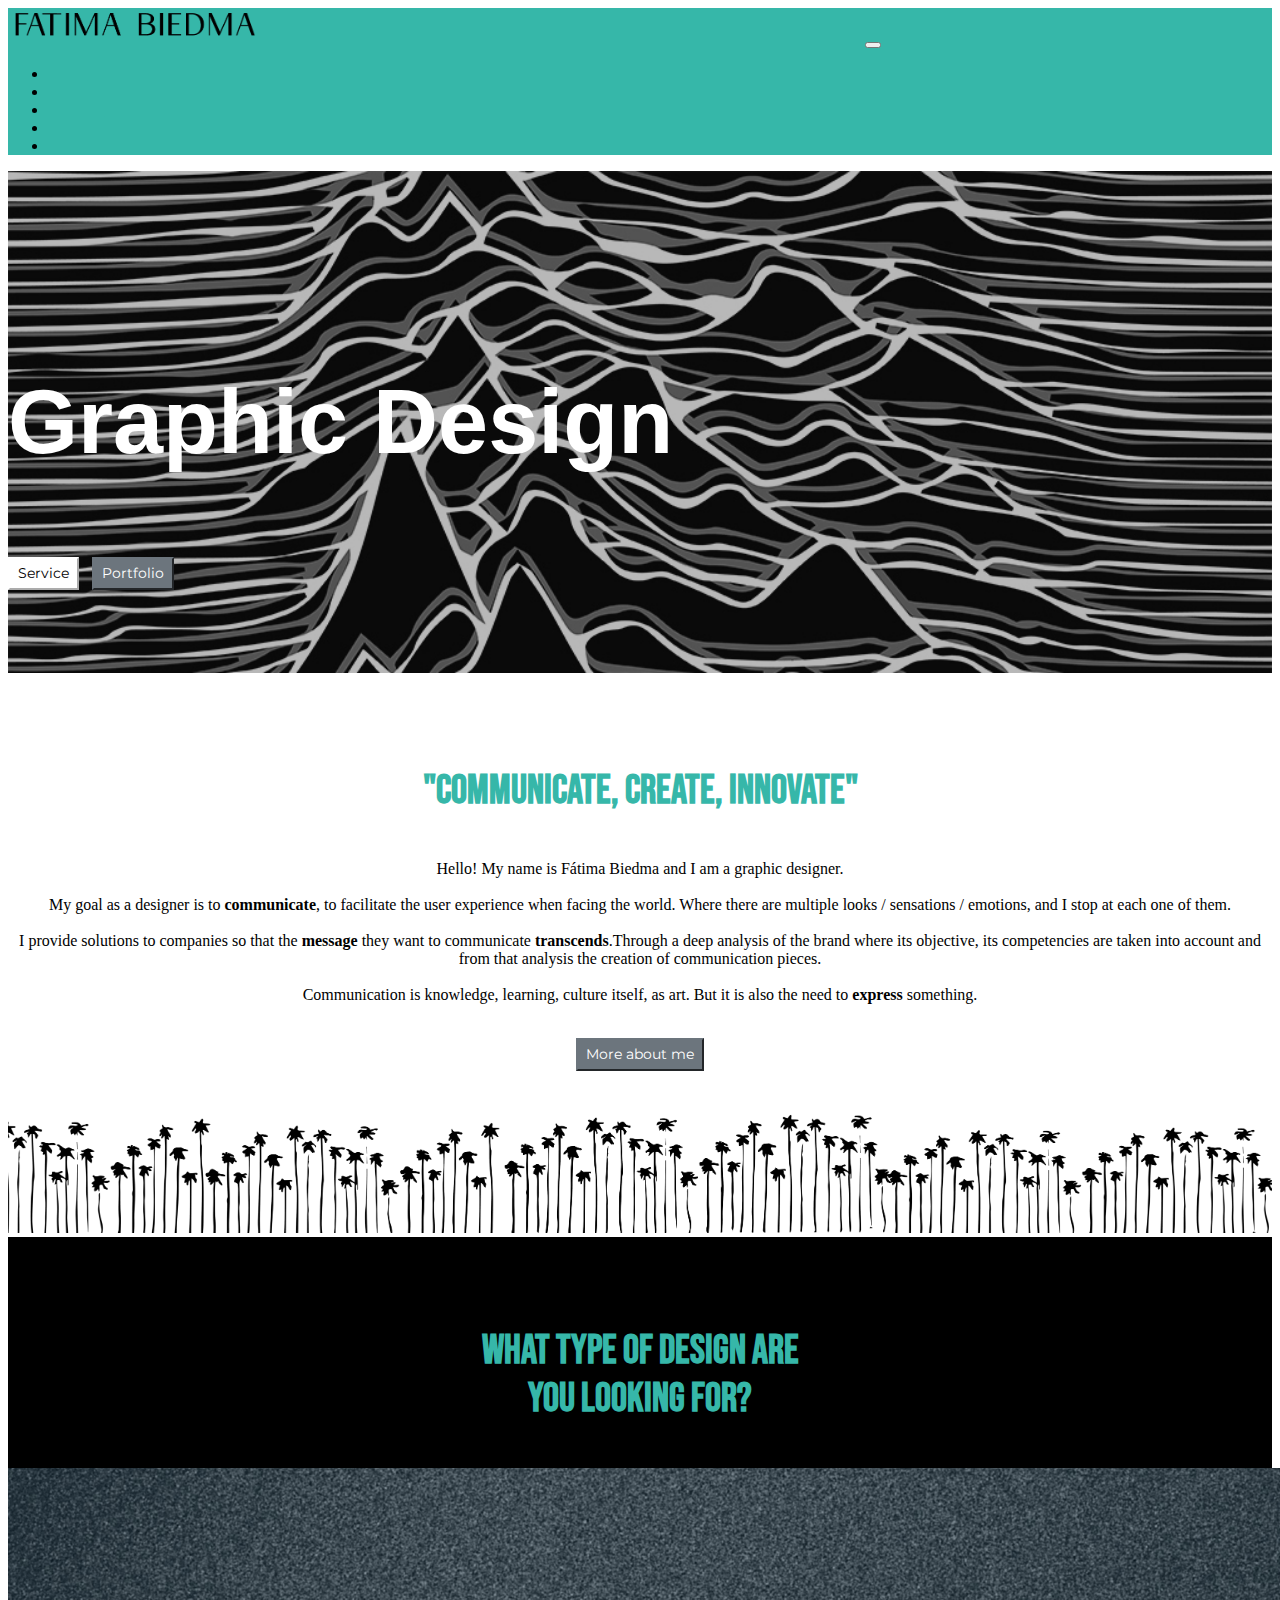
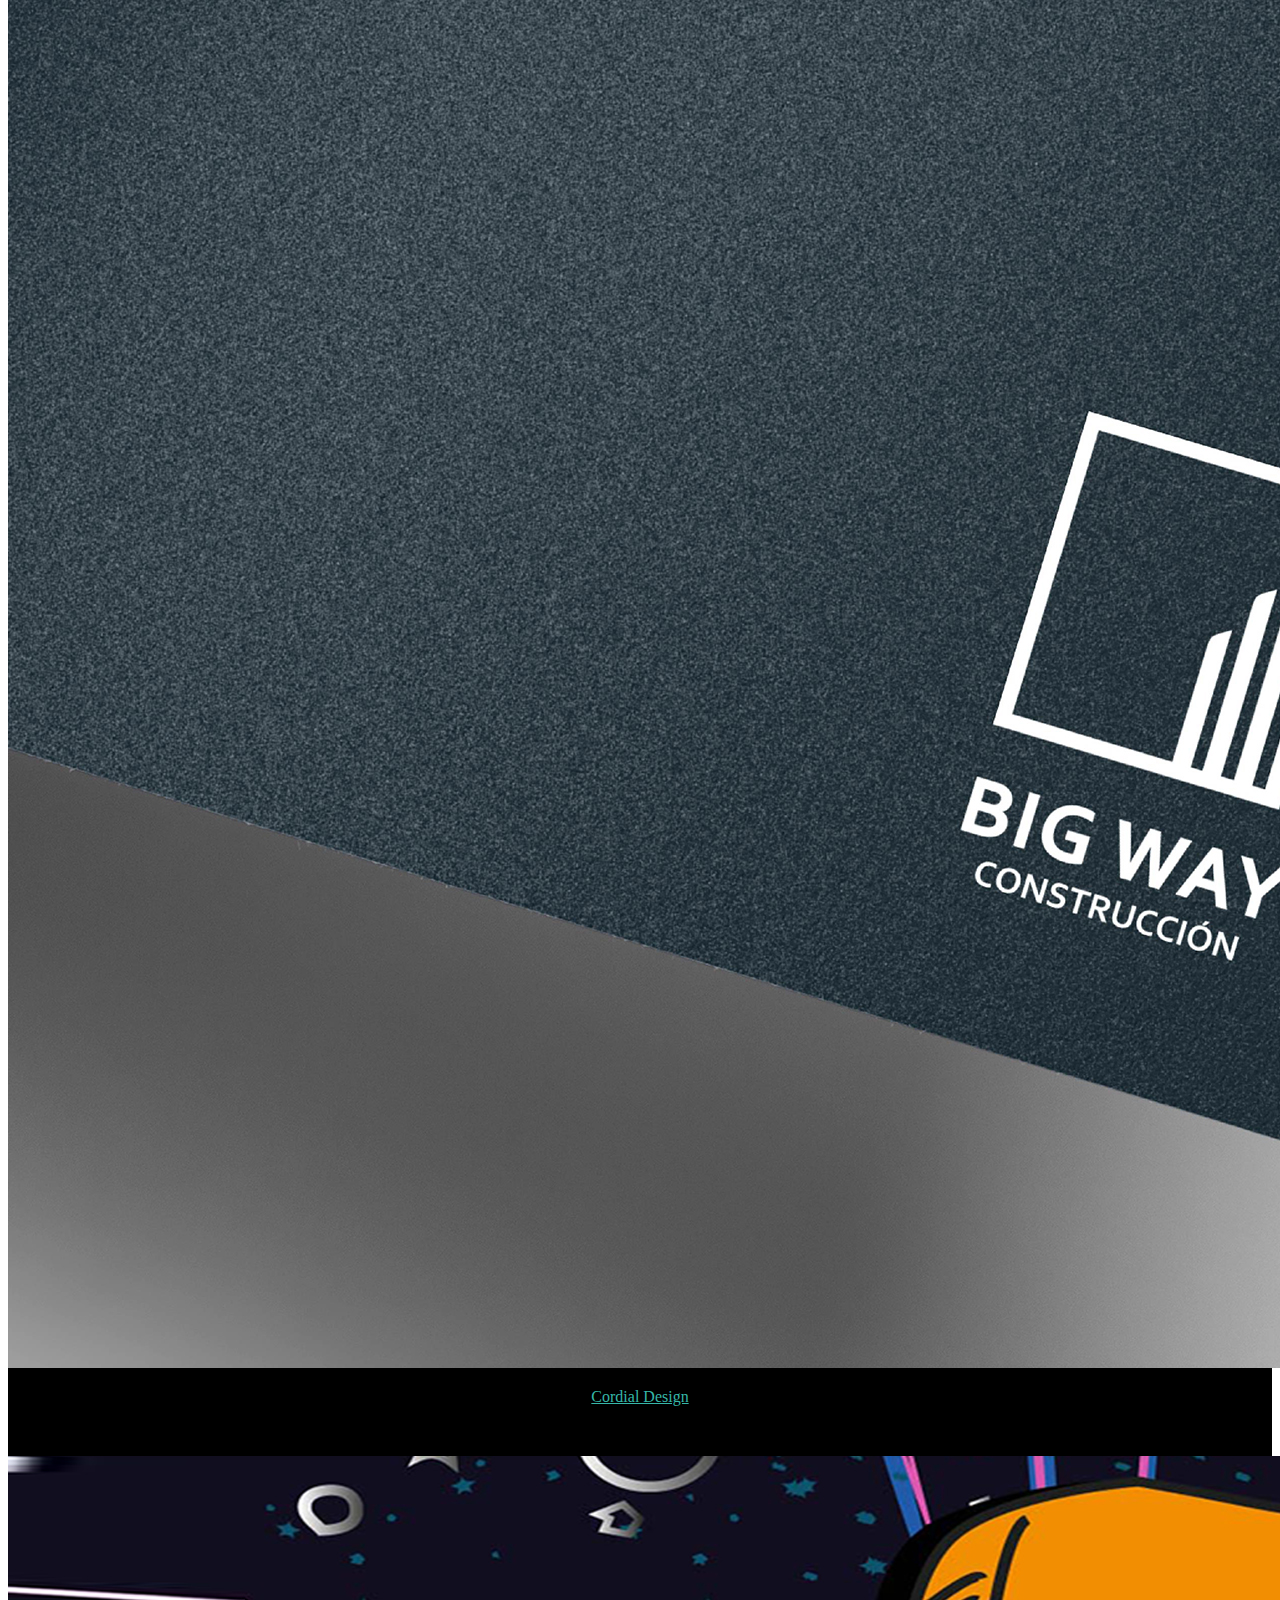
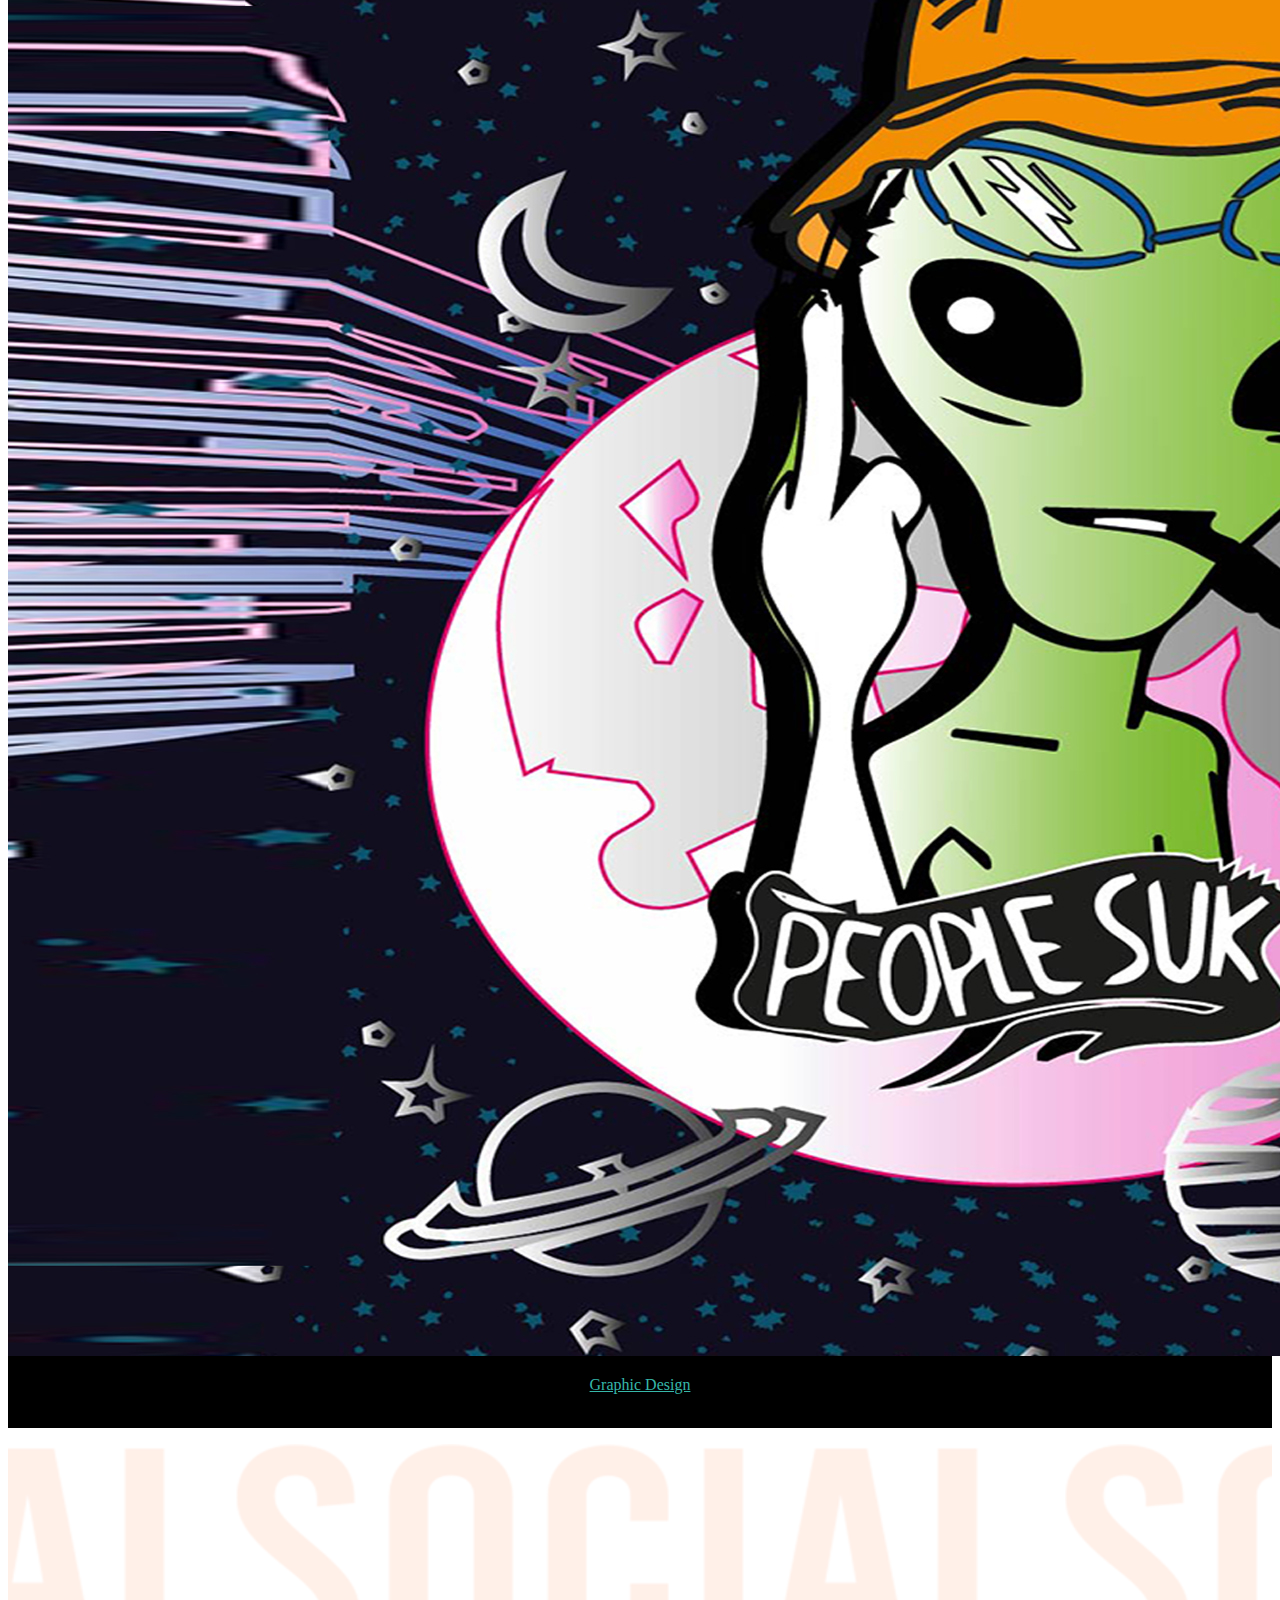
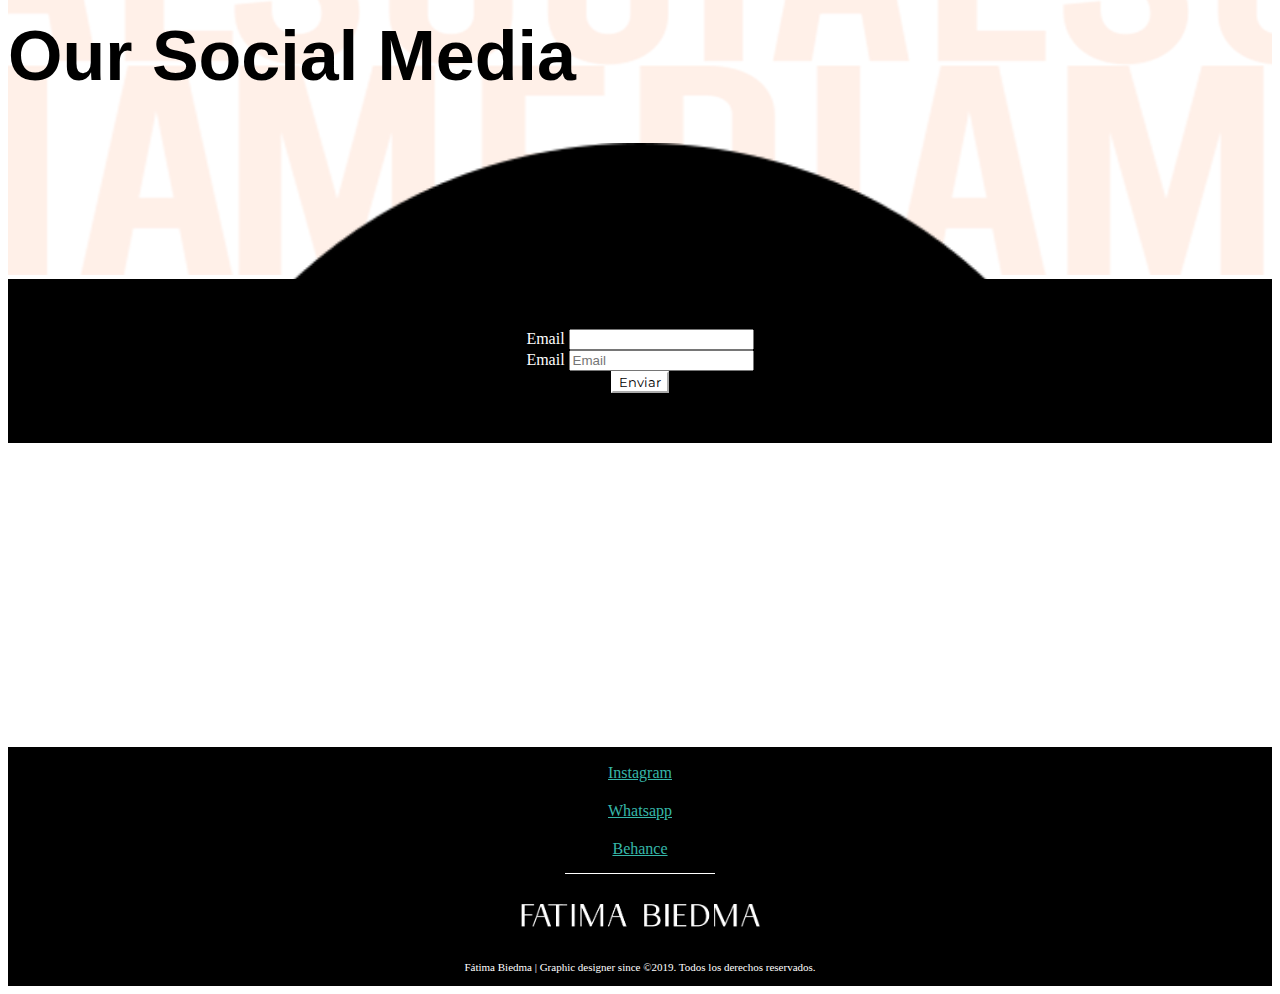
<file: index.html>
<!DOCTYPE html>
<html lang="en">
<head>
  <meta charset="UTF-8">
  <meta name="description" content="Palabras clavessss">
  <meta name="viewport" content="width=device-width, initial-scale=1.0">
  <title>Fátima Biedma Graphic designer</title>
   <meta name="description" content="Diseño gráfico. Te ofrezco cualquier tipo de diseño comunicacional. Piezas graficas para poder facilitarle la experiencia al usuario a la hora de enfrentarse con el mundo." >
  <meta name="keywords" content="Diseño - arte - Graphic design - Branding - Packaging - Diseño Web - Social Media " > 
  
  <!--css-->
  <link rel="stylesheet" href="https://cdn.jsdelivr.net/npm/bootstrap@4.6.0/dist/css/bootstrap.min.css" integrity="sha384-B0vP5xmATw1+K9KRQjQERJvTumQW0nPEzvF6L/Z6nronJ3oUOFUFpCjEUQouq2+l" crossorigin="anonymous">
  <link rel="stylesheet" type="text/css" href="css/style.css">

  <!--FUENTES-->
  <link href="https://fonts.googleapis.com/css2?family=Bebas+Neue&family=Staatliches&display=swap" rel="stylesheet">
  <link href="https://fonts.googleapis.com/css2?family=Bebas+Neue&family=Montserrat:wght@400;700;900&family=Staatliches&display=swap" rel="stylesheet">
  <!--FINAL FUENTES-->
</head>

<body> 
<header>
            <nav class="navbar navbar-expand-lg navbar-light bg-light">
                <img src="assets/img/logo.png" width="20%" class="bg-light--paddingImage">
                <button class="navbar-toggler" type="button" data-toggle="collapse" data-target="#navbarSupportedContent" aria-controls="navbarSupportedContent" aria-expanded="false" aria-label="Toggle navigation">
                  <span class="navbar-toggler-icon"></span>
                </button>
                <div class="collapse navbar-collapse" id="navbarSupportedContent">
                  <ul class="navbar-nav mr-auto">
                    <li class="nav-item active">
                        <a class="nav-link active" aria-current="page" href="#">Home</a>
                    </li>
                    <li class="nav-item">
                        <a class="nav-link" href="pages/service.html">Service</a>
                    </li>
                    <li class="nav-item">
                        <a class="nav-link" href="pages/portfolio.html">Portfolio</a>
                    </li>
                    <li class="nav-item">
                        <a class="nav-link" href="pages/aboutMe.html">About Me</a>
                    </li>
                    <li class="nav-item">
                        <a class="nav-link" href="pages/contactMe.html">Contact Me</a>
                    </li>
                </div>
              </nav>
    </header>
        
<!--seccion fotoPortada-->
<section class="container-fluid">
 <div class="row" id="box-search"> 
 <div class="col-lg-12 col-xs-12">
 <div class="thumbnail text-center"> 
 <img src="assets/img/fotoPortada2.jpg" class="img-fluid" width="100%" alt="...">
 <div class="caption"> 
 <h1 class="caption--color">Graphic Design</h1>
 <a href="pages/service.html"><button type="button" class="btn btn-primary btn-sm">Service</button></a>
<a href="pages/portfolio.html"><button type="button" class="btn btn-secondary btn-sm">Portfolio</button></a> 
 </div> 
 </div> 
 </div> 
</div>
</section>
<!--final fotoPortada-->



<!--Comienzo quien soy que ofrezco general-->
<section class="container-fluid inicioQuiensoy paddingOntopException">
  <div class="row align-items-center">
  <div class="col-lg-6 col-md-10 col-xs-10">
    <h3 class="inicioQuiensoy__titulo"> "Communicate, create, innovate"</h3>
    <p class="inicioQuiensoy__titulo__parrafo">Hello! My name is Fátima Biedma and I am a graphic designer. <br><br>
    My goal as a designer is to <b>communicate</b>, to facilitate the user experience when facing the world. Where there are multiple looks / sensations / emotions, and I stop at each one of them.<br><br>

    I provide solutions to companies so that the <b>message</b> they want to communicate <b>transcends</b>.Through a deep analysis of the brand where its objective, its competencies are taken into account and from that analysis the creation of communication pieces. <br><br>
  
    Communication is knowledge, learning, culture itself, as art. But it is also the need to <b>express</b> something.<br><br>
    </p>
    
    <a href="pages/aboutMe.html"><button type="button" class="btn btn-secondary btn-sm" data-toggle="button" aria-pressed="false">
    More about me
  </button></a>
  </div>
  </div>
  <div class="row">
    <div class="col-lg-12 col-xs-12">
    <img src="assets/img/palmerasNegras.png" class="img-fluid" width="100%" alt="...">
  </div>
  </div>
</section>
<!--final quien soy que ofrezco general-->

<!--que tipo de diseño buscas-->

<section class="container-fluid d-flex typeDesign paddingOntopException">
  <div class="row align-items-center">
<div class="col-lg-6 col-md-6 col-xs-4">
  <div class="row align-items-center">
    <h3 class="inicioQuiensoy__titulo"> What type of design are<br> you looking for?</h3>
  </div></div>
<main role="main">  
  <div class="album py-5"> 
    <div class="container">
      <div class="row align-items-center">
        <div class="col-md-4">
          <div class="card mb-4 shadow-sm">
           <a href="pages/service.html"><img src="assets/img/logoBigWay.jpg" class="card-img-top" alt="...">
            <div class="card-body">
              <p class="card-text-title">Cordial Design</p></a>
              <p class="card-text">Lorem ipsum, dolor sit, amet consectetur adipisicing elit. Exercitationem. </p>
            </div>
          </div>
        </div>

       <div class="col-md-4">
          <div class="card mb-4 shadow-sm">
          <a href="pages/service.html"> <img src="assets/img/diseñoInicio.jpg" class="card-img-top" alt="...">
            <div class="card-body">
              <p class="card-text-title">Graphic Design</p></a>
              <p class="card-text">Lorem ipsum dolor sit, amet, consectetur adipisicing elit. Reprehenderit ipsa</p>
            </div>
          </div>
        </div>
    </div>
  </div>
</main>
</div>
</section>


<!--REDES SOCIALES-->
<section class="container-fluid">
 <div class="row" id="box-search"> 
 <div class="col-lg-12 col-xs-12 overFlowHidden">
 <div class="thumbnail text-center"> 
 <img src="assets/img/socialMediaBack2.png" class="img-fluidRedes" width="100%" alt="...">
 <div class="caption"> 
 <h1 class="caption--colorBlackMedia">Our Social Media</h1>
  <div class="row align-items-center">
    <div class="col-lg-1 col-md-2 col-xs-12 ">
   <a href="https://www.instagram.com/atibiedma/?hl=es-la"><img class="imgRedes" id="Instagram" src="assets/img/socialMedia3.png" width="80%"/></a>
    </div>
    <div class="col-lg-1 col-md-2 col-xs-12 ">
      <img class="imgRedes" id="Whatsapp" src="assets/img/socialMedia2.png" width="80%"/>
    </div>
      <div class="col-lg-1 col-md-2 col-xs-12 ">
      <a href="https://www.behance.net/fatimabiedma" target="_blanck"><img class="imgRedes" id="Behance" src="assets/img/behance.png" width="80%" /></a>
    </div>
  </div>
 </div> 
 </div> 
 </div> 
</div>
</section>
<!--final fotoPortada-->


<!--Contacto-->
<section class="container-fluid paddingOntop teContacto2">
  <div class="row align-items-center">
    <div class="col-lg-6 col-xs-1">
<form class="form-inline">
  <div class="form-group mb-2">
    <label for="staticEmail2" class="sr-only">Email</label>
    <input type="text" readonly class="form-control-plaintext" id="staticEmail2" value="Contact me?">
  </div>
  <div class="form-group mx-sm-3 mb-2">
    <label for="inputPassword2" class="sr-only">Email</label>
    <input type="password" class="form-control" id="inputPassword2" placeholder="Email">
  </div>
  <button type="submit" class="btn btn-primary mb-2">Enviar</button>
</form>
  </div>
  </div>
</section>
<!--Final Contacto-->

  <iframe src="https://www.google.com/maps/embed?pb=!1m18!1m12!1m3!1d3285.0781428850346!2d-58.40339799999995!3d-34.57688924999999!2m3!1f0!2f0!3f0!3m2!1i1024!2i768!4f13.1!3m3!1m2!1s0x95bcb564f74f69c3%3A0xeea87be2795e86d2!2sMuseo%20de%20Arte%20Latinoamericano%20de%20Buenos%20Aires%20(MALBA)!5e0!3m2!1ses!2sar!4v1619995219530!5m2!1ses!2sar" width="100%" height="300" style="border:0;" allowfullscreen="" loading="lazy">
  </iframe>



<!--comienzo de footer-->
<footer class="modificandoelFooter">
  <div class="row align-items-center">
    <div class="col-lg-2 col-md-2 col-xs-12 paddingOntop1">
       <a href="https://www.instagram.com/atibiedma/?hl=es-la"><div class="modificandoelFooter__subfinalFooter">Instagram</div></a>
    </div>
    <div class="col-lg-2 col-md-2 col-xs-12 paddingOntop1">
      <a href="https://wa.link/t0hmf6"><div class="modificandoelFooter__subfinalFooter">Whatsapp</div>
    </div></a>
      <div class="col-lg-2 col-md-2 col-xs-12 paddingOntop1">
      <a href="https://www.behance.net/fatimabiedma" target="_blanck"><div class="modificandoelFooter__subfinalFooter">Behance</div></a>
    </div>
  </div>
  <div class="footerSeparator"></div>
   <div class="row align-items-center" >
      <img src="assets/img/logoBlanco.png" width="20%" class="paddingOntop1 logoWidth" >
    </div>
  <section class="modificandoelFooter__subfinalFooter--tamaño">
  <p> Fátima Biedma | Graphic designer since ©2019. Todos los derechos reservados. </p></section>
  </footer>
</section>

<!--final de footer-->

  <script src="https://code.jquery.com/jquery-3.5.1.slim.min.js" integrity="sha384-DfXdz2htPH0lsSSs5nCTpuj/zy4C+OGpamoFVy38MVBnE+IbbVYUew+OrCXaRkfj" crossorigin="anonymous"></script>
  <script src="https://cdn.jsdelivr.net/npm/bootstrap@4.6.0/dist/js/bootstrap.bundle.min.js" integrity="sha384-Piv4xVNRyMGpqkS2by6br4gNJ7DXjqk09RmUpJ8jgGtD7zP9yug3goQfGII0yAns" crossorigin="anonymous"></script>

</body>
</html>
</file>
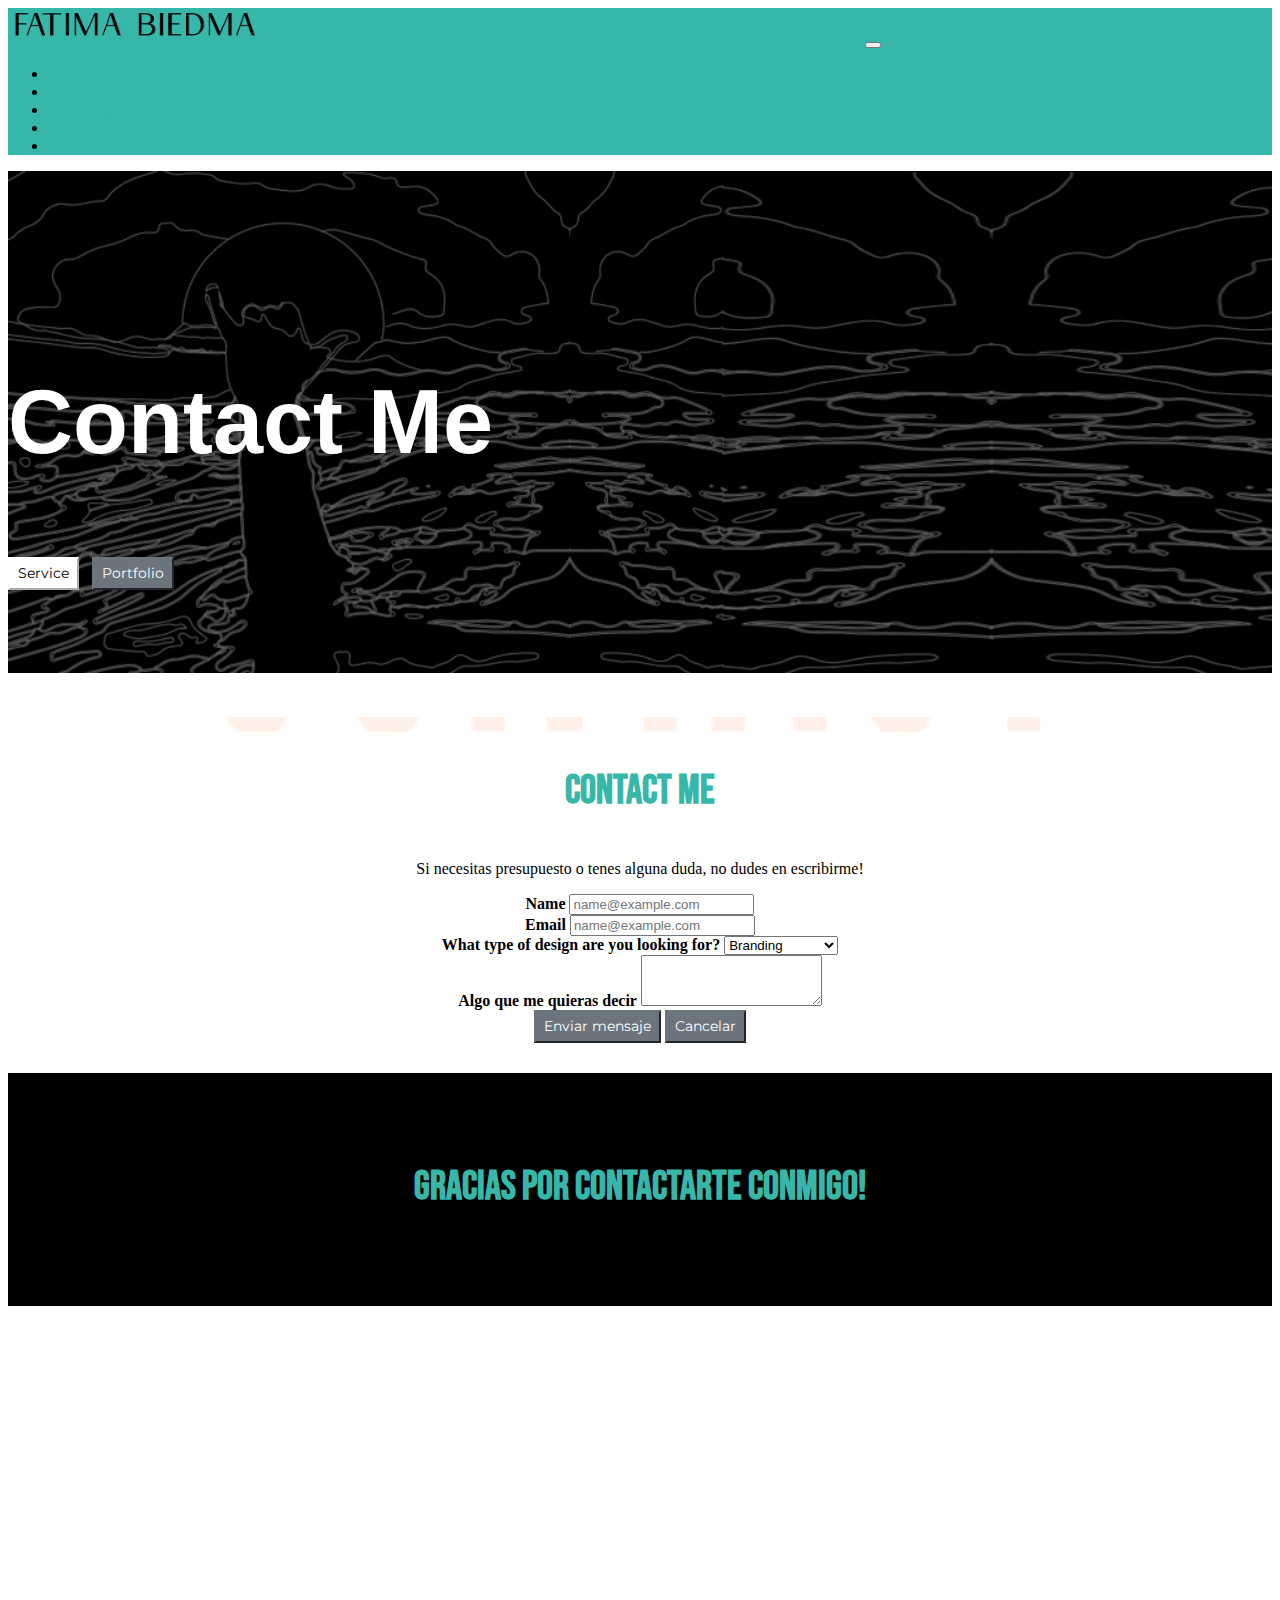
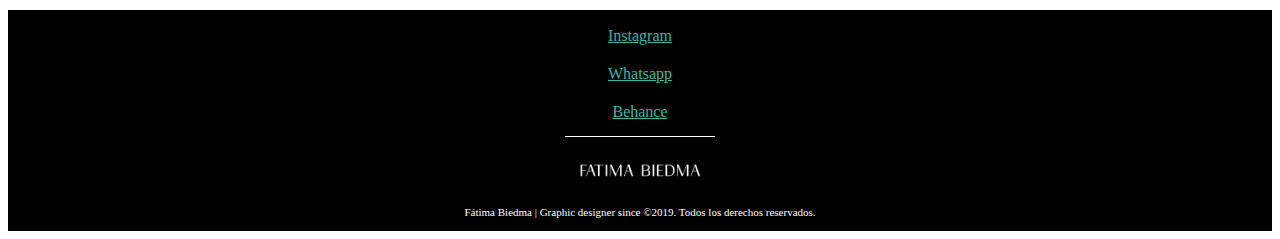
<file: pages/contactMe.html>
<!DOCTYPE html>
<html lang="en">
<head>
  <meta charset="UTF-8">
  <meta name="viewport" content="width=device-width, initial-scale=1.0">
  <title>Grapgic designer contact</title>
  <meta name="description" content="If you want me to design any graphic pize writte me :)" >
  <meta content="Graphic design service - Branding - Packaging - Diseño Web - Social Media- Portfolio" name="keywords"> 
   <!--css-->
  <link rel="stylesheet" href="https://cdn.jsdelivr.net/npm/bootstrap@4.6.0/dist/css/bootstrap.min.css" integrity="sha384-B0vP5xmATw1+K9KRQjQERJvTumQW0nPEzvF6L/Z6nronJ3oUOFUFpCjEUQouq2+l" crossorigin="anonymous">
  <link rel="stylesheet" type="text/css" href="../css/style.css">


  <!--FUENTES-->
<link href="https://fonts.googleapis.com/css2?family=Bebas+Neue&family=Staatliches&display=swap" rel="stylesheet">
<link href="https://fonts.googleapis.com/css2?family=Bebas+Neue&family=Montserrat:wght@400;700;900&family=Staatliches&display=swap" rel="stylesheet">
<!--FINAL FUENTES-->


</head>


<body> 
<header>
            <nav class="navbar navbar-expand-lg navbar-light bg-light">
                <img src="../assets/img/logo.png" width="20%" class="bg-light--paddingImage">
                <button class="navbar-toggler" type="button" data-toggle="collapse" data-target="#navbarSupportedContent" aria-controls="navbarSupportedContent" aria-expanded="false" aria-label="Toggle navigation">
                  <span class="navbar-toggler-icon"></span>
                </button>
                <div class="collapse navbar-collapse" id="navbarSupportedContent">
                  <ul class="navbar-nav mr-auto">
                    <li class="nav-item active">
                        <a class="nav-link active" aria-current="page" href="../index.html">Home</a>
                    </li>
                    <li class="nav-item">
                        <a class="nav-link" href="service.html">Service</a>
                    </li>
                    <li class="nav-item">
                        <a class="nav-link" href="portfolio.html">Portfolio</a>
                    </li>
                    <li class="nav-item">
                        <a class="nav-link" href="aboutMe.html">About Me</a>
                    </li>
                    <li class="nav-item">
                        <a class="nav-link" href="#">Contact Me</a>
                    </li>
                </div>
              </nav>
    </header>
  <!--seccion fotoPortada-->
<section class="container-fluid">
 <div class="row" id="box-search"> 
 <div class="col-lg-12 col-xs-12">
 <div class="thumbnail text-center"> 
 <img src="../assets/img/contactMe.jpg" class="img-fluid" width="100%" alt="...">
 <div class="caption"> 
 <h1 class="caption--color">Contact Me</h1>
 <a href="service.html"><button type="button" class="btn btn-primary btn-sm">Service</button></a>
<a href="portfolio.html"><button type="button" class="btn btn-secondary btn-sm">Portfolio</button></a> 
 </div> 
 </div> 
 </div> 
</div>
</section>
<!--final fotoPortada-->


<!--Comienzo quien soy que ofrezco general-->
<section class="container-fluid inicioQuiensoy contactMeBackground ">
  <div class="row align-items-center ">
  <div class="col-lg-6 col-xs-11 ">
    <h3 class="inicioQuiensoy__titulo paddingOntopException "> Contact Me</h3>
    <p class="inicioQuiensoy__titulo__parrafo">Si necesitas presupuesto o tenes alguna duda, no dudes en escribirme!
    </p>
  </div>
  </div>

 <section class="container ">
  <div class="row align-items-center">
  <div class="col-lg-4 col-xs-11">
<form>

  <div class="form-group">
    <label for="exampleFormControlInput1"><b>Name</b></label>
    <input type="email" class="form-control" id="exampleFormControlInput1" placeholder="name@example.com">
  </div>
  <div class="form-group">
    <label for="exampleFormControlInput1"><b>Email</b></label>
    <input type="email" class="form-control" id="exampleFormControlInput1" placeholder="name@example.com">
  </div>
  <div class="form-group">
    <label for="exampleFormControlSelect1"><b>What type of design are you looking for?</b></label>
    <select class="form-control" id="exampleFormControlSelect1">
      <option>Branding</option>
      <option>Packaging</option>
      <option>Social Media</option>
      <option>Graphic Design</option>
      <option>Web Design</option>
      <option>Audiovisual</option>
    </select>
  </div>
  <div class="form-group">
    <label for="exampleFormControlTextarea1"><b>Algo que me quieras decir </b></label>
    <textarea class="form-control" id="exampleFormControlTextarea1" rows="3"></textarea>
  </div>
  <a href="portfolio.html"><button type="button" class="btn btn-secondary btn-sm">Enviar mensaje</button></a> 
      <a href="portfolio.html"><button type="button" class="btn btn-secondary btn-sm">Cancelar</button></a> 
</form>
</div>
</div>
</section></section>



<!--Contacto-->
<section class="container-fluid paddingOntop teContacto ">
  <div class="row align-items-center">
    <div class="col-lg-12 col-xs-12">
    <h3 class="inicioQuiensoy__titulo">Gracias por contactarte conmigo!</h3>
</div>
</div>
</section>
<!--Final contacto-->

<!--Mapa-->
  <iframe src="https://www.google.com/maps/embed?pb=!1m18!1m12!1m3!1d3285.0781428850346!2d-58.40339799999995!3d-34.57688924999999!2m3!1f0!2f0!3f0!3m2!1i1024!2i768!4f13.1!3m3!1m2!1s0x95bcb564f74f69c3%3A0xeea87be2795e86d2!2sMuseo%20de%20Arte%20Latinoamericano%20de%20Buenos%20Aires%20(MALBA)!5e0!3m2!1ses!2sar!4v1619995219530!5m2!1ses!2sar" width="100%" height="300" style="border:0;" allowfullscreen="" loading="lazy">
  </iframe>
<!--Final Mapa-->

<!--comienzo de footer-->
<footer class="modificandoelFooter">
  <div class="row align-items-center">
    <div class="col-lg-1 col-xs-12 paddingOntop1">
       <a href="https://www.instagram.com/atibiedma/?hl=es-la"><div class="modificandoelFooter__subfinalFooter">Instagram</div></a>
    </div>
      <div class="col-lg-1 col-xs-12 paddingOntop1">
      <a href="https://wa.link/t0hmf6"><div class="modificandoelFooter__subfinalFooter">Whatsapp</div>
    </div></a>
      <div class="col-lg-1 col-xs-12 paddingOntop1">
      <a href="https://www.behance.net/fatimabiedma" target="_blanck"><div class="modificandoelFooter__subfinalFooter">Behance</div></a>
    </div>
  </div>
  <div class="footerSeparator"></div>
   <div class="row align-items-center" >
      <img src="../assets/img/logoBlanco.png" width="10%" class="paddingOntop1 logoWidth" >
    </div>
  <section class="modificandoelFooter__subfinalFooter--tamaño">
  <p> Fátima Biedma | Graphic designer since ©2019. Todos los derechos reservados. </p></section>
  </footer>
</section>

<!--final de footer-->

  <script src="https://code.jquery.com/jquery-3.5.1.slim.min.js" integrity="sha384-DfXdz2htPH0lsSSs5nCTpuj/zy4C+OGpamoFVy38MVBnE+IbbVYUew+OrCXaRkfj" crossorigin="anonymous"></script>
  <script src="https://cdn.jsdelivr.net/npm/bootstrap@4.6.0/dist/js/bootstrap.bundle.min.js" integrity="sha384-Piv4xVNRyMGpqkS2by6br4gNJ7DXjqk09RmUpJ8jgGtD7zP9yug3goQfGII0yAns" crossorigin="anonymous"></script>

</body>
</html>
</file>
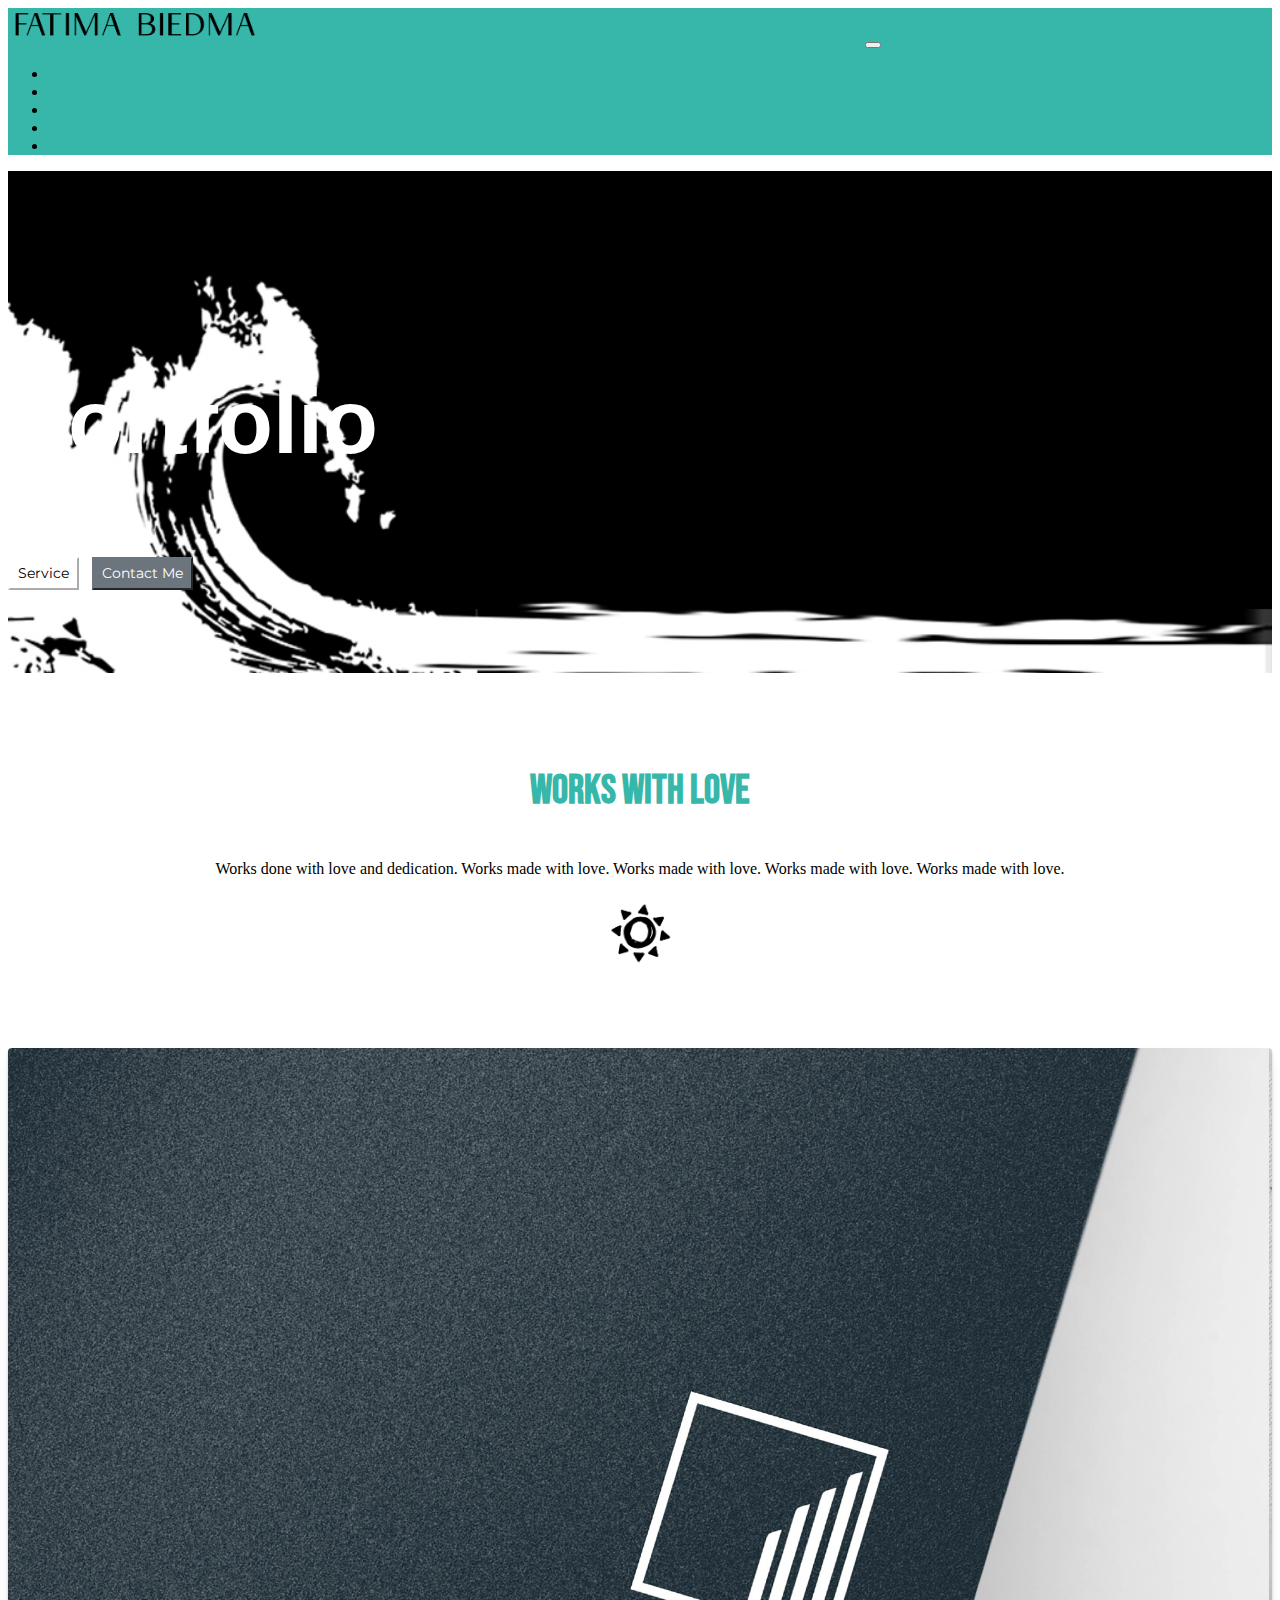
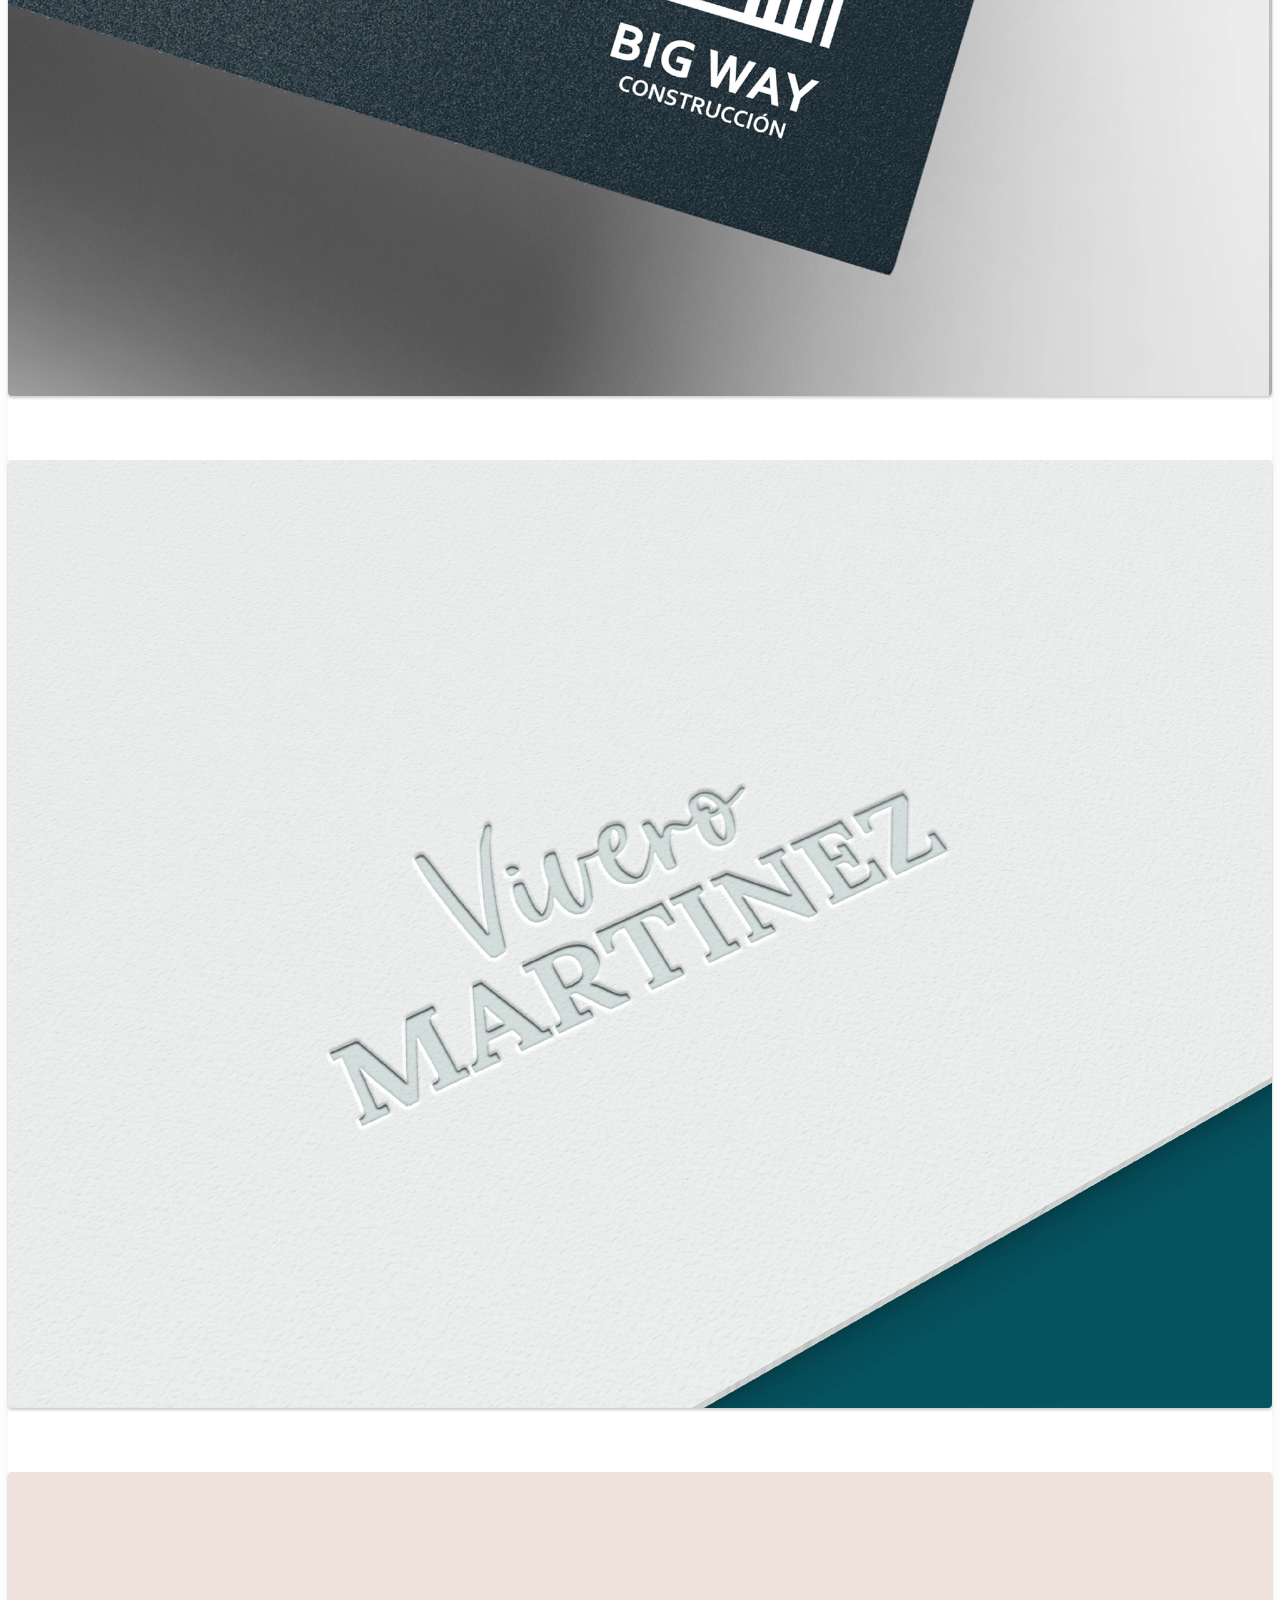
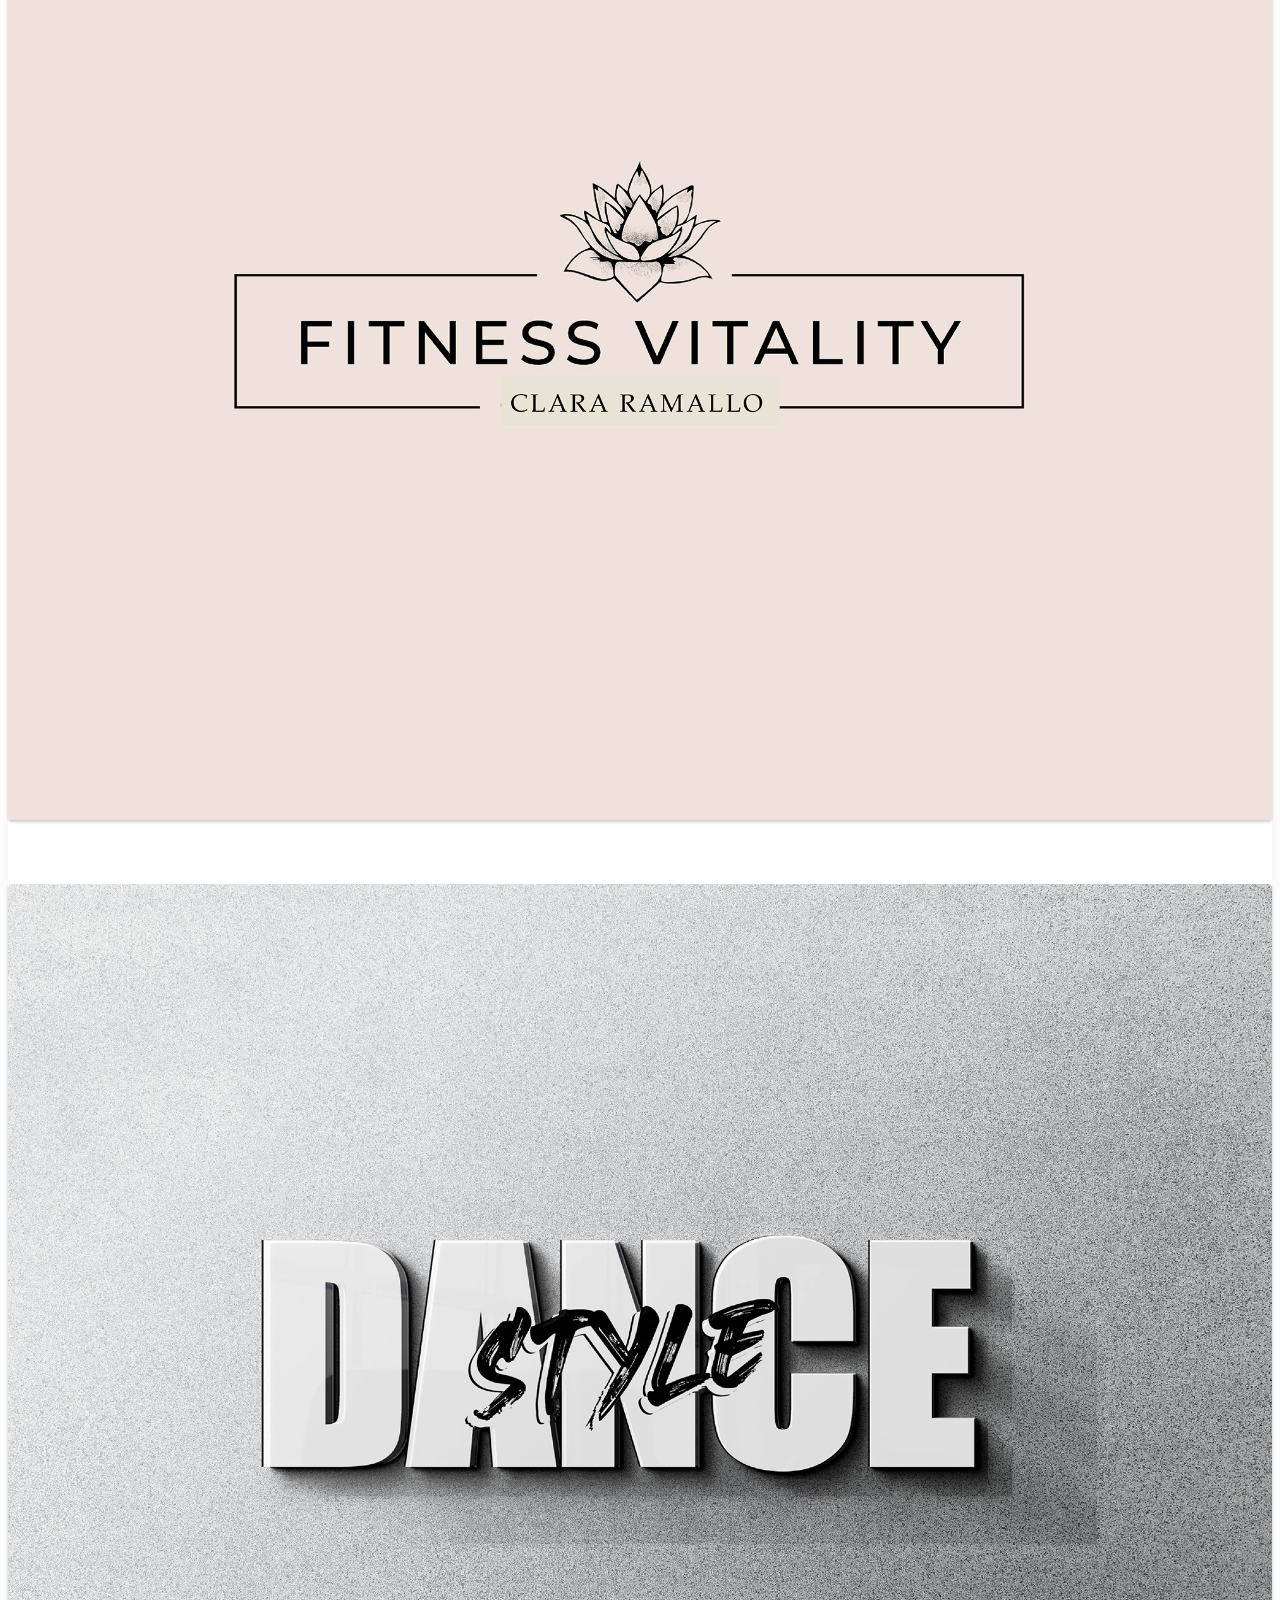
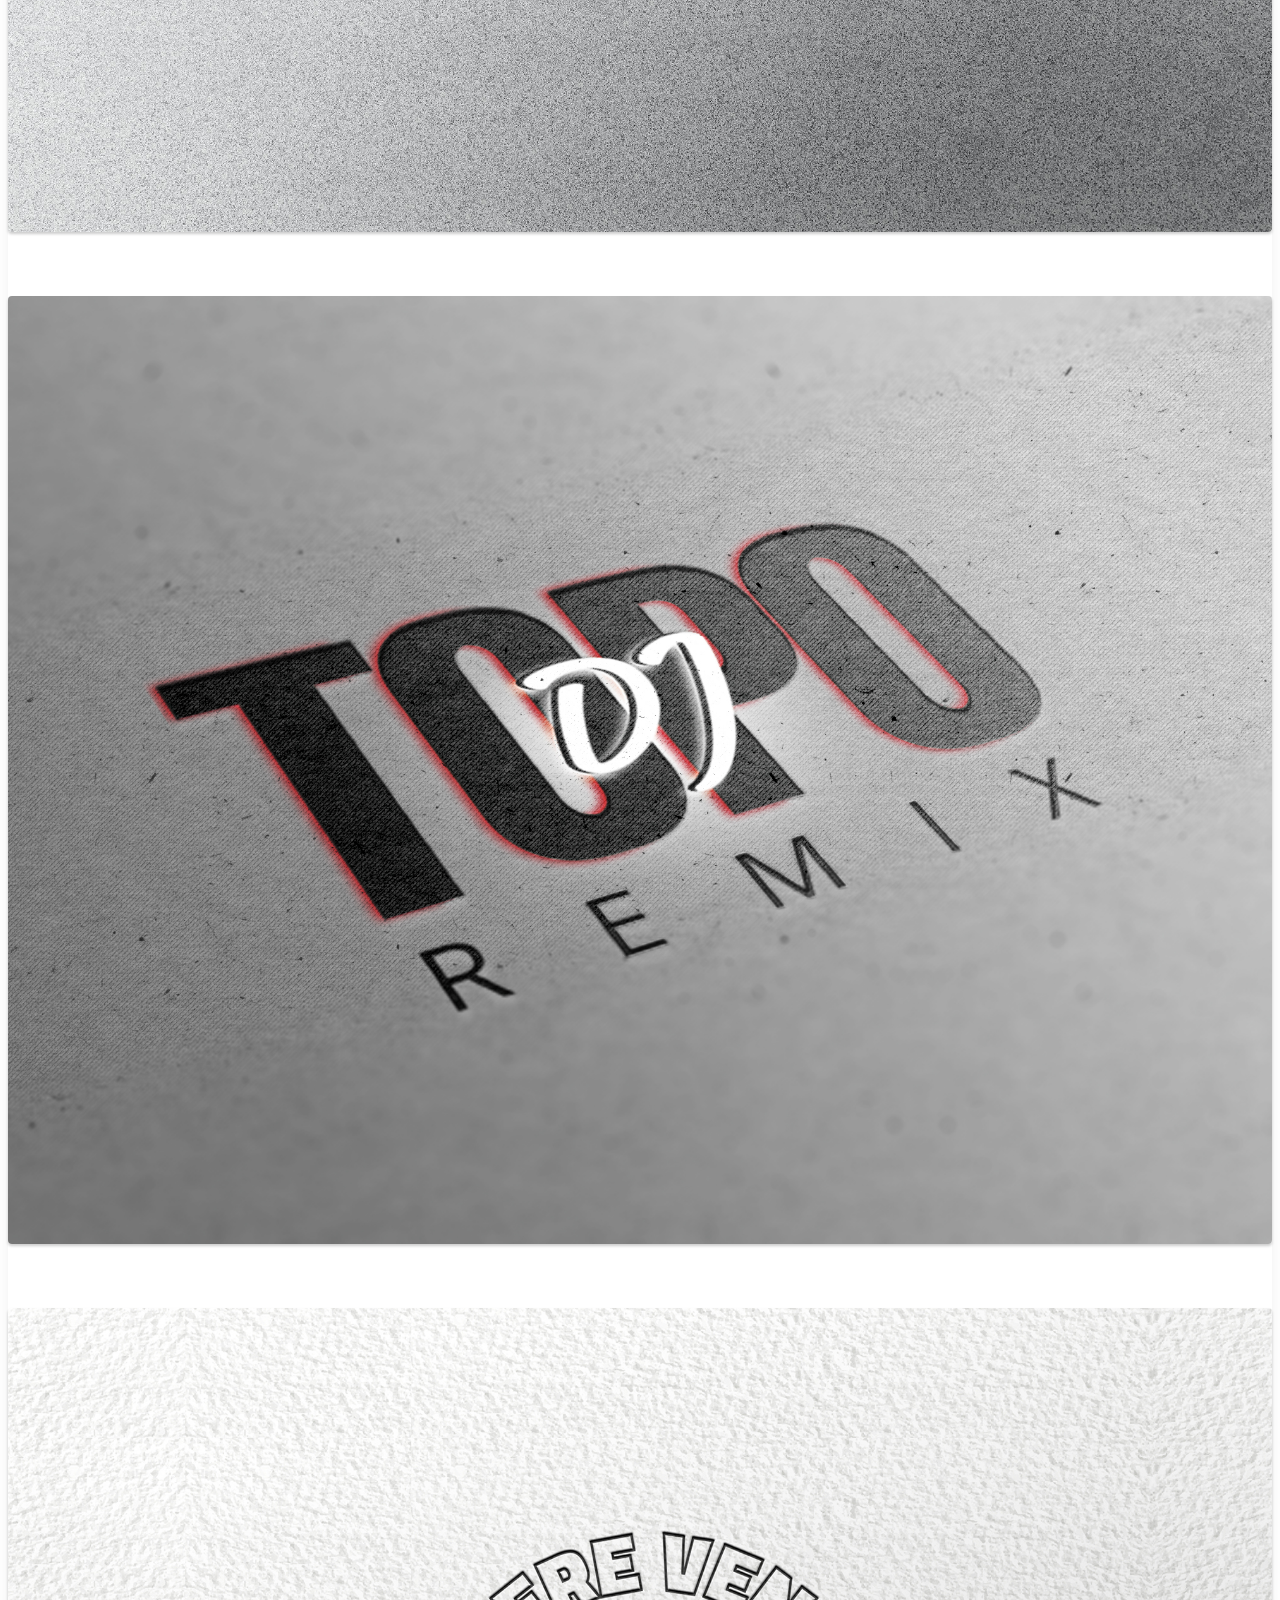
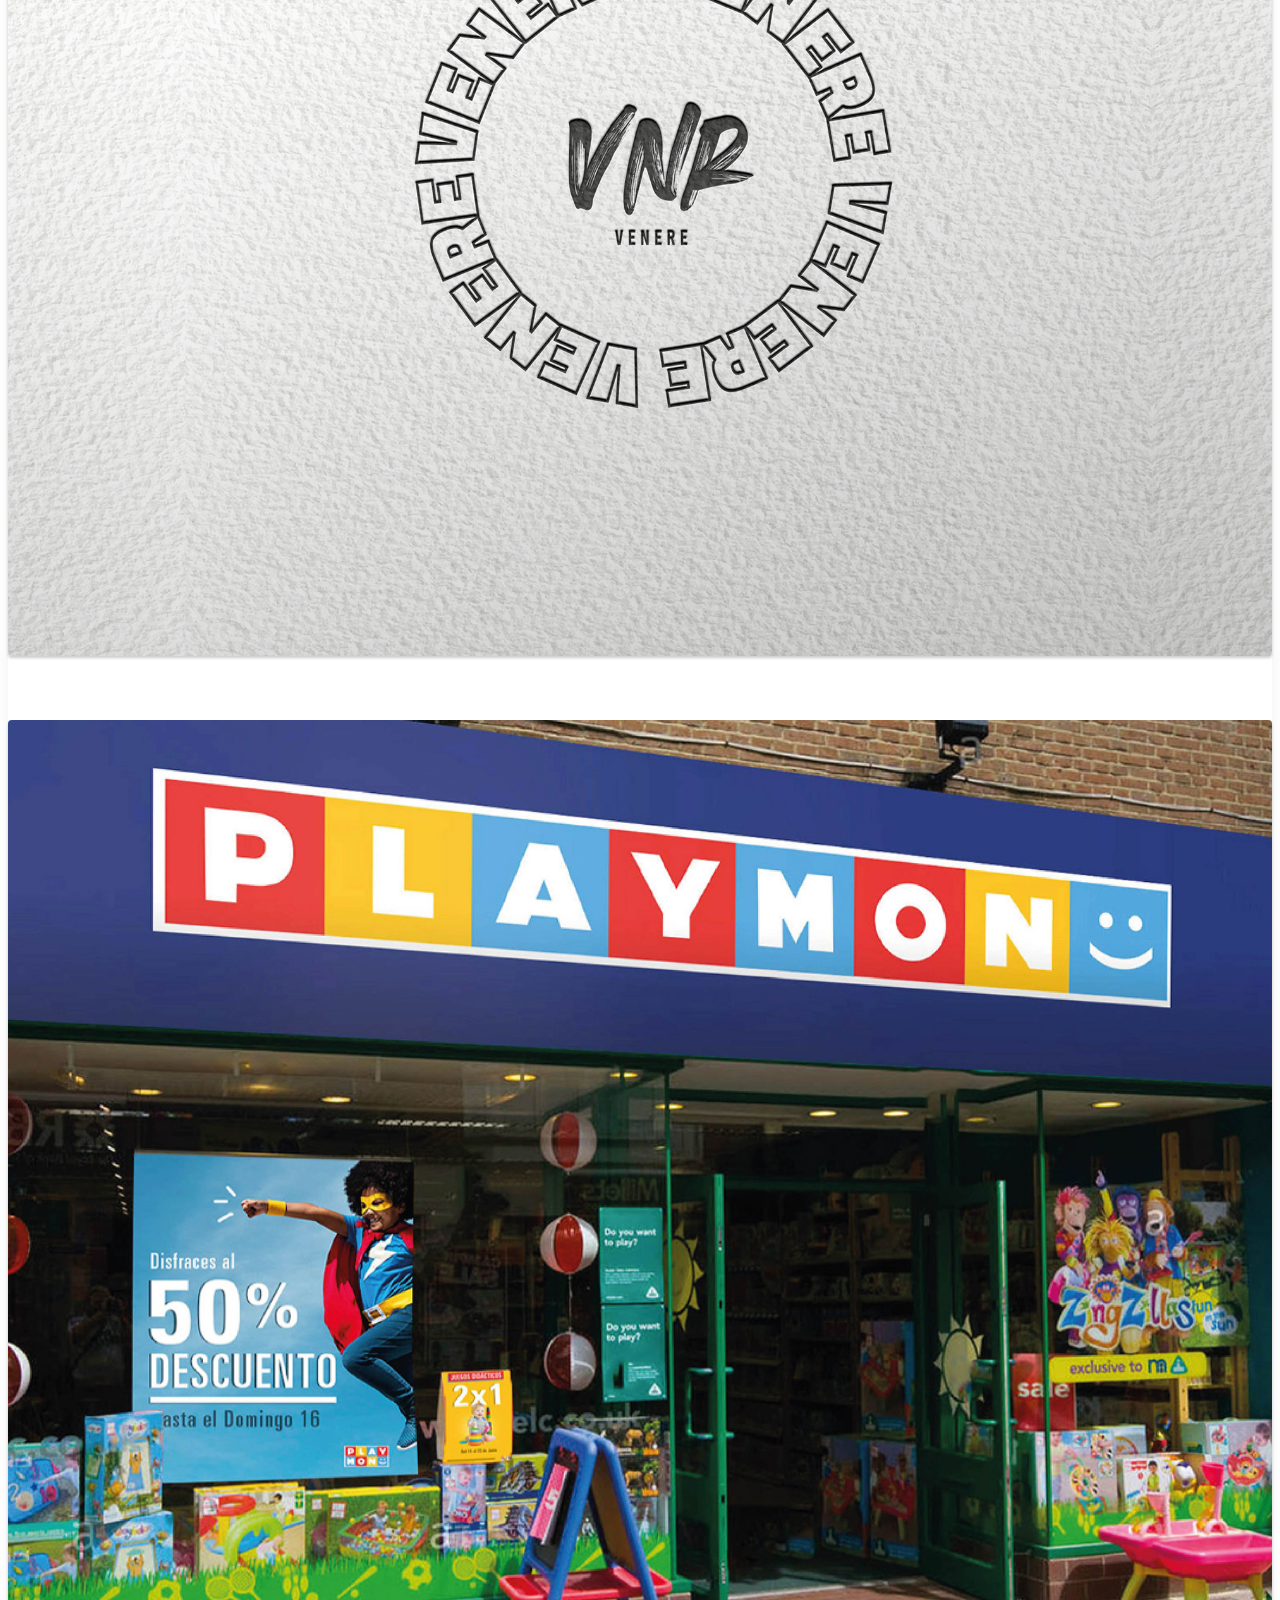
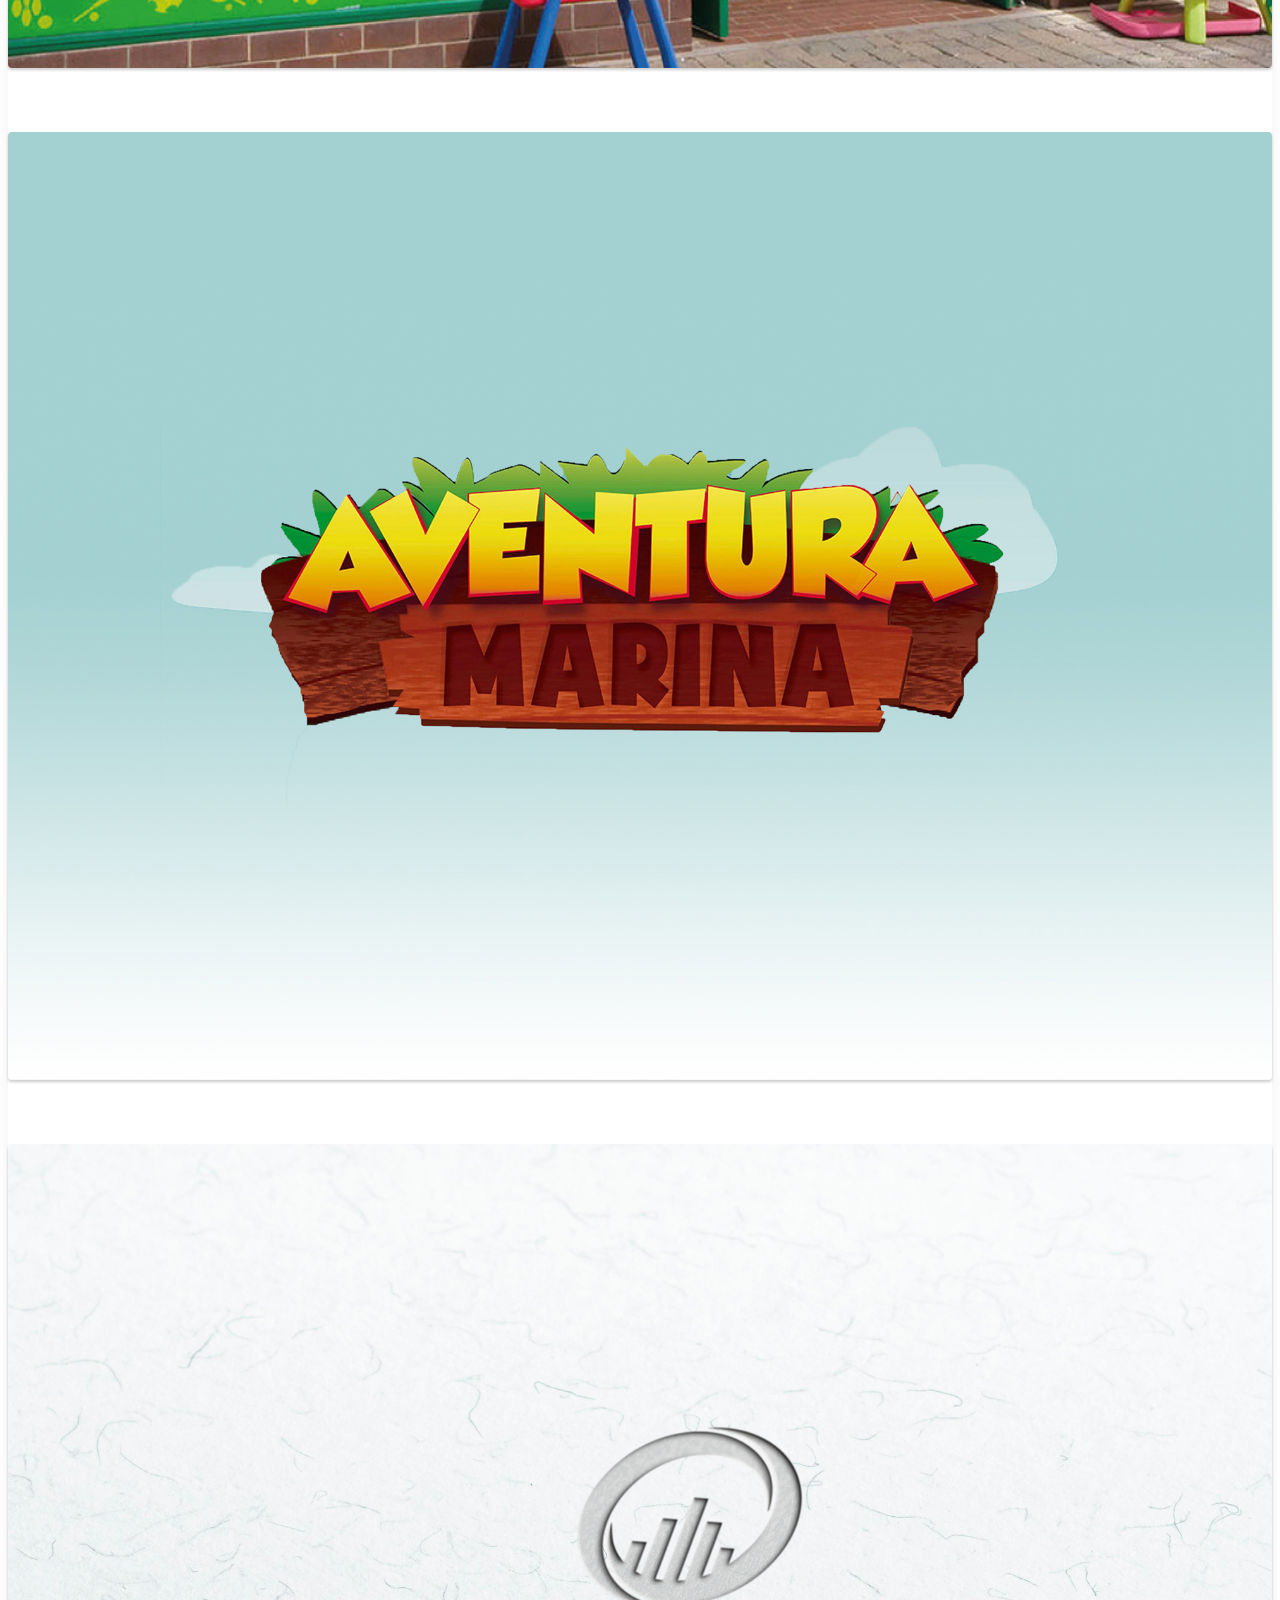
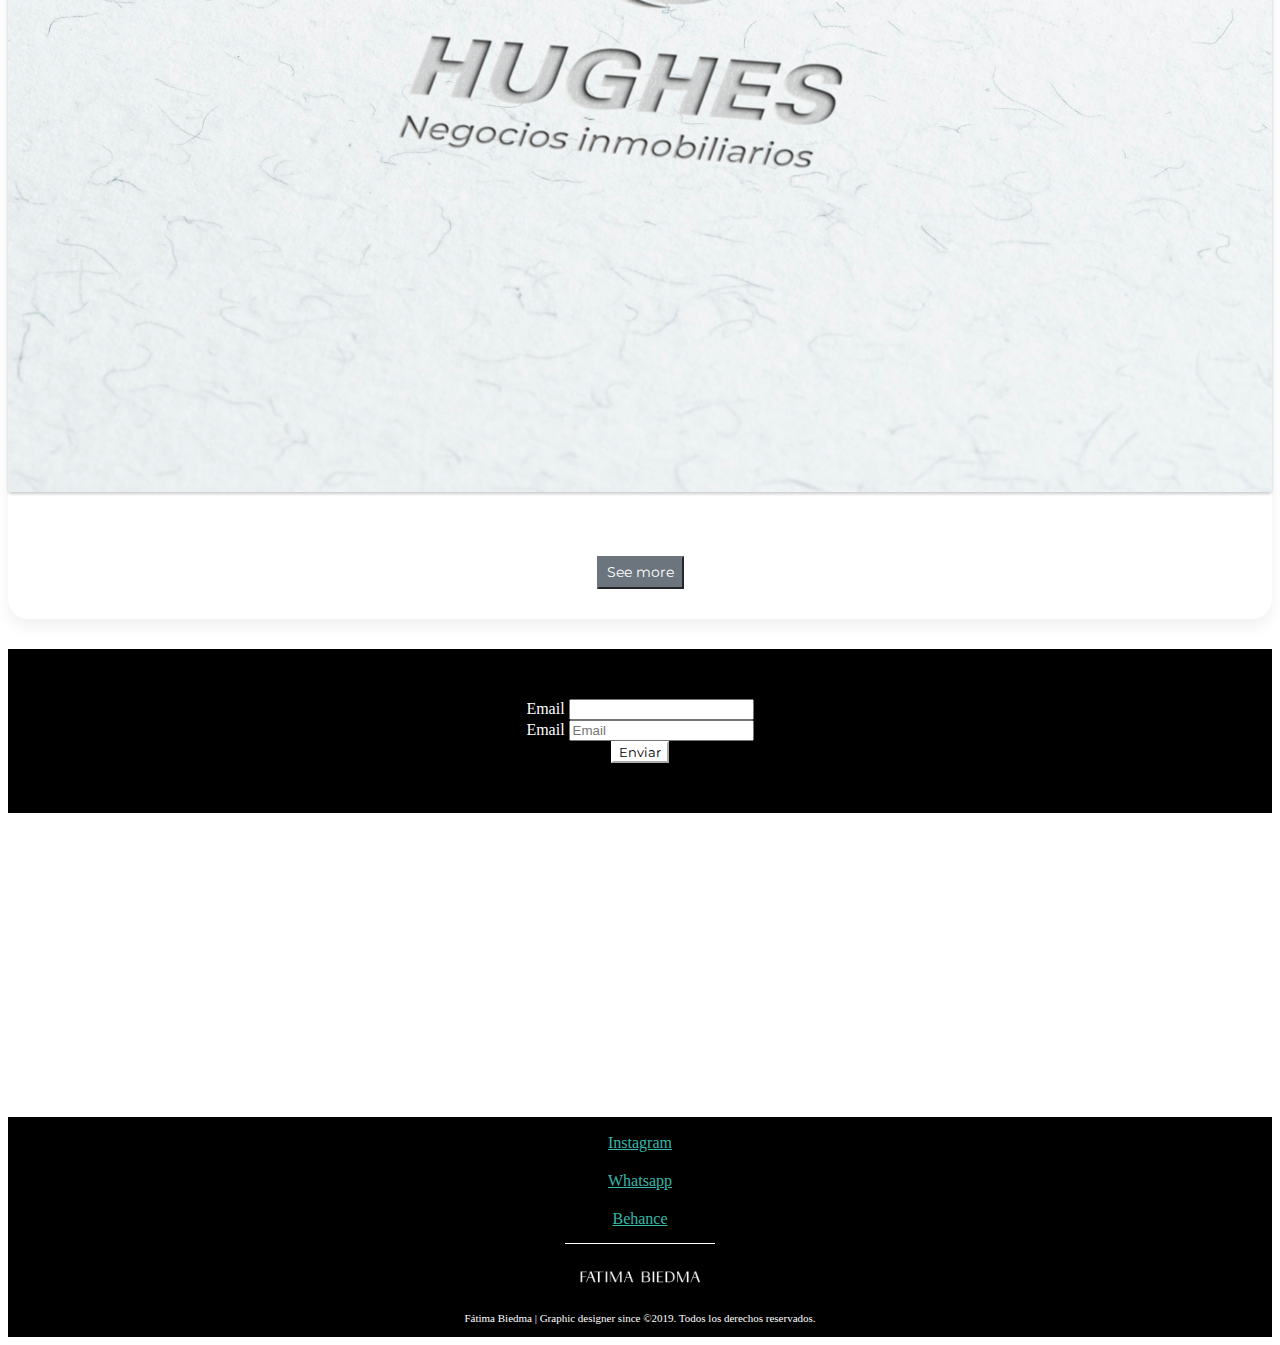
<file: pages/portfolio.html>
<!DOCTYPE html>
<html lang="en">
<head>
  <meta charset="UTF-8">
  <meta name="viewport" content="width=device-width, initial-scale=1.0">
  <title>Grahic designer portfolio</title>
  <meta name="description" content="My works done with a lot of love. Where each one is designed specifically for their graphic style " >
  <meta content="Graphic design service - Branding - Packaging - Diseño Web - Social Media- Portfolio" name="keywords"> 
 
   <!--css-->
  <link rel="stylesheet" href="https://cdn.jsdelivr.net/npm/bootstrap@4.6.0/dist/css/bootstrap.min.css" integrity="sha384-B0vP5xmATw1+K9KRQjQERJvTumQW0nPEzvF6L/Z6nronJ3oUOFUFpCjEUQouq2+l" crossorigin="anonymous">
  <link rel="stylesheet" type="text/css" href="../css/style.css">

  <!--FUENTES-->
<link href="https://fonts.googleapis.com/css2?family=Bebas+Neue&family=Staatliches&display=swap" rel="stylesheet">
<link href="https://fonts.googleapis.com/css2?family=Bebas+Neue&family=Montserrat:wght@400;700;900&family=Staatliches&display=swap" rel="stylesheet">
<!--FINAL FUENTES-->


</head>


<body> 
<header>
            <nav class="navbar navbar-expand-lg navbar-light bg-light">
                <img src="../assets/img/logo.png" width="20%" class="bg-light--paddingImage">
                <button class="navbar-toggler" type="button" data-toggle="collapse" data-target="#navbarSupportedContent" aria-controls="navbarSupportedContent" aria-expanded="false" aria-label="Toggle navigation">
                  <span class="navbar-toggler-icon"></span>
                </button>
                <div class="collapse navbar-collapse" id="navbarSupportedContent">
                  <ul class="navbar-nav mr-auto">
                    <li class="nav-item active">
                        <a class="nav-link active" aria-current="page" href="../index.html">Home</a>
                    </li>
                    <li class="nav-item">
                        <a class="nav-link" href="service.html">Service</a>
                    </li>
                    <li class="nav-item">
                        <a class="nav-link" href="#">Portfolio</a>
                    </li>
                    <li class="nav-item">
                        <a class="nav-link" href="aboutMe.html">About Me</a>
                    </li>
                    <li class="nav-item">
                        <a class="nav-link" href="contactMe.html">Contact Me</a>
                    </li>
                </div>
              </nav>
    </header>
  <!--seccion fotoPortada-->
<section class="container-fluid">
 <div class="row" id="box-search"> 
 <div class="col-lg-12 col-xs-12">
 <div class="thumbnail text-center"> 
 <img src="../assets/img/portfolio.jpg" class="img-fluid" width="100%" alt="...">
 <div class="caption"> 
 <h1 class="caption--color">Portfolio</h1>
 <a href="service.html"><button type="button" class="btn btn-primary btn-sm">Service</button></a>
<a href="contactMe.html"><button type="button" class="btn btn-secondary btn-sm">Contact Me</button></a> 
 </div> 
 </div> 
 </div> 
</div>
</section>
<!--final fotoPortada-->


<!--Comienzo quien soy que ofrezco general-->
<section class="container-fluid inicioQuiensoy">
  <div class="row align-items-center">
  <div class="col-lg-6 col-xs-11">
    <h3 class="inicioQuiensoy__titulo paddingOntop"> Works with love</h3>
    <p class="inicioQuiensoy__titulo__parrafo">Works done with love and dedication. Works made with love. Works made with love. Works made with love. Works made with love.
        <div class="row align-items-center">  <div class="col-lg-12 col-sm-12">
           <div> <img src="../assets/img/sol.png" class="solSeparator" width="5%"></div></div>

    </p>
  </div>
  </div>
</section>


<!--galeria de imagenes-->
<div class="container gallery-container">
    <div class="tz-gallery">

        <div class="row">
            <div class="col-sm-6 col-md-4 trabajosPortfolio">
                <a class="lightbox" href="https://www.behance.net/gallery/115022049/Brand-Identity">
                    <img src="../assets/img/logoBigWay.jpg" alt="Park" width="100%">
                </a>
            </div>
            <div class="col-sm-6 col-md-4 trabajosPortfolio">
                <a class="lightbox" href="https://www.behance.net/gallery/96019987/Diseno-de-logoDiseno-de-MarquesinaCommunity-Manager">
                    <img src="../assets/img/logoViveroMartinez.jpg" alt="Park" width="100%">
                </a>
            </div>
            <div class="col-sm-6 col-md-4 trabajosPortfolio">
                <a class="lightbox" href="https://www.behance.net/gallery/102452581/Diseno-de-Logo">
                    <img src="../assets/img/logoFitnessVitality.jpg" alt="Park" width="100%">
                </a>
            </div>
            <div class="col-sm-6 col-md-4 trabajosPortfolio">
                <a class="lightbox" href="https://www.behance.net/gallery/102452581/Diseno-de-Logo">
                    <img src="../assets/img/logoDanceStyle.jpg" alt="Park" width="100%">
                </a>
            </div>
            <div class="col-sm-6 col-md-4 trabajosPortfolio">
                <a class="lightbox" href="https://www.behance.net/gallery/97290361/DISENO-AUDIOVISUAL-Y-LOGOTIPO">
                    <img src="../assets/img/33.jpg" alt="Park" width="100%">
                </a>
            </div>
            <div class="col-sm-6 col-md-4 trabajosPortfolio">
                <a class="lightbox" href="https://www.behance.net/gallery/94122177/Diseno-de-marca">
                    <img src="../assets/img/logoVenere.jpg" alt="Park" width="100%">
                </a>
            </div> 
             <div class="col-sm-6 col-md-4 trabajosPortfolio">
                <a class="lightbox" href="../images/traffic.jpg">
                    <img src="../assets/img/logoPlayMoon.jpg" alt="Park" width="100%">
                </a>
            </div>
            <div class="col-sm-6 col-md-4 trabajosPortfolio">
                <a class="lightbox" href="https://www.behance.net/gallery/93874541/Diseno-de-Videojuego-personajes-y-marca">
                    <img src="../assets/img/logoAventuraMarina.jpg" alt="Park" width="100%">
                </a>
            </div>
            <div class="col-sm-6 col-md-4 trabajosPortfolio">
                <a class="lightbox" href="../images/sky.jpg">
                    <img src="../assets/img/logoHughes.jpg" alt="Park" width="100%">
                </a>
            </div>
             <div class="col-lg-12 col-sm-12 col-md-12 trabajosPortfolio">
            <div class="row align-items-center">
              <a href="https://www.behance.net/fatimabiedma"><button type="submit" class="btn btn-secondary btn-sm botonTrabajos">See more</button></a>
            </div>
            </div>
        </div>

    </div>

</div>
<!--final galeria de imagenes-->






<!--Contacto-->
<section class="container-fluid paddingOntop teContacto">
  <div class="row align-items-center">
    <div class="col-lg-6 col-xs-1">
<form class="form-inline">
  <div class="form-group mb-2">
    <label for="staticEmail2" class="sr-only">Email</label>
    <input type="text" readonly class="form-control-plaintext" id="staticEmail2" value="Contact me?
">
  </div>
  <div class="form-group mx-sm-3 mb-2">
    <label for="inputPassword2" class="sr-only">Email</label>
    <input type="password" class="form-control" id="inputPassword2" placeholder="Email">
  </div>
  <button type="submit" class="btn btn-primary mb-2">Enviar</button>
</form>
  </div>
  </div>
</section>
<!--Final Contacto-->

  <iframe src="https://www.google.com/maps/embed?pb=!1m18!1m12!1m3!1d3285.0781428850346!2d-58.40339799999995!3d-34.57688924999999!2m3!1f0!2f0!3f0!3m2!1i1024!2i768!4f13.1!3m3!1m2!1s0x95bcb564f74f69c3%3A0xeea87be2795e86d2!2sMuseo%20de%20Arte%20Latinoamericano%20de%20Buenos%20Aires%20(MALBA)!5e0!3m2!1ses!2sar!4v1619995219530!5m2!1ses!2sar" width="100%" height="300" style="border:0;" allowfullscreen="" loading="lazy">
  </iframe>


<!--comienzo de footer-->
<footer class="modificandoelFooter">
  <div class="row align-items-center">
    <div class="col-lg-1 col-xs-12 paddingOntop1">
       <a href="https://www.instagram.com/atibiedma/?hl=es-la"><div class="modificandoelFooter__subfinalFooter">Instagram</div></a>
    </div>
     <div class="col-lg-1 col-xs-12 paddingOntop1">
      <a href="https://wa.link/t0hmf6"><div class="modificandoelFooter__subfinalFooter">Whatsapp</div>
    </div></a>
      <div class="col-lg-1 col-xs-12 paddingOntop1">
      <a href="https://www.behance.net/fatimabiedma" target="_blanck"><div class="modificandoelFooter__subfinalFooter">Behance</div></a>
    </div>
  </div>
  <div class="footerSeparator"></div>
   <div class="row align-items-center" >
      <img src="../assets/img/logoBlanco.png" width="10%" class="paddingOntop1 logoWidth" >
    </div>
  <section class="modificandoelFooter__subfinalFooter--tamaño">
  <p> Fátima Biedma | Graphic designer since ©2019. Todos los derechos reservados. </p></section>
  </footer>
</section>

<!--final de footer-->

  <script src="https://code.jquery.com/jquery-3.5.1.slim.min.js" integrity="sha384-DfXdz2htPH0lsSSs5nCTpuj/zy4C+OGpamoFVy38MVBnE+IbbVYUew+OrCXaRkfj" crossorigin="anonymous"></script>
  <script src="https://cdn.jsdelivr.net/npm/bootstrap@4.6.0/dist/js/bootstrap.bundle.min.js" integrity="sha384-Piv4xVNRyMGpqkS2by6br4gNJ7DXjqk09RmUpJ8jgGtD7zP9yug3goQfGII0yAns" crossorigin="anonymous"></script>

</body>
</html>
</file>
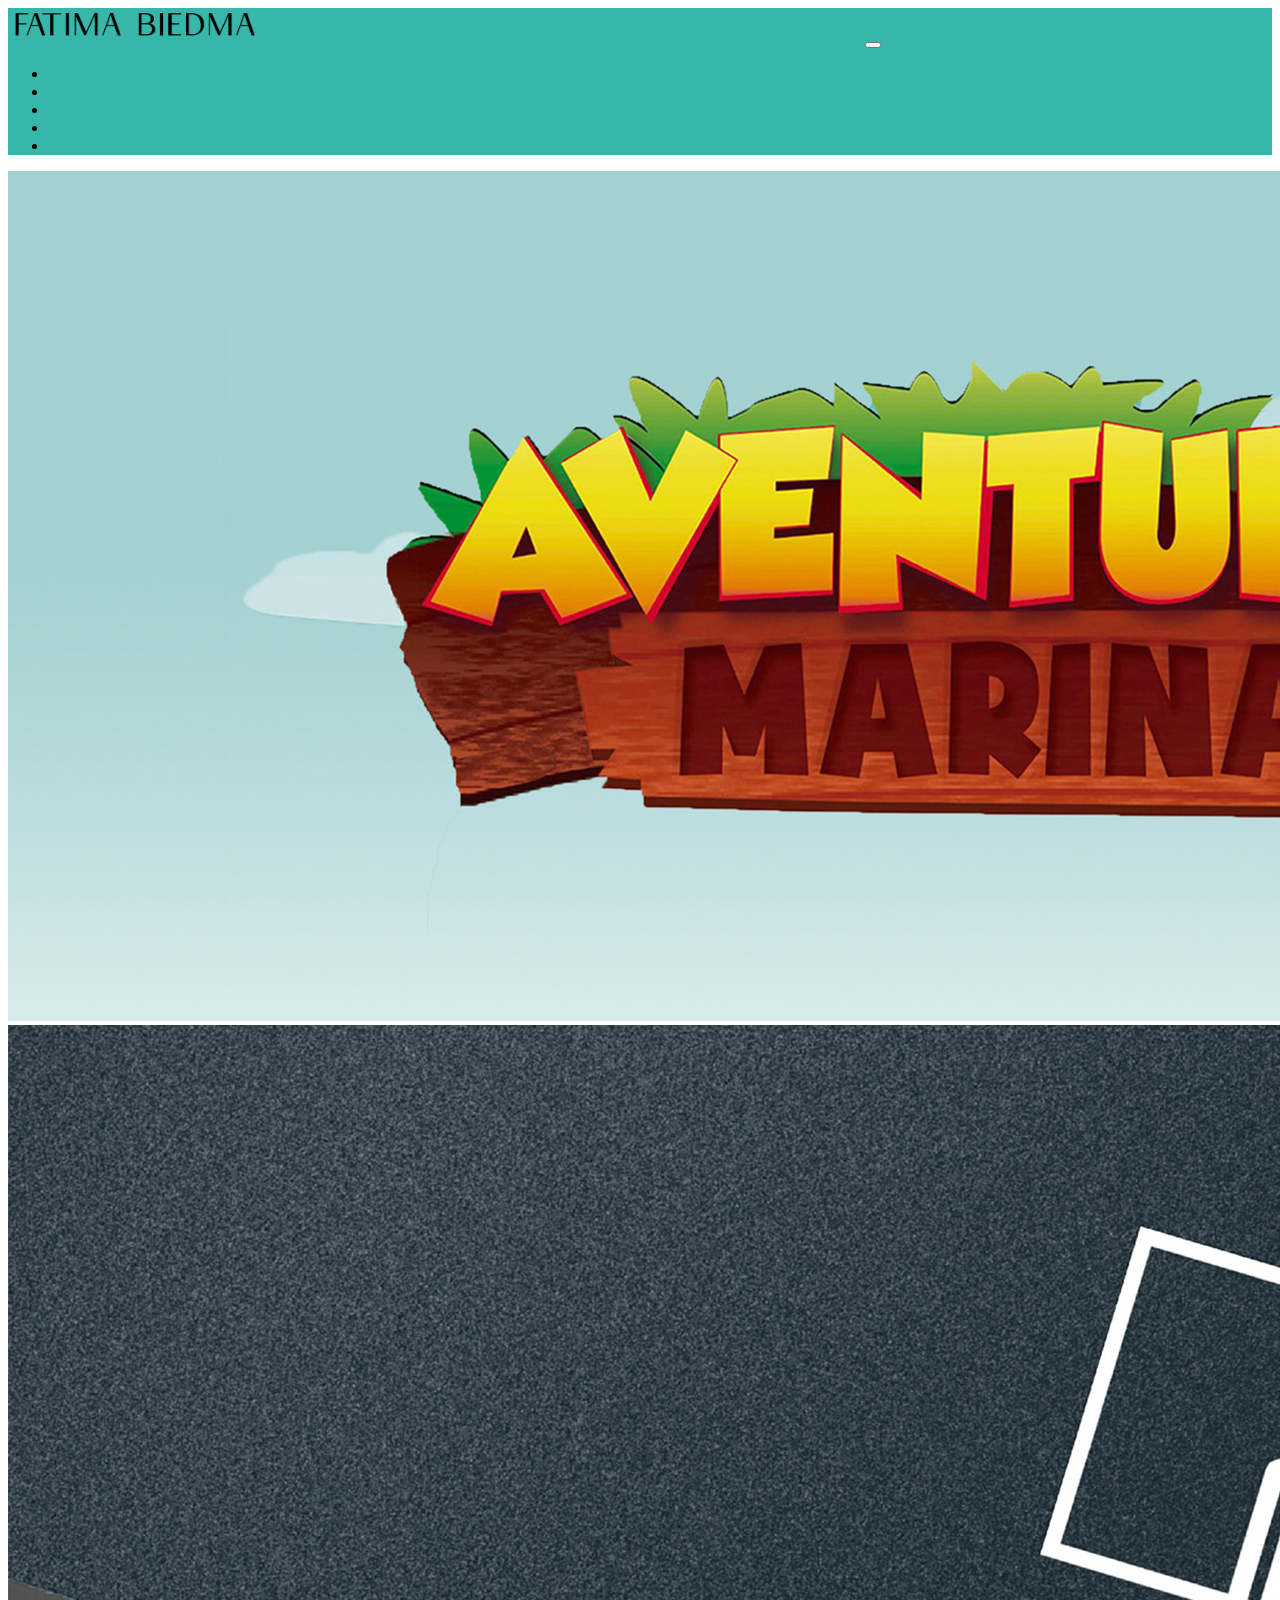
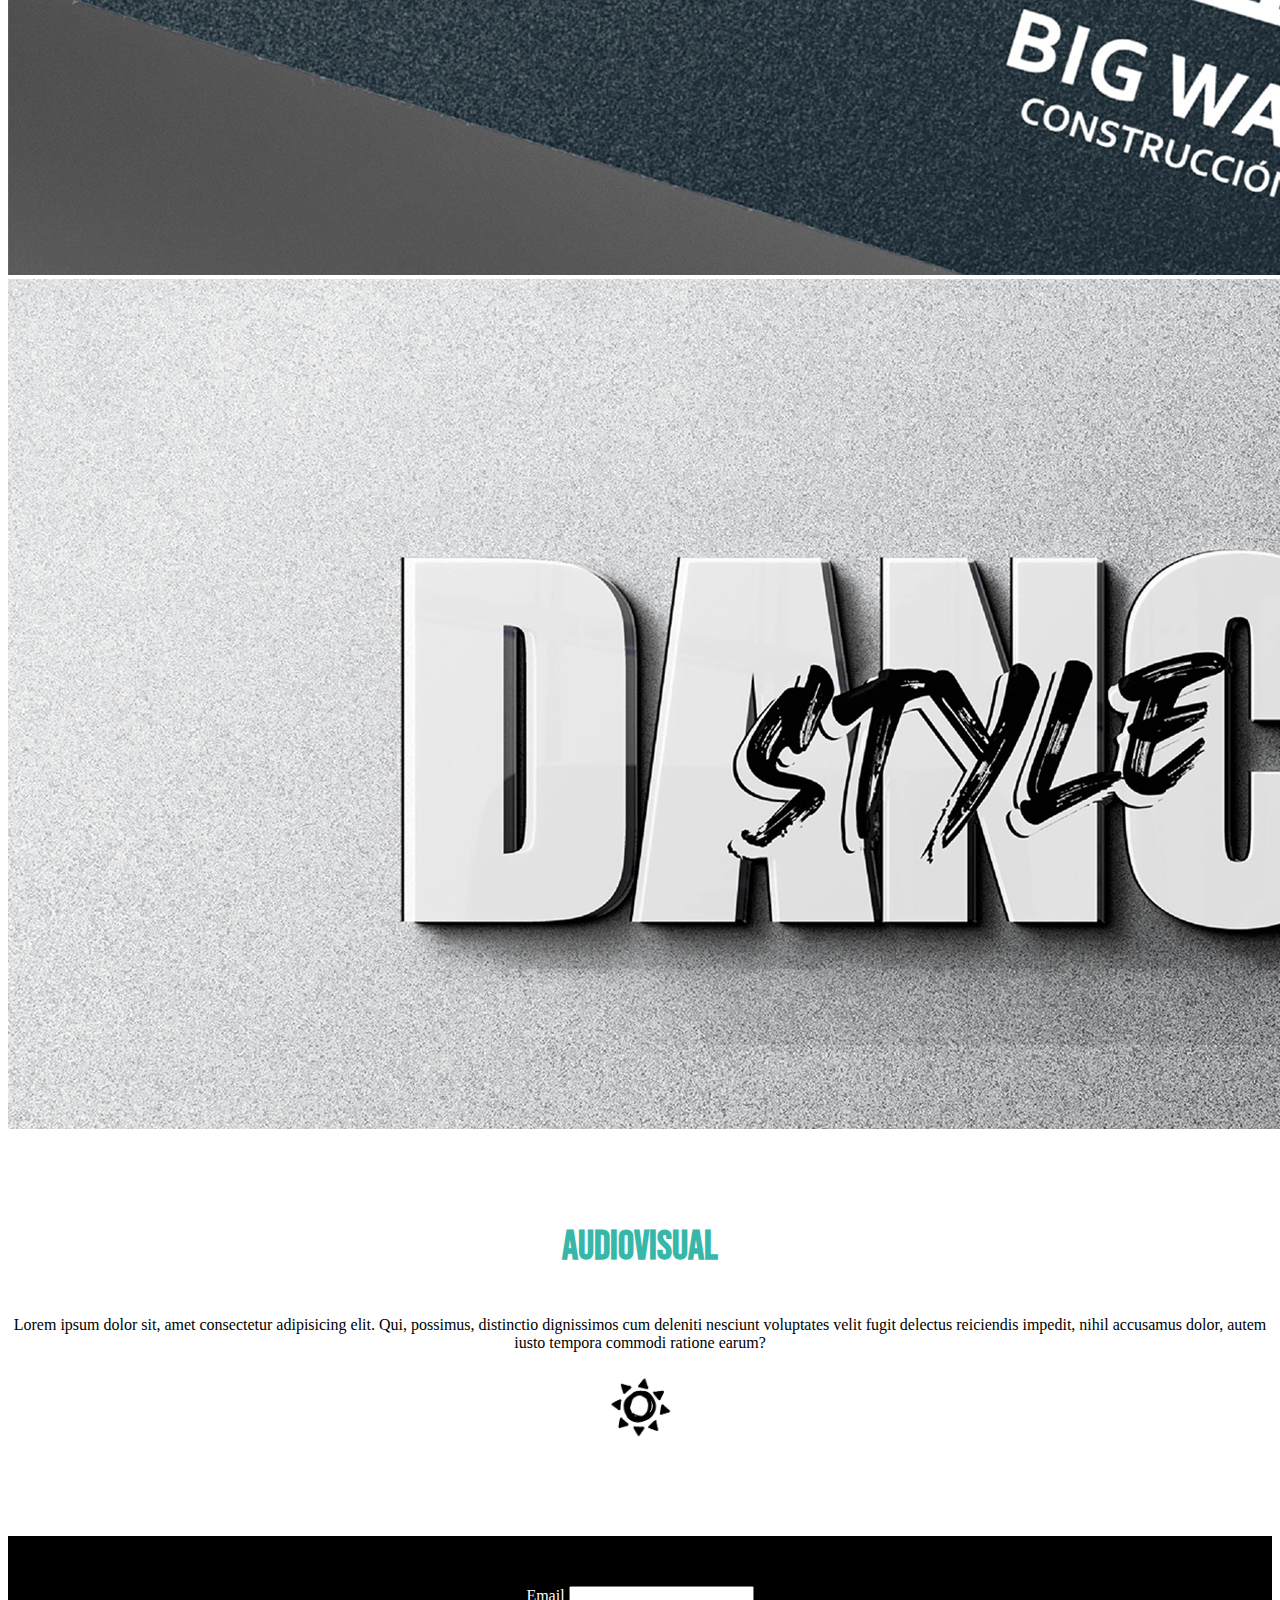
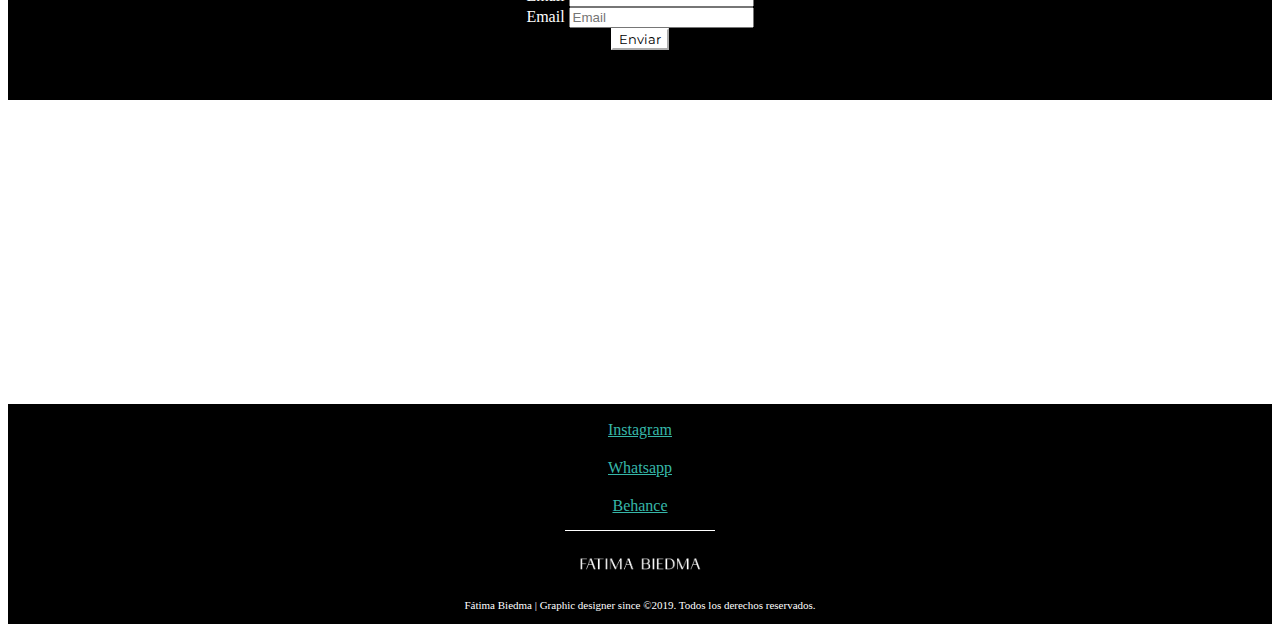
<file: pages/service/audiovisual.html>
<!DOCTYPE html>
<html lang="en">
<head>
  <meta charset="UTF-8">
  <meta name="viewport" content="width=device-width, initial-scale=1.0">
  <title>Fátima Biedma designer</title>
   <!--css-->
  <link rel="stylesheet" href="https://cdn.jsdelivr.net/npm/bootstrap@4.6.0/dist/css/bootstrap.min.css" integrity="sha384-B0vP5xmATw1+K9KRQjQERJvTumQW0nPEzvF6L/Z6nronJ3oUOFUFpCjEUQouq2+l" crossorigin="anonymous">
  <link rel="stylesheet" type="text/css" href="../../css/style.css">


  <!--FUENTES-->
<link href="https://fonts.googleapis.com/css2?family=Bebas+Neue&family=Staatliches&display=swap" rel="stylesheet">
<link href="https://fonts.googleapis.com/css2?family=Bebas+Neue&family=Montserrat:wght@400;700;900&family=Staatliches&display=swap" rel="stylesheet">
<!--FINAL FUENTES-->


</head>


<body> 
<header>
            <nav class="navbar navbar-expand-lg navbar-light bg-light">
                <img src="../../assets/img/logo.png" width="20%" class="bg-light--paddingImage">
                <button class="navbar-toggler" type="button" data-toggle="collapse" data-target="#navbarSupportedContent" aria-controls="navbarSupportedContent" aria-expanded="false" aria-label="Toggle navigation">
                  <span class="navbar-toggler-icon"></span>
                </button>
                <div class="collapse navbar-collapse" id="navbarSupportedContent">
                  <ul class="navbar-nav mr-auto">
                    <li class="nav-item active">
                        <a class="nav-link active" aria-current="page" href="../../index.html">Home</a>
                    </li>
                    <li class="nav-item">
                        <a class="nav-link" href="../service.html">Service</a>
                    </li>
                    <li class="nav-item">
                        <a class="nav-link" href="../portfolio.html">Portfolio</a>
                    </li>
                    <li class="nav-item">
                        <a class="nav-link" href="../aboutMe.html">About Me</a>
                    </li>
                    <li class="nav-item">
                        <a class="nav-link" href="../contactMe.html">Contact Me</a>
                    </li>
                </div>
              </nav>
    </header>

<section class="container-fluid">
 <div class="row"> 
 <div class="col-lg-12 col-xs-12">
<div id="carouselExampleControls" class="carousel slide" data-ride="carousel">
  <div class="carousel-inner">
    <div class="carousel-item active">
      <img class="d-block w-100" src="../../assets/img/brand1.jpg" alt="First slide">
    </div>
    <div class="carousel-item">
      <img class="d-block w-100"src="../../assets/img/brand2.jpg"  alt="Second slide">
    </div>
    <div class="carousel-item">
      <img class="d-block w-100" src="../../assets/img/brand4.jpg" alt="Third slide">
    </div>
  </div>





<!--Un poco del servicio-->
<section class="container-fluid inicioQuiensoy">
  <div class="row align-items-center">
  <div class="col-lg-6 col-xs-11">
    <h3 class="inicioQuiensoy__titulo paddingOntop"> Audiovisual</h3>
    <p class="inicioQuiensoy__titulo__parrafo">Lorem ipsum dolor sit, amet consectetur adipisicing elit. Qui, possimus, distinctio dignissimos cum deleniti nesciunt voluptates velit fugit delectus reiciendis impedit, nihil accusamus dolor, autem iusto tempora commodi ratione earum?

        <div class="row align-items-center">  <div class="col-lg-12 col-sm-12">
           <div> <img src="../../assets/img/sol.png" class="solSeparator" width="5%"></div></div>

    </p>
  </div>
  </div>
</section>
<!--Final servicio general-->





<!--Pedir Presupuesto-->
<section class="container-fluid paddingOntop teContacto">
  <div class="row align-items-center">
    <div class="col-lg-6 col-xs-1">
<form class="form-inline">
  <div class="form-group mb-2">
    <label for="staticEmail2" class="sr-only">Email</label>
    <input type="text" readonly class="form-control-plaintext" id="staticEmail2" value="Obtener presupuesto">
  </div>
  <div class="form-group mx-sm-3 mb-2">
    <label for="inputPassword2" class="sr-only">Email</label>
    <input type="password" class="form-control" id="inputPassword2" placeholder="Email">
  </div>
  <button type="submit" class="btn btn-primary mb-2">Enviar</button>
</form>
  </div>
  </div>
</section>
<!--Final Contacto-->

  <iframe src="https://www.google.com/maps/embed?pb=!1m18!1m12!1m3!1d3285.0781428850346!2d-58.40339799999995!3d-34.57688924999999!2m3!1f0!2f0!3f0!3m2!1i1024!2i768!4f13.1!3m3!1m2!1s0x95bcb564f74f69c3%3A0xeea87be2795e86d2!2sMuseo%20de%20Arte%20Latinoamericano%20de%20Buenos%20Aires%20(MALBA)!5e0!3m2!1ses!2sar!4v1619995219530!5m2!1ses!2sar" width="100%" height="300" style="border:0;" allowfullscreen="" loading="lazy">
  </iframe>



<!--comienzo de footer-->
<footer class="modificandoelFooter">
  <div class="row align-items-center">
    <div class="col-lg-1 col-xs-12 paddingOntop1">
       <a href="https://www.instagram.com/atibiedma/?hl=es-la"><div class="modificandoelFooter__subfinalFooter">Instagram</div></a>
    </div>
      <div class="col-lg-1 col-xs-12 paddingOntop1">
      <a href="https://wa.link/t0hmf6"><div class="modificandoelFooter__subfinalFooter">Whatsapp</div>
    </div></a>
      <div class="col-lg-1 col-xs-12 paddingOntop1">
      <a href="https://www.behance.net/fatimabiedma" target="_blanck"><div class="modificandoelFooter__subfinalFooter">Behance</div></a>
    </div>
  </div>
  <div class="footerSeparator"></div>
   <div class="row align-items-center" >
      <img src="../../assets/img/logoBlanco.png" width="10%" class="paddingOntop1 logoWidth" >
    </div>
  <section class="modificandoelFooter__subfinalFooter--tamaño">
  <p> Fátima Biedma | Graphic designer since ©2019. Todos los derechos reservados. </p></section>
  </footer>
</section>

<!--final de footer-->

  <script src="https://code.jquery.com/jquery-3.5.1.slim.min.js" integrity="sha384-DfXdz2htPH0lsSSs5nCTpuj/zy4C+OGpamoFVy38MVBnE+IbbVYUew+OrCXaRkfj" crossorigin="anonymous"></script>
  <script src="https://cdn.jsdelivr.net/npm/bootstrap@4.6.0/dist/js/bootstrap.bundle.min.js" integrity="sha384-Piv4xVNRyMGpqkS2by6br4gNJ7DXjqk09RmUpJ8jgGtD7zP9yug3goQfGII0yAns" crossorigin="anonymous"></script>

</body>
</html>
</file>
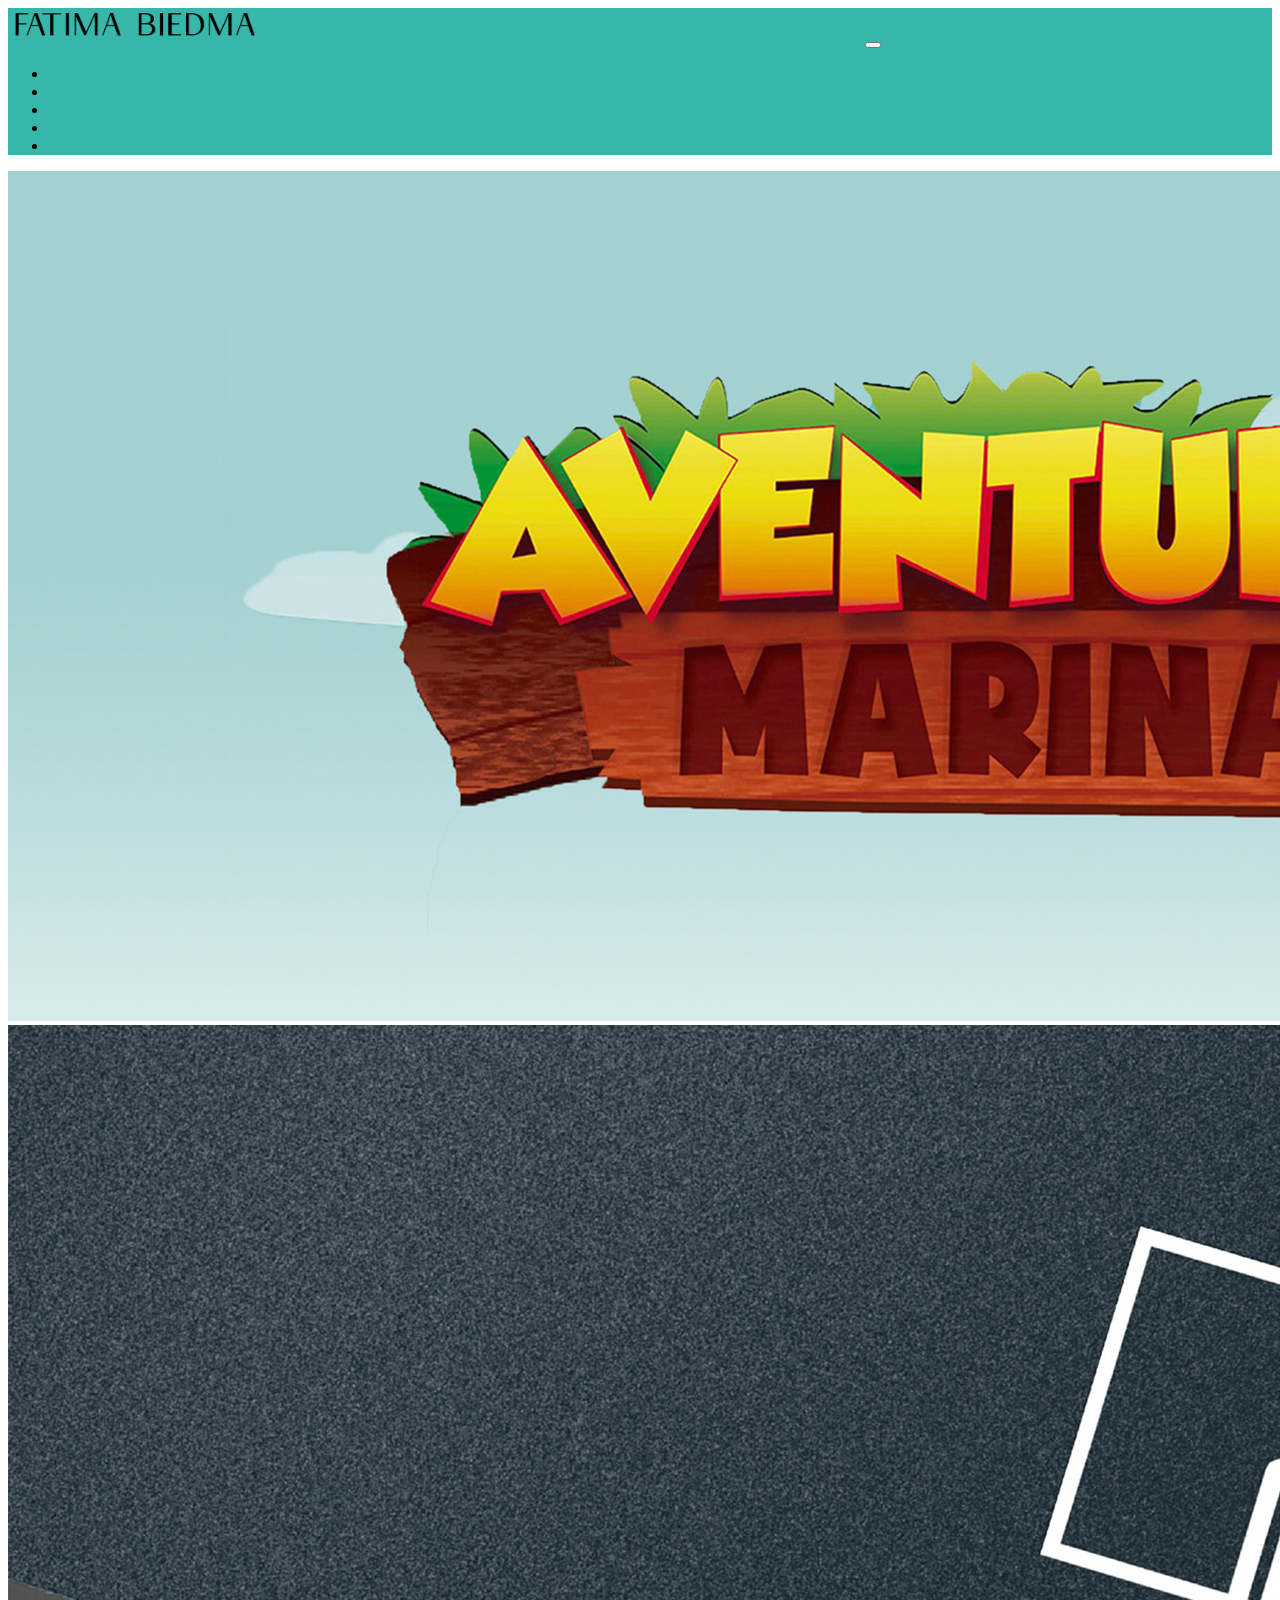
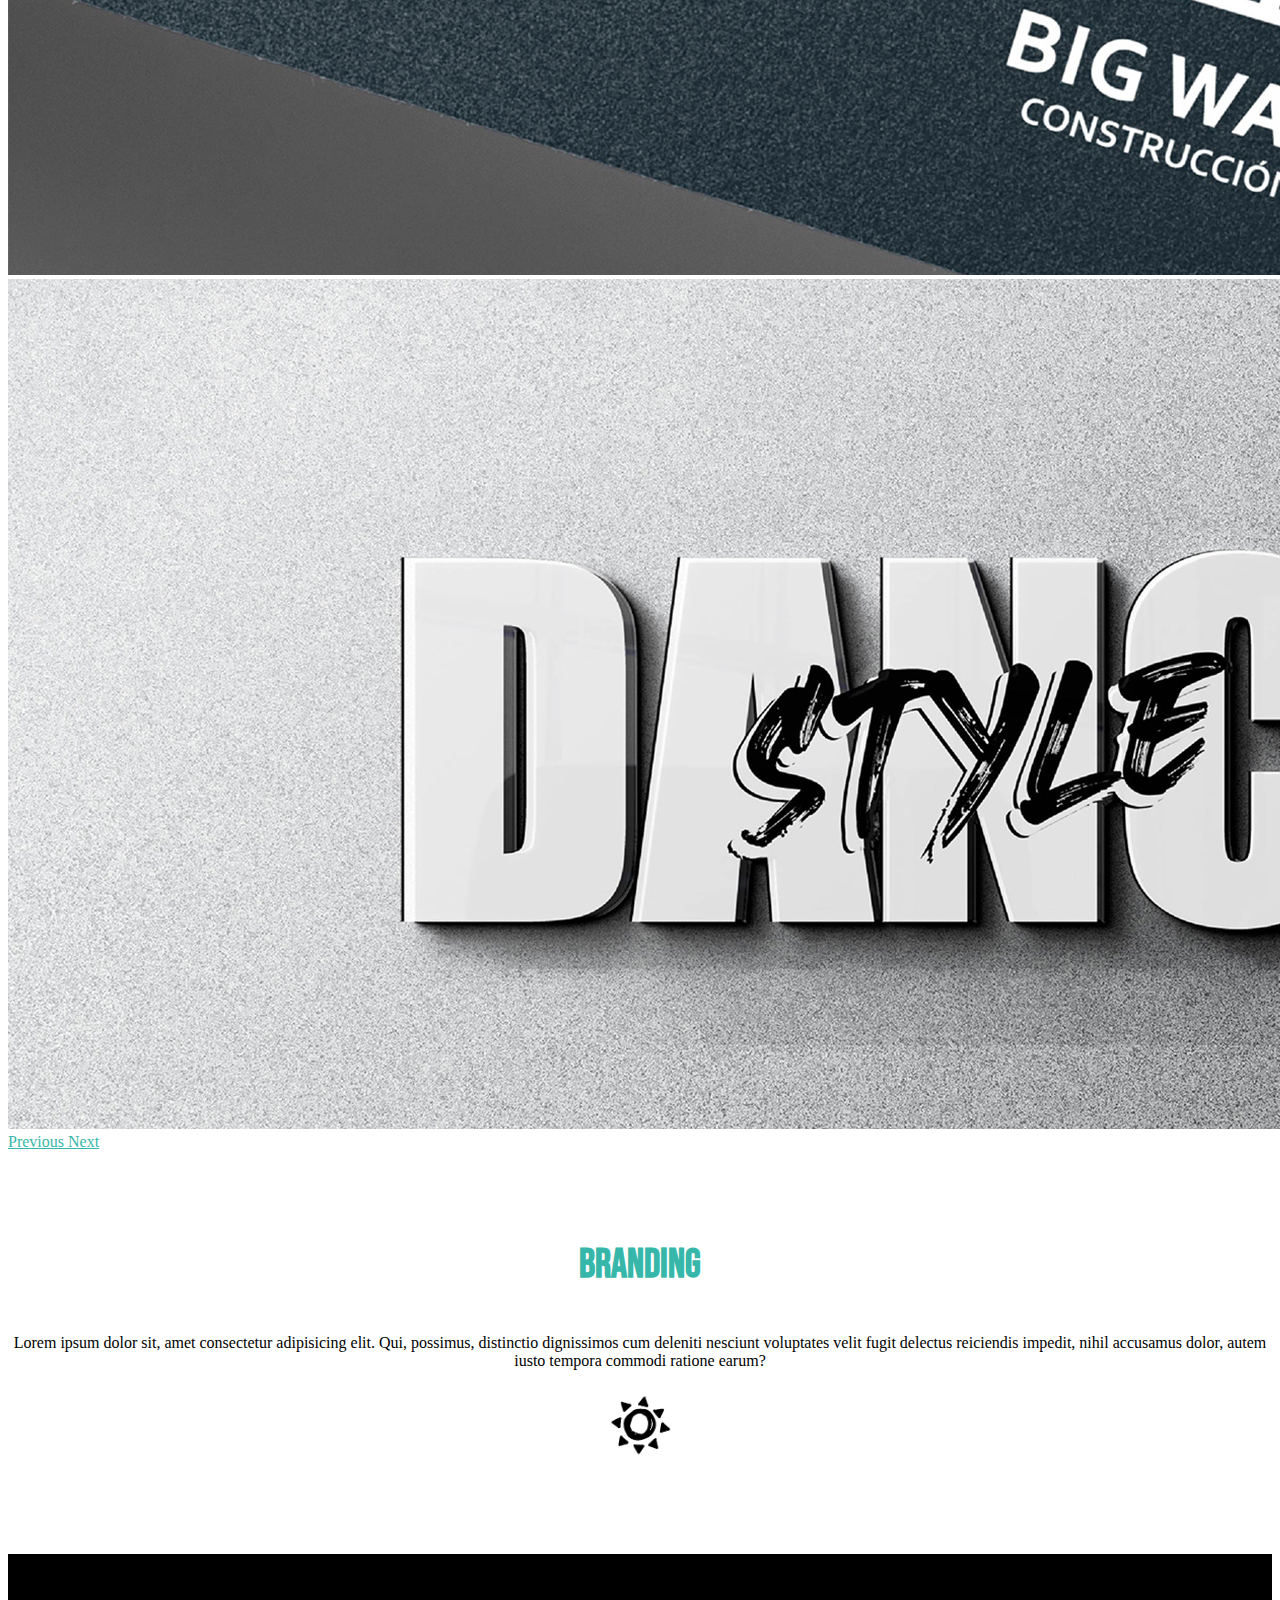
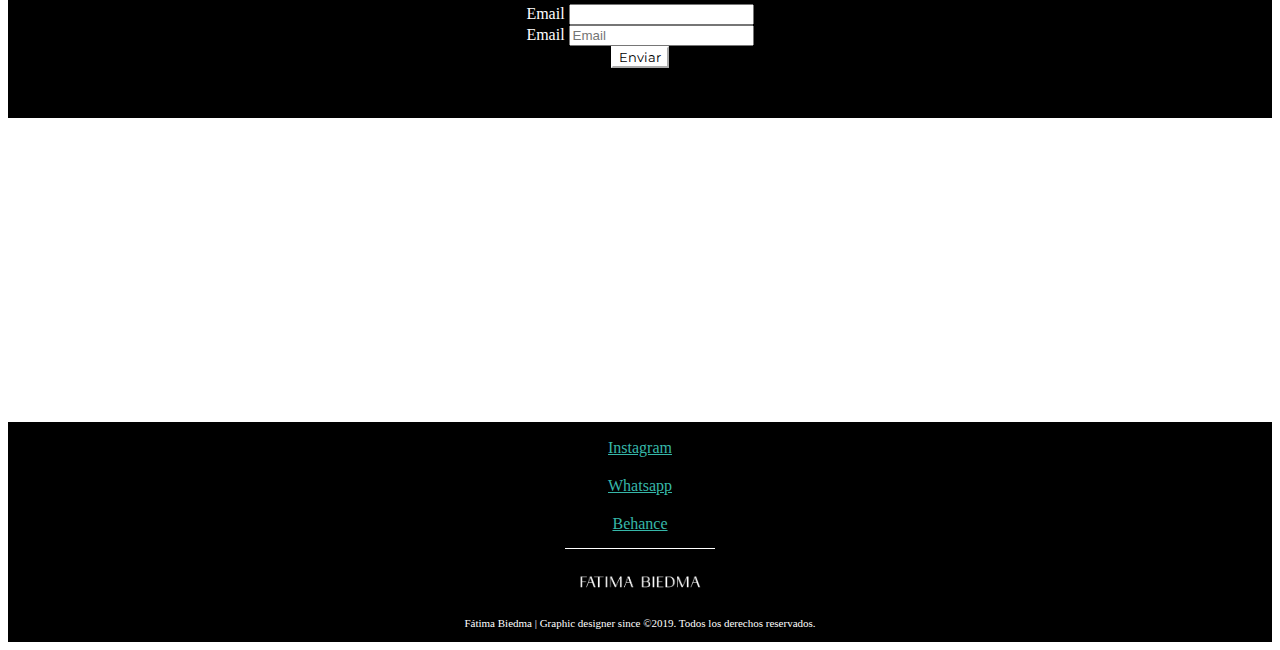
<file: pages/service/branding.html>
<!DOCTYPE html>
<html lang="en">
<head>
  <meta charset="UTF-8">
  <meta name="viewport" content="width=device-width, initial-scale=1.0">
  <title>Fátima Biedma designer</title>
   <!--css-->
  <link rel="stylesheet" href="https://cdn.jsdelivr.net/npm/bootstrap@4.6.0/dist/css/bootstrap.min.css" integrity="sha384-B0vP5xmATw1+K9KRQjQERJvTumQW0nPEzvF6L/Z6nronJ3oUOFUFpCjEUQouq2+l" crossorigin="anonymous">
  <link rel="stylesheet" type="text/css" href="../../css/style.css">


  <!--FUENTES-->
<link href="https://fonts.googleapis.com/css2?family=Bebas+Neue&family=Staatliches&display=swap" rel="stylesheet">
<link href="https://fonts.googleapis.com/css2?family=Bebas+Neue&family=Montserrat:wght@400;700;900&family=Staatliches&display=swap" rel="stylesheet">
<!--FINAL FUENTES-->


</head>


<body> 
<header>
            <nav class="navbar navbar-expand-lg navbar-light bg-light">
                <img src="../../assets/img/logo.png" width="20%" class="bg-light--paddingImage">
                <button class="navbar-toggler" type="button" data-toggle="collapse" data-target="#navbarSupportedContent" aria-controls="navbarSupportedContent" aria-expanded="false" aria-label="Toggle navigation">
                  <span class="navbar-toggler-icon"></span>
                </button>
                <div class="collapse navbar-collapse" id="navbarSupportedContent">
                  <ul class="navbar-nav mr-auto">
                    <li class="nav-item active">
                        <a class="nav-link active" aria-current="page" href="../../index.html">Home</a>
                    </li>
                    <li class="nav-item">
                        <a class="nav-link" href="../service.html">Service</a>
                    </li>
                    <li class="nav-item">
                        <a class="nav-link" href="../portfolio.html">Portfolio</a>
                    </li>
                    <li class="nav-item">
                        <a class="nav-link" href="../aboutMe.html">About Me</a>
                    </li>
                    <li class="nav-item">
                        <a class="nav-link" href="../contactMe.html">Contact Me</a>
                    </li>
                </div>
              </nav>
    </header>


<section class="container-fluid">
 <div class="row"> 
 <div class="col-lg-12 col-xs-12">
<div id="carouselExampleControls" class="carousel slide" data-ride="carousel">
  <div class="carousel-inner">
    <div class="carousel-item active">
      <img class="d-block w-100" src="../../assets/img/brand1.jpg" alt="First slide">
    </div>
    <div class="carousel-item">
      <img class="d-block w-100"src="../../assets/img/brand2.jpg"  alt="Second slide">
    </div>
    <div class="carousel-item">
      <img class="d-block w-100" src="../../assets/img/brand4.jpg" alt="Third slide">
    </div>
  </div>
  <a class="carousel-control-prev" href="#carouselExampleControls" role="button" data-slide="prev">
    <span class="carousel-control-prev-icon" aria-hidden="true"></span>
    <span class="sr-only">Previous</span>
  </a>
  <a class="carousel-control-next" href="#carouselExampleControls" role="button" data-slide="next">
    <span class="carousel-control-next-icon" aria-hidden="true"></span>
    <span class="sr-only">Next</span>
  </a>
</div>
</div>
</div>
</section>




<!--Un poco del servicio-->
<section class="container-fluid inicioQuiensoy">
  <div class="row align-items-center">
  <div class="col-lg-6 col-xs-11">
    <h3 class="inicioQuiensoy__titulo paddingOntop"> BRANDING</h3>
    <p class="inicioQuiensoy__titulo__parrafo">Lorem ipsum dolor sit, amet consectetur adipisicing elit. Qui, possimus, distinctio dignissimos cum deleniti nesciunt voluptates velit fugit delectus reiciendis impedit, nihil accusamus dolor, autem iusto tempora commodi ratione earum?

        <div class="row align-items-center">  <div class="col-lg-12 col-sm-12">
           <div> <img src="../../assets/img/sol.png" class="solSeparator" width="5%"></div></div>

    </p>
  </div>
  </div>
</section>
<!--Final servicio general-->




<!--Pedir Presupuesto-->
<section class="container-fluid paddingOntop teContacto">
  <div class="row align-items-center">
    <div class="col-lg-6 col-xs-1">
<form class="form-inline">
  <div class="form-group mb-2">
    <label for="staticEmail2" class="sr-only">Email</label>
    <input type="text" readonly class="form-control-plaintext" id="staticEmail2" value="Obtener presupuesto">
  </div>
  <div class="form-group mx-sm-3 mb-2">
    <label for="inputPassword2" class="sr-only">Email</label>
    <input type="password" class="form-control" id="inputPassword2" placeholder="Email">
  </div>
  <button type="submit" class="btn btn-primary mb-2">Enviar</button>
</form>
  </div>
  </div>
</section>
<!--Final Contacto-->

  <iframe src="https://www.google.com/maps/embed?pb=!1m18!1m12!1m3!1d3285.0781428850346!2d-58.40339799999995!3d-34.57688924999999!2m3!1f0!2f0!3f0!3m2!1i1024!2i768!4f13.1!3m3!1m2!1s0x95bcb564f74f69c3%3A0xeea87be2795e86d2!2sMuseo%20de%20Arte%20Latinoamericano%20de%20Buenos%20Aires%20(MALBA)!5e0!3m2!1ses!2sar!4v1619995219530!5m2!1ses!2sar" width="100%" height="300" style="border:0;" allowfullscreen="" loading="lazy">
  </iframe>


<!--comienzo de footer-->
<footer class="modificandoelFooter">
  <div class="row align-items-center">
    <div class="col-lg-1 col-xs-12 paddingOntop1">
       <a href="https://www.instagram.com/atibiedma/?hl=es-la"><div class="modificandoelFooter__subfinalFooter">Instagram</div></a>
    </div>
     <div class="col-lg-1 col-xs-12 paddingOntop1">
      <a href="https://wa.link/t0hmf6"><div class="modificandoelFooter__subfinalFooter">Whatsapp</div>
    </div></a>
      <div class="col-lg-1 col-xs-12 paddingOntop1">
      <a href="https://www.behance.net/fatimabiedma" target="_blanck"><div class="modificandoelFooter__subfinalFooter">Behance</div></a>
    </div>
  </div>
  <div class="footerSeparator"></div>
   <div class="row align-items-center" >
      <img src="../../assets/img/logoBlanco.png" width="10%" class="paddingOntop1 logoWidth" >
    </div>
  <section class="modificandoelFooter__subfinalFooter--tamaño">
  <p> Fátima Biedma | Graphic designer since ©2019. Todos los derechos reservados. </p></section>
  </footer>
</section>

<!--final de footer-->

  <script src="https://code.jquery.com/jquery-3.5.1.slim.min.js" integrity="sha384-DfXdz2htPH0lsSSs5nCTpuj/zy4C+OGpamoFVy38MVBnE+IbbVYUew+OrCXaRkfj" crossorigin="anonymous"></script>
  <script src="https://cdn.jsdelivr.net/npm/bootstrap@4.6.0/dist/js/bootstrap.bundle.min.js" integrity="sha384-Piv4xVNRyMGpqkS2by6br4gNJ7DXjqk09RmUpJ8jgGtD7zP9yug3goQfGII0yAns" crossorigin="anonymous"></script>

</body>
</html>
</file>
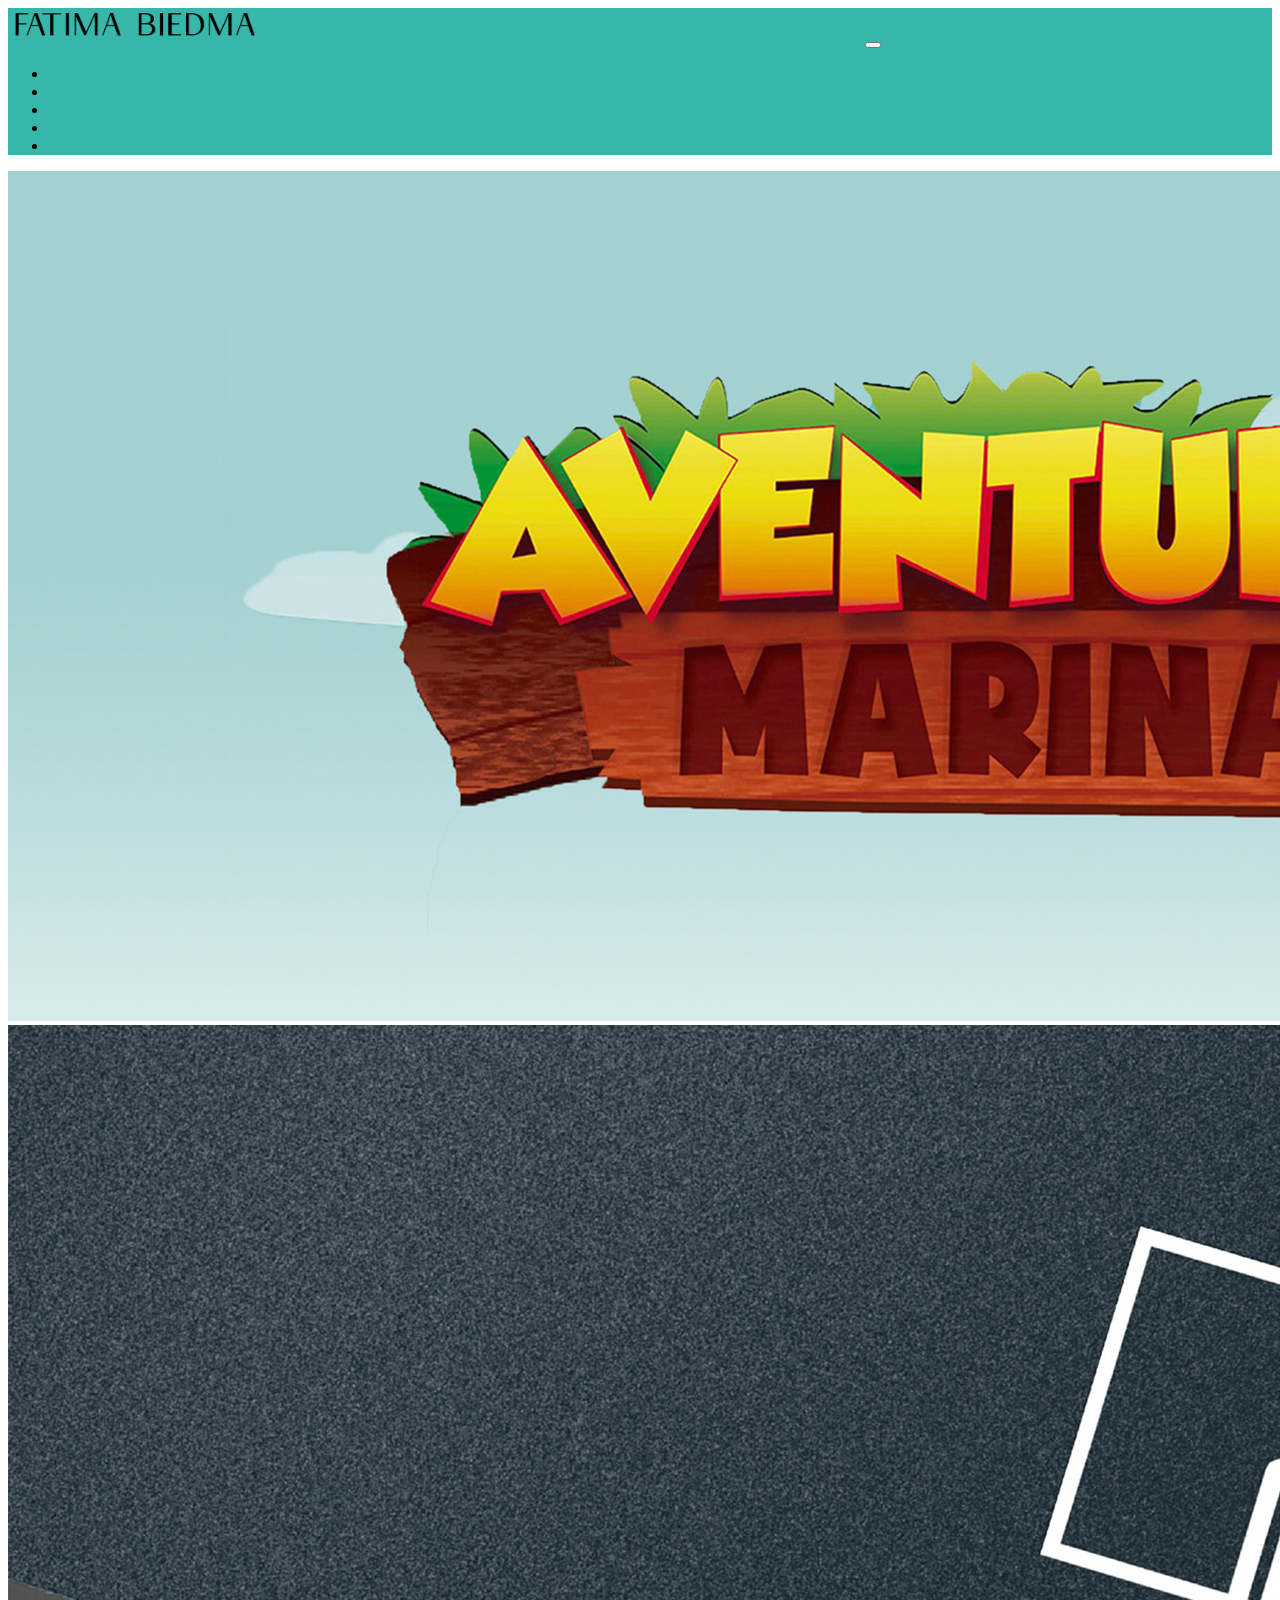
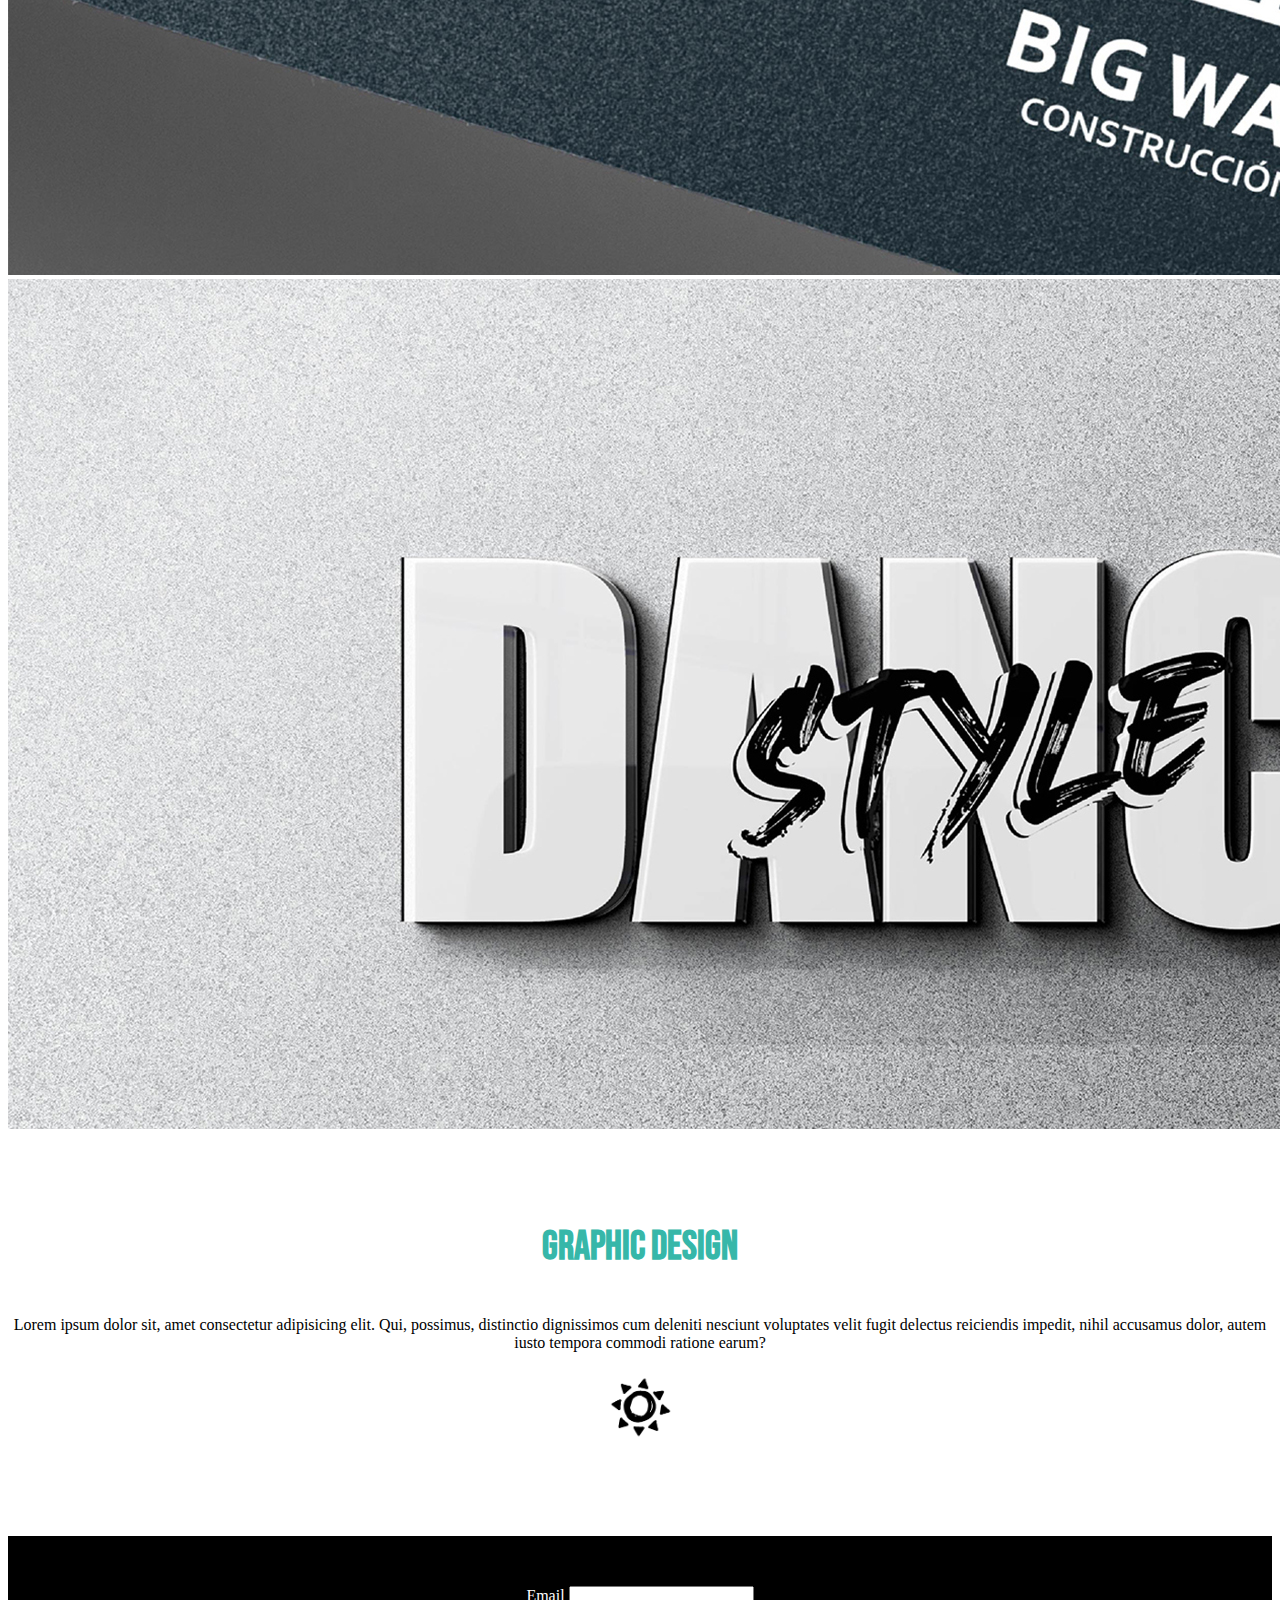
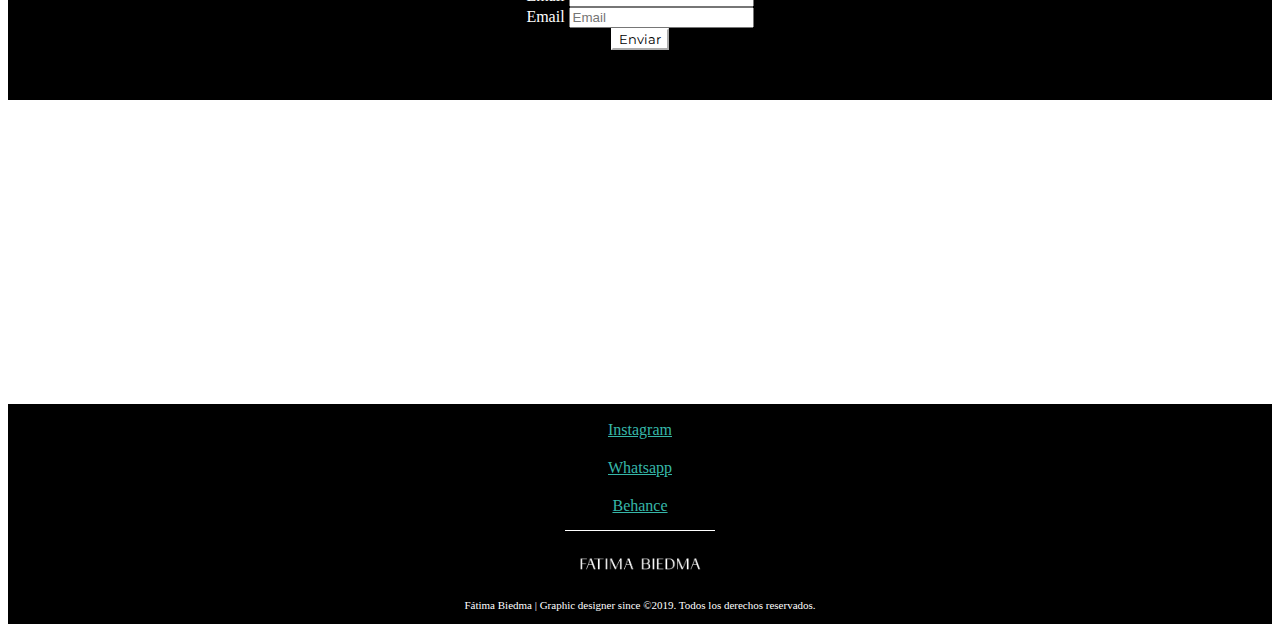
<file: pages/service/graphicDesign.html>
<!DOCTYPE html>
<html lang="en">
<head>
  <meta charset="UTF-8">
  <meta name="viewport" content="width=device-width, initial-scale=1.0">
  <title>Fátima Biedma designer</title>
   <!--css-->
  <link rel="stylesheet" href="https://cdn.jsdelivr.net/npm/bootstrap@4.6.0/dist/css/bootstrap.min.css" integrity="sha384-B0vP5xmATw1+K9KRQjQERJvTumQW0nPEzvF6L/Z6nronJ3oUOFUFpCjEUQouq2+l" crossorigin="anonymous">
  <link rel="stylesheet" type="text/css" href="../../css/style.css">


  <!--FUENTES-->
<link href="https://fonts.googleapis.com/css2?family=Bebas+Neue&family=Staatliches&display=swap" rel="stylesheet">
<link href="https://fonts.googleapis.com/css2?family=Bebas+Neue&family=Montserrat:wght@400;700;900&family=Staatliches&display=swap" rel="stylesheet">
<!--FINAL FUENTES-->


</head>


<body> 
<header>
            <nav class="navbar navbar-expand-lg navbar-light bg-light">
                <img src="../../assets/img/logo.png" width="20%" class="bg-light--paddingImage">
                <button class="navbar-toggler" type="button" data-toggle="collapse" data-target="#navbarSupportedContent" aria-controls="navbarSupportedContent" aria-expanded="false" aria-label="Toggle navigation">
                  <span class="navbar-toggler-icon"></span>
                </button>
                <div class="collapse navbar-collapse" id="navbarSupportedContent">
                  <ul class="navbar-nav mr-auto">
                    <li class="nav-item active">
                        <a class="nav-link active" aria-current="page" href="../../index.html">Home</a>
                    </li>
                    <li class="nav-item">
                        <a class="nav-link" href="../service.html">Service</a>
                    </li>
                    <li class="nav-item">
                        <a class="nav-link" href="../portfolio.html">Portfolio</a>
                    </li>
                    <li class="nav-item">
                        <a class="nav-link" href="../aboutMe.html">About Me</a>
                    </li>
                    <li class="nav-item">
                        <a class="nav-link" href="../contactMe.html">Contact Me</a>
                    </li>
                </div>
              </nav>
    </header>

<section class="container-fluid">
 <div class="row"> 
 <div class="col-lg-12 col-xs-12">
<div id="carouselExampleControls" class="carousel slide" data-ride="carousel">
  <div class="carousel-inner">
    <div class="carousel-item active">
      <img class="d-block w-100" src="../../assets/img/brand1.jpg" alt="First slide">
    </div>
    <div class="carousel-item">
      <img class="d-block w-100"src="../../assets/img/brand2.jpg"  alt="Second slide">
    </div>
    <div class="carousel-item">
      <img class="d-block w-100" src="../../assets/img/brand4.jpg" alt="Third slide">
    </div>
  </div>






<!--Un poco del servicio-->
<section class="container-fluid inicioQuiensoy">
  <div class="row align-items-center">
  <div class="col-lg-6 col-xs-11">
    <h3 class="inicioQuiensoy__titulo paddingOntop"> GRAPHIC DESIGN </h3>
    <p class="inicioQuiensoy__titulo__parrafo">Lorem ipsum dolor sit, amet consectetur adipisicing elit. Qui, possimus, distinctio dignissimos cum deleniti nesciunt voluptates velit fugit delectus reiciendis impedit, nihil accusamus dolor, autem iusto tempora commodi ratione earum?

        <div class="row align-items-center">  <div class="col-lg-12 col-sm-12">
           <div> <img src="../../assets/img/sol.png" class="solSeparator" width="5%"></div></div>

    </p>
  </div>
  </div>
</section>
<!--Final servicio general-->





<!--Pedir Presupuesto-->
<section class="container-fluid paddingOntop teContacto">
  <div class="row align-items-center">
    <div class="col-lg-6 col-xs-1">
<form class="form-inline">
  <div class="form-group mb-2">
    <label for="staticEmail2" class="sr-only">Email</label>
    <input type="text" readonly class="form-control-plaintext" id="staticEmail2" value="Obtener presupuesto">
  </div>
  <div class="form-group mx-sm-3 mb-2">
    <label for="inputPassword2" class="sr-only">Email</label>
    <input type="password" class="form-control" id="inputPassword2" placeholder="Email">
  </div>
  <button type="submit" class="btn btn-primary mb-2">Enviar</button>
</form>
  </div>
  </div>
</section>
<!--Final Contacto-->

  <iframe src="https://www.google.com/maps/embed?pb=!1m18!1m12!1m3!1d3285.0781428850346!2d-58.40339799999995!3d-34.57688924999999!2m3!1f0!2f0!3f0!3m2!1i1024!2i768!4f13.1!3m3!1m2!1s0x95bcb564f74f69c3%3A0xeea87be2795e86d2!2sMuseo%20de%20Arte%20Latinoamericano%20de%20Buenos%20Aires%20(MALBA)!5e0!3m2!1ses!2sar!4v1619995219530!5m2!1ses!2sar" width="100%" height="300" style="border:0;" allowfullscreen="" loading="lazy">
  </iframe>


<!--comienzo de footer-->
<footer class="modificandoelFooter">
  <div class="row align-items-center">
    <div class="col-lg-1 col-xs-12 paddingOntop1">
       <a href="https://www.instagram.com/atibiedma/?hl=es-la"><div class="modificandoelFooter__subfinalFooter">Instagram</div></a>
    </div>
     <div class="col-lg-1 col-xs-12 paddingOntop1">
      <a href="https://wa.link/t0hmf6"><div class="modificandoelFooter__subfinalFooter">Whatsapp</div>
    </div></a>
      <div class="col-lg-1 col-xs-12 paddingOntop1">
      <a href="https://www.behance.net/fatimabiedma" target="_blanck"><div class="modificandoelFooter__subfinalFooter">Behance</div></a>
    </div>
  </div>
  <div class="footerSeparator"></div>
   <div class="row align-items-center" >
      <img src="../../assets/img/logoBlanco.png" width="10%" class="paddingOntop1 logoWidth" >
    </div>
  <section class="modificandoelFooter__subfinalFooter--tamaño">
  <p> Fátima Biedma | Graphic designer since ©2019. Todos los derechos reservados. </p></section>
  </footer>
</section>

<!--final de footer-->

  <script src="https://code.jquery.com/jquery-3.5.1.slim.min.js" integrity="sha384-DfXdz2htPH0lsSSs5nCTpuj/zy4C+OGpamoFVy38MVBnE+IbbVYUew+OrCXaRkfj" crossorigin="anonymous"></script>
  <script src="https://cdn.jsdelivr.net/npm/bootstrap@4.6.0/dist/js/bootstrap.bundle.min.js" integrity="sha384-Piv4xVNRyMGpqkS2by6br4gNJ7DXjqk09RmUpJ8jgGtD7zP9yug3goQfGII0yAns" crossorigin="anonymous"></script>

</body>
</html>
</file>
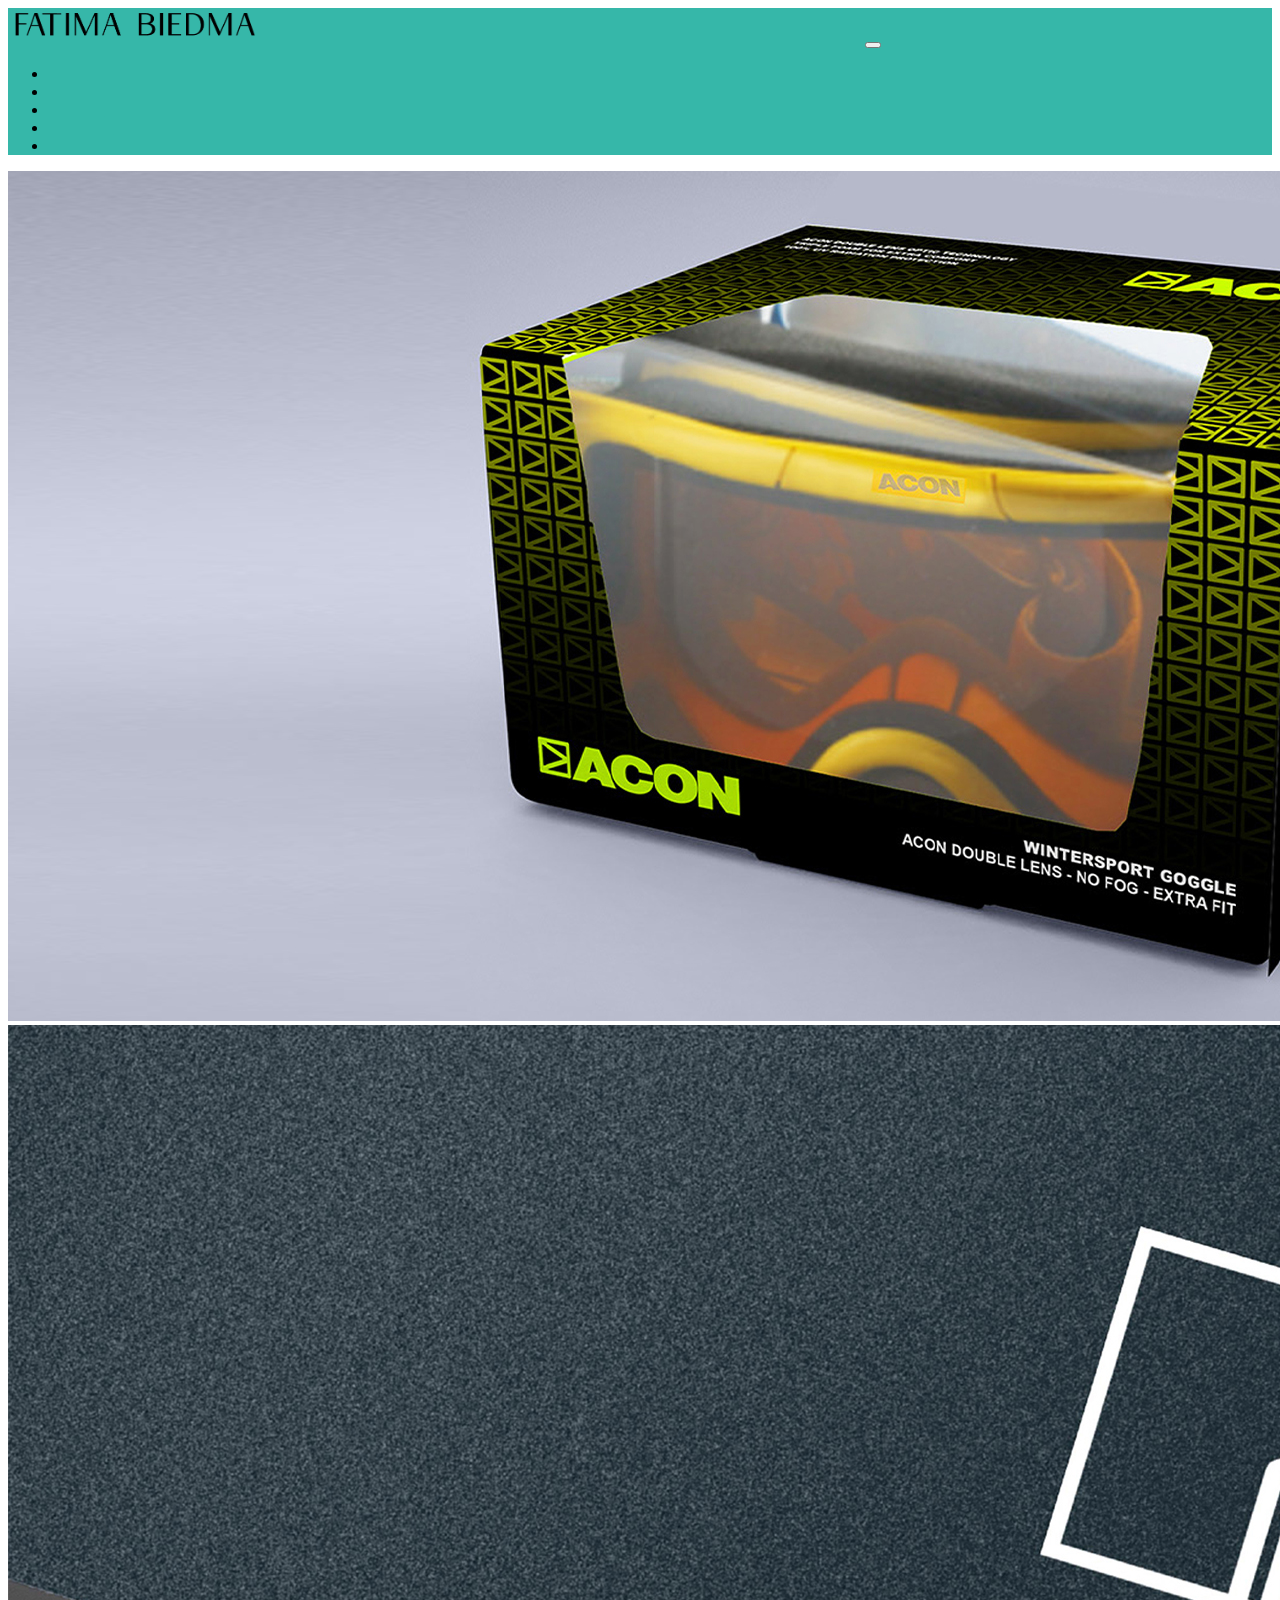
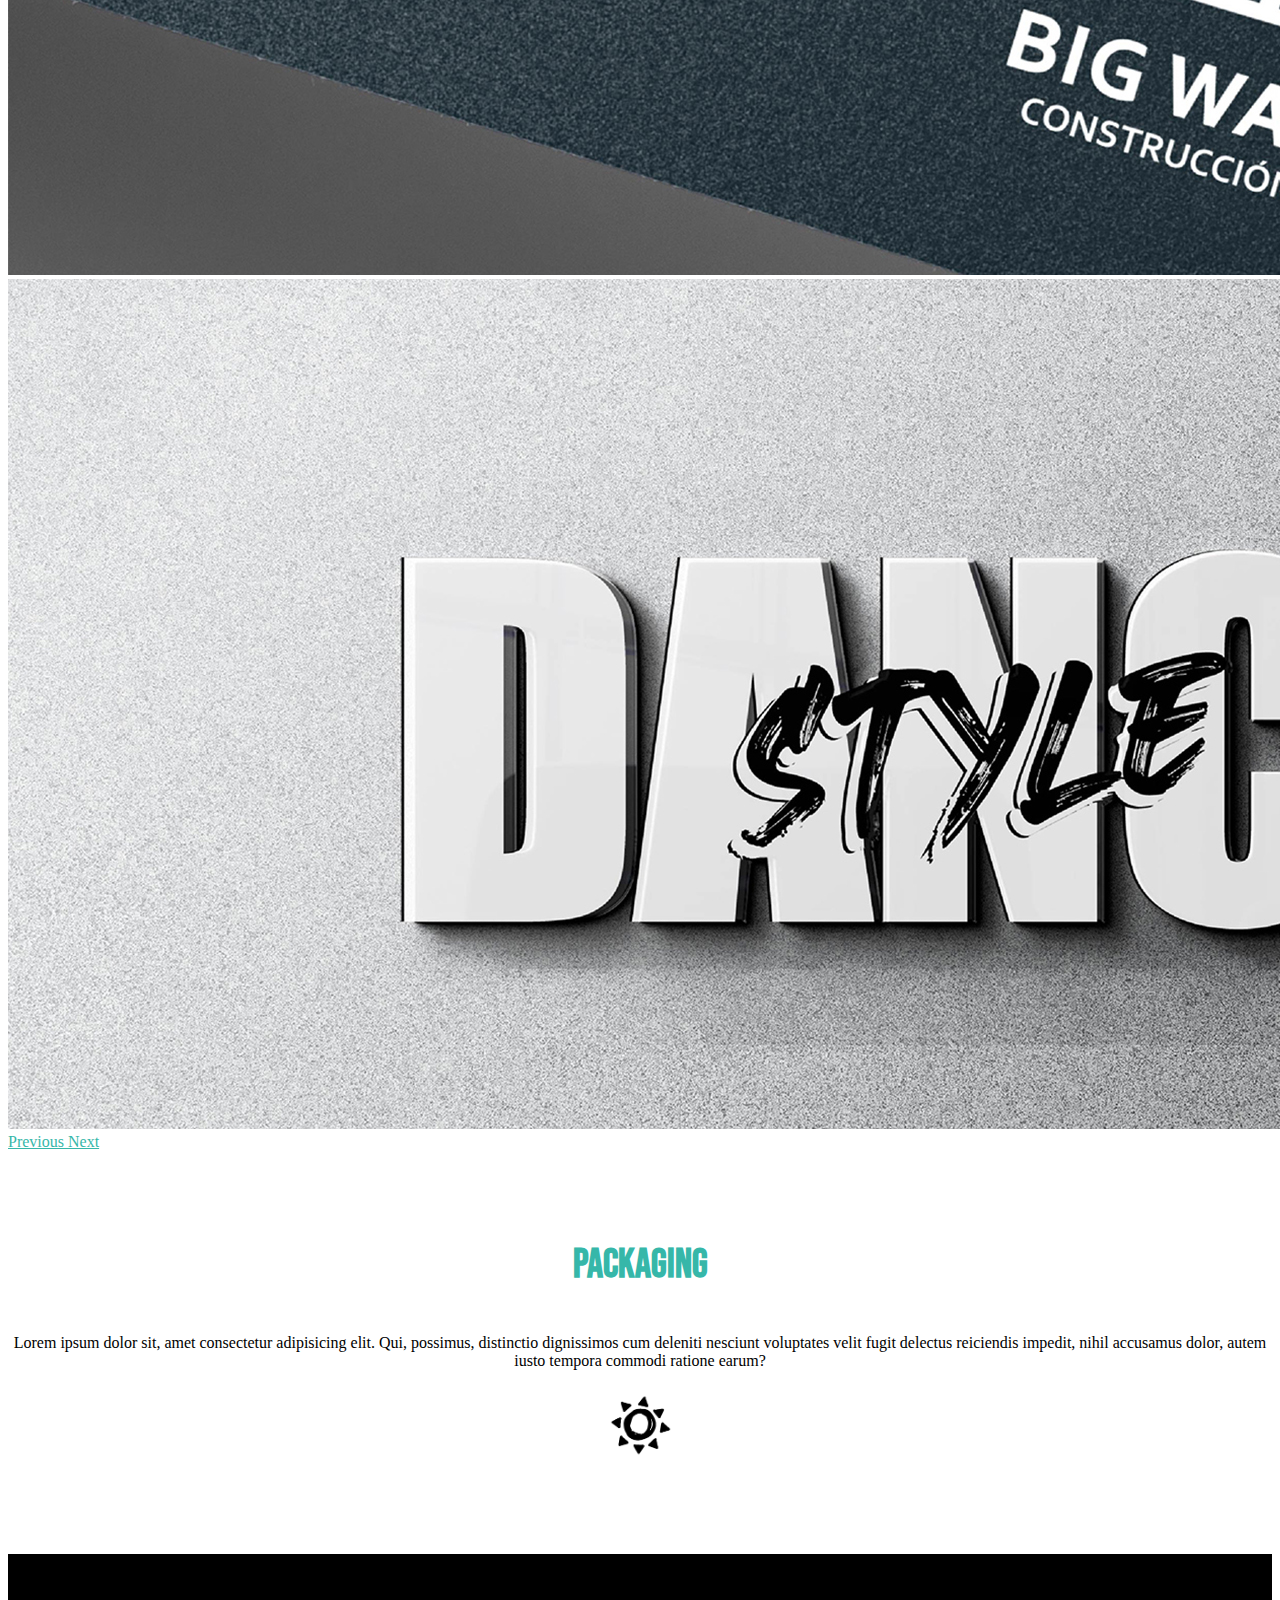
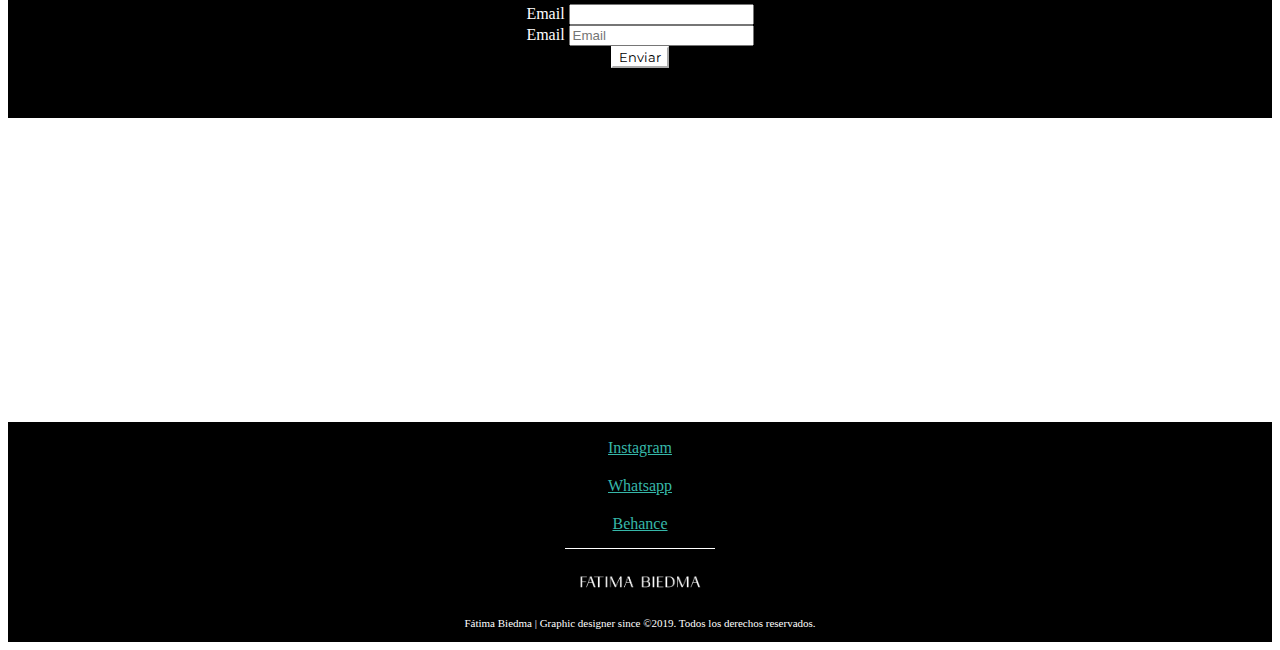
<file: pages/service/packaging.html>
<!DOCTYPE html>
<html lang="en">
<head>
  <meta charset="UTF-8">
  <meta name="viewport" content="width=device-width, initial-scale=1.0">
  <title>Fátima Biedma designer</title>
   <!--css-->
  <link rel="stylesheet" href="https://cdn.jsdelivr.net/npm/bootstrap@4.6.0/dist/css/bootstrap.min.css" integrity="sha384-B0vP5xmATw1+K9KRQjQERJvTumQW0nPEzvF6L/Z6nronJ3oUOFUFpCjEUQouq2+l" crossorigin="anonymous">
  <link rel="stylesheet" type="text/css" href="../../css/style.css">


  <!--FUENTES-->
<link href="https://fonts.googleapis.com/css2?family=Bebas+Neue&family=Staatliches&display=swap" rel="stylesheet">
<link href="https://fonts.googleapis.com/css2?family=Bebas+Neue&family=Montserrat:wght@400;700;900&family=Staatliches&display=swap" rel="stylesheet">
<!--FINAL FUENTES-->


</head>


<body> 
<header>
            <nav class="navbar navbar-expand-lg navbar-light bg-light">
                <img src="../../assets/img/logo.png" width="20%" class="bg-light--paddingImage">
                <button class="navbar-toggler" type="button" data-toggle="collapse" data-target="#navbarSupportedContent" aria-controls="navbarSupportedContent" aria-expanded="false" aria-label="Toggle navigation">
                  <span class="navbar-toggler-icon"></span>
                </button>
                <div class="collapse navbar-collapse" id="navbarSupportedContent">
                  <ul class="navbar-nav mr-auto">
                    <li class="nav-item active">
                        <a class="nav-link active" aria-current="page" href="../../index.html">Home</a>
                    </li>
                    <li class="nav-item">
                        <a class="nav-link" href="../service.html">Service</a>
                    </li>
                    <li class="nav-item">
                        <a class="nav-link" href="../portfolio.html">Portfolio</a>
                    </li>
                    <li class="nav-item">
                        <a class="nav-link" href="../aboutMe.html">About Me</a>
                    </li>
                    <li class="nav-item">
                        <a class="nav-link" href="../contactMe.html">Contact Me</a>
                    </li>
                </div>
              </nav>
    </header>

<section class="container-fluid">
 <div class="row"> 
 <div class="col-lg-12 col-xs-12">
<div id="carouselExampleControls" class="carousel slide" data-ride="carousel">
  <div class="carousel-inner">
    <div class="carousel-item active">
      <img class="d-block w-100" src="../../assets/img/PACK1.jpg" alt="First slide">
    </div>
    <div class="carousel-item">
      <img class="d-block w-100"src="../../assets/img/brand2.jpg"  alt="Second slide">
    </div>
    <div class="carousel-item">
      <img class="d-block w-100" src="../../assets/img/brand4.jpg" alt="Third slide">
    </div>
  </div>
  <a class="carousel-control-prev" href="#carouselExampleControls" role="button" data-slide="prev">
    <span class="carousel-control-prev-icon" aria-hidden="true"></span>
    <span class="sr-only">Previous</span>
  </a>
  <a class="carousel-control-next" href="#carouselExampleControls" role="button" data-slide="next">
    <span class="carousel-control-next-icon" aria-hidden="true"></span>
    <span class="sr-only">Next</span>
  </a>
</div>
</div>
</div>




<!--Un poco del servicio-->
<section class="container-fluid inicioQuiensoy">
  <div class="row align-items-center">
  <div class="col-lg-6 col-xs-11">
    <h3 class="inicioQuiensoy__titulo paddingOntop"> PACKAGING </h3>
    <p class="inicioQuiensoy__titulo__parrafo">Lorem ipsum dolor sit, amet consectetur adipisicing elit. Qui, possimus, distinctio dignissimos cum deleniti nesciunt voluptates velit fugit delectus reiciendis impedit, nihil accusamus dolor, autem iusto tempora commodi ratione earum?

        <div class="row align-items-center">  <div class="col-lg-12 col-sm-12">
           <div> <img src="../../assets/img/sol.png" class="solSeparator" width="5%"></div></div>

    </p>
  </div>
  </div>
</section>
<!--Final servicio general-->




<!--Pedir Presupuesto-->
<section class="container-fluid paddingOntop teContacto">
  <div class="row align-items-center">
    <div class="col-lg-6 col-xs-1">
<form class="form-inline">
  <div class="form-group mb-2">
    <label for="staticEmail2" class="sr-only">Email</label>
    <input type="text" readonly class="form-control-plaintext" id="staticEmail2" value="Obtener presupuesto">
  </div>
  <div class="form-group mx-sm-3 mb-2">
    <label for="inputPassword2" class="sr-only">Email</label>
    <input type="password" class="form-control" id="inputPassword2" placeholder="Email">
  </div>
  <button type="submit" class="btn btn-primary mb-2">Enviar</button>
</form>
  </div>
  </div>
</section>
<!--Final Contacto-->

  <iframe src="https://www.google.com/maps/embed?pb=!1m18!1m12!1m3!1d3285.0781428850346!2d-58.40339799999995!3d-34.57688924999999!2m3!1f0!2f0!3f0!3m2!1i1024!2i768!4f13.1!3m3!1m2!1s0x95bcb564f74f69c3%3A0xeea87be2795e86d2!2sMuseo%20de%20Arte%20Latinoamericano%20de%20Buenos%20Aires%20(MALBA)!5e0!3m2!1ses!2sar!4v1619995219530!5m2!1ses!2sar" width="100%" height="300" style="border:0;" allowfullscreen="" loading="lazy">
  </iframe>


<!--comienzo de footer-->
<footer class="modificandoelFooter">
  <div class="row align-items-center">
    <div class="col-lg-1 col-xs-12 paddingOntop1">
       <a href="https://www.instagram.com/atibiedma/?hl=es-la"><div class="modificandoelFooter__subfinalFooter">Instagram</div></a>
    </div>
     <div class="col-lg-1 col-xs-12 paddingOntop1">
      <a href="https://wa.link/t0hmf6"><div class="modificandoelFooter__subfinalFooter">Whatsapp</div>
    </div></a>
      <div class="col-lg-1 col-xs-12 paddingOntop1">
      <a href="https://www.behance.net/fatimabiedma" target="_blanck"><div class="modificandoelFooter__subfinalFooter">Behance</div></a>
    </div>
  </div>
  <div class="footerSeparator"></div>
   <div class="row align-items-center" >
      <img src="../../assets/img/logoBlanco.png" width="10%" class="paddingOntop1 logoWidth" >
    </div>
  <section class="modificandoelFooter__subfinalFooter--tamaño">
  <p> Fátima Biedma | Graphic designer since ©2019. Todos los derechos reservados. </p></section>
  </footer>
</section>

<!--final de footer-->

  <script src="https://code.jquery.com/jquery-3.5.1.slim.min.js" integrity="sha384-DfXdz2htPH0lsSSs5nCTpuj/zy4C+OGpamoFVy38MVBnE+IbbVYUew+OrCXaRkfj" crossorigin="anonymous"></script>
  <script src="https://cdn.jsdelivr.net/npm/bootstrap@4.6.0/dist/js/bootstrap.bundle.min.js" integrity="sha384-Piv4xVNRyMGpqkS2by6br4gNJ7DXjqk09RmUpJ8jgGtD7zP9yug3goQfGII0yAns" crossorigin="anonymous"></script>

</body>
</html>
</file>
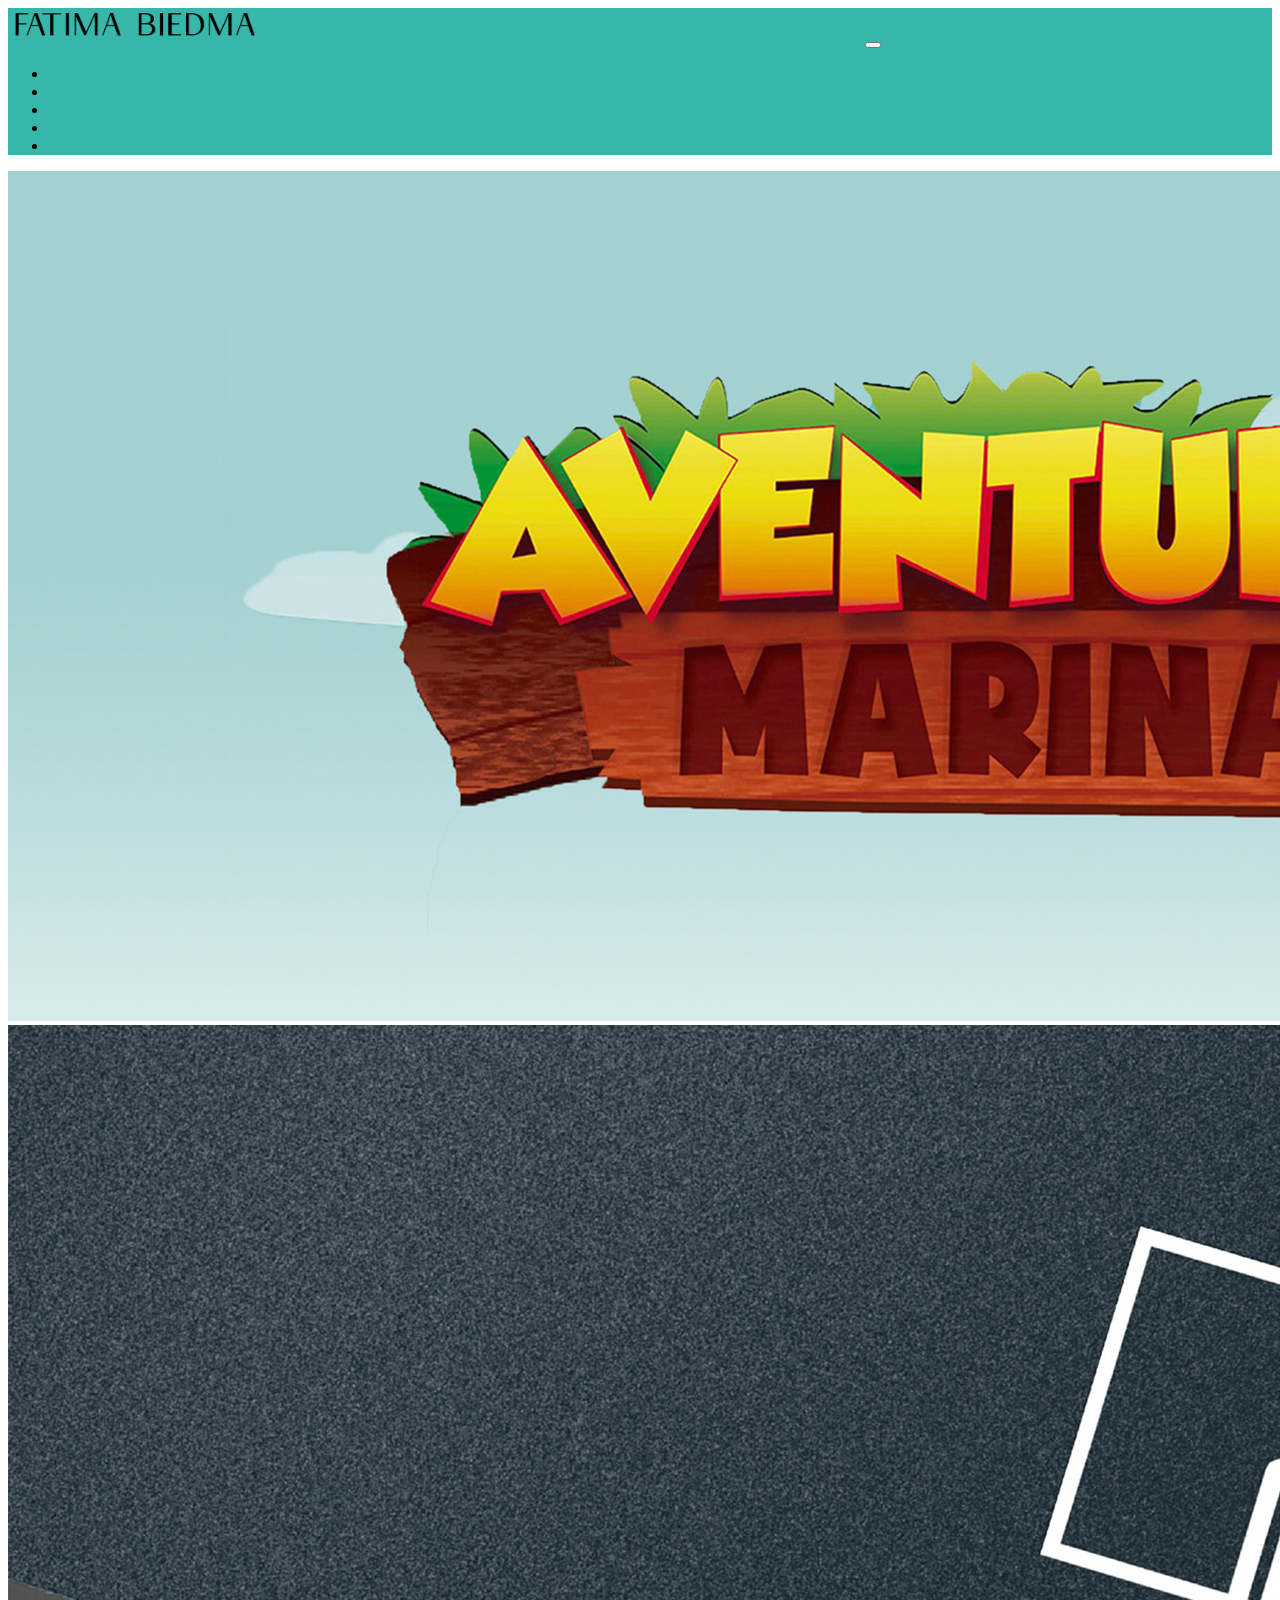
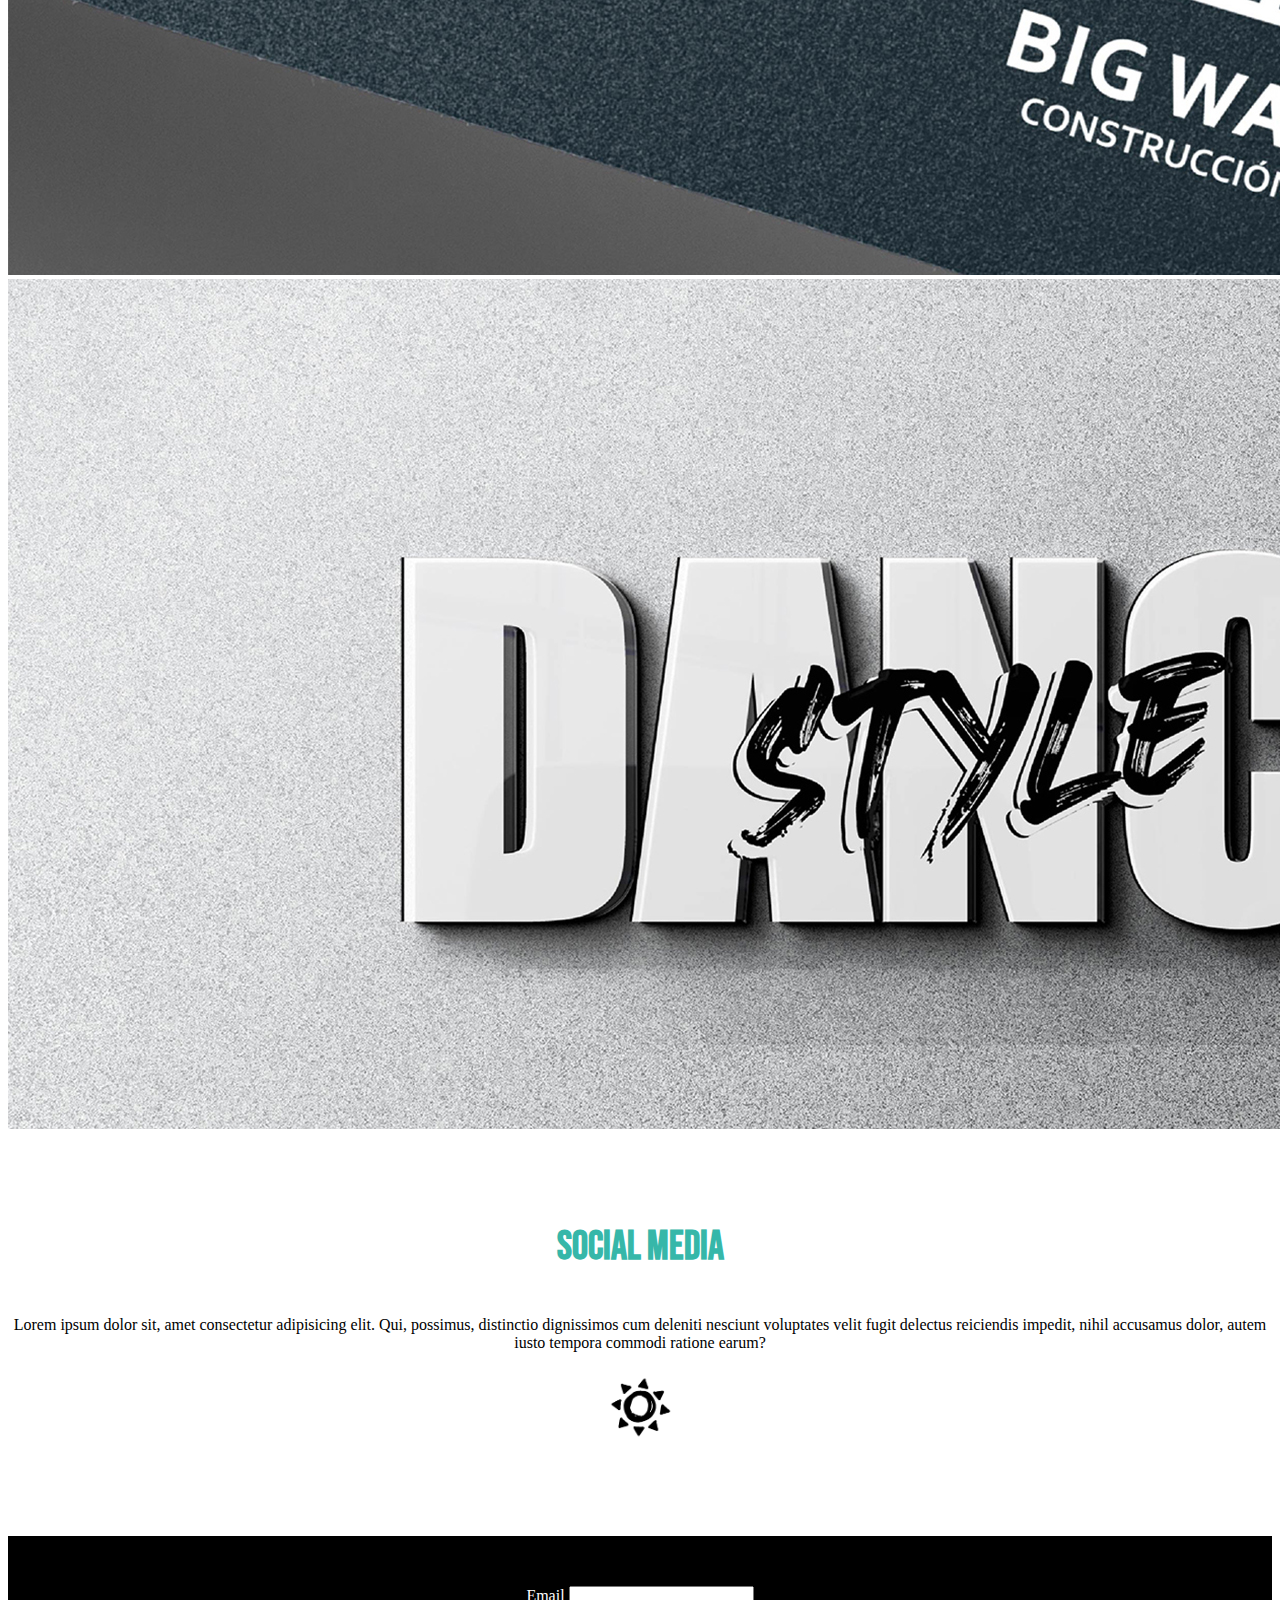
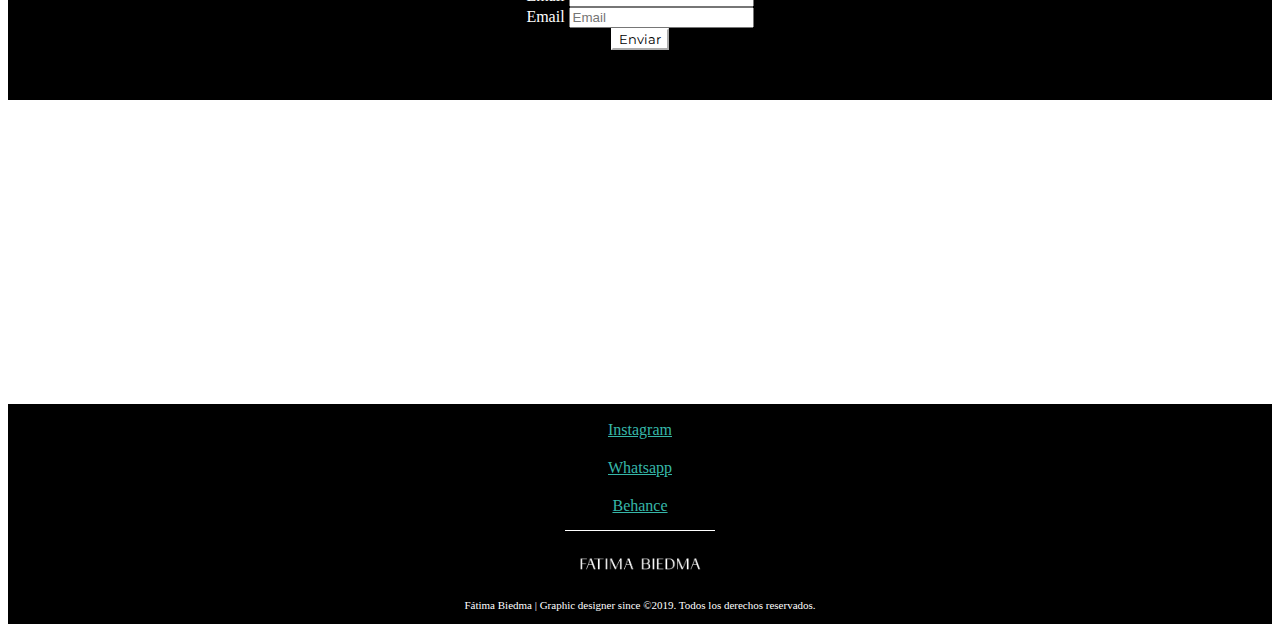
<file: pages/service/socialMedia.html>
<!DOCTYPE html>
<html lang="en">
<head>
  <meta charset="UTF-8">
  <meta name="viewport" content="width=device-width, initial-scale=1.0">
  <title>Fátima Biedma designer</title>
   <!--css-->
  <link rel="stylesheet" href="https://cdn.jsdelivr.net/npm/bootstrap@4.6.0/dist/css/bootstrap.min.css" integrity="sha384-B0vP5xmATw1+K9KRQjQERJvTumQW0nPEzvF6L/Z6nronJ3oUOFUFpCjEUQouq2+l" crossorigin="anonymous">
  <link rel="stylesheet" type="text/css" href="../../css/style.css">


  <!--FUENTES-->
<link href="https://fonts.googleapis.com/css2?family=Bebas+Neue&family=Staatliches&display=swap" rel="stylesheet">
<link href="https://fonts.googleapis.com/css2?family=Bebas+Neue&family=Montserrat:wght@400;700;900&family=Staatliches&display=swap" rel="stylesheet">
<!--FINAL FUENTES-->


</head>


<body> 
<header>
            <nav class="navbar navbar-expand-lg navbar-light bg-light">
                <img src="../../assets/img/logo.png" width="20%" class="bg-light--paddingImage">
                <button class="navbar-toggler" type="button" data-toggle="collapse" data-target="#navbarSupportedContent" aria-controls="navbarSupportedContent" aria-expanded="false" aria-label="Toggle navigation">
                  <span class="navbar-toggler-icon"></span>
                </button>
                <div class="collapse navbar-collapse" id="navbarSupportedContent">
                  <ul class="navbar-nav mr-auto">
                    <li class="nav-item active">
                        <a class="nav-link active" aria-current="page" href="../../index.html">Home</a>
                    </li>
                    <li class="nav-item">
                        <a class="nav-link" href="../service.html">Service</a>
                    </li>
                    <li class="nav-item">
                        <a class="nav-link" href="../portfolio.html">Portfolio</a>
                    </li>
                    <li class="nav-item">
                        <a class="nav-link" href="../aboutMe.html">About Me</a>
                    </li>
                    <li class="nav-item">
                        <a class="nav-link" href="../contactMe.html">Contact Me</a>
                    </li>
                </div>
              </nav>
    </header>

<section class="container-fluid">
 <div class="row"> 
 <div class="col-lg-12 col-xs-12">
<div id="carouselExampleControls" class="carousel slide" data-ride="carousel">
  <div class="carousel-inner">
    <div class="carousel-item active">
      <img class="d-block w-100" src="../../assets/img/brand1.jpg" alt="First slide">
    </div>
    <div class="carousel-item">
      <img class="d-block w-100"src="../../assets/img/brand2.jpg"  alt="Second slide">
    </div>
    <div class="carousel-item">
      <img class="d-block w-100" src="../../assets/img/brand4.jpg" alt="Third slide">
    </div>
  </div>




<!--Un poco del servicio-->
<section class="container-fluid inicioQuiensoy">
  <div class="row align-items-center">
  <div class="col-lg-6 col-xs-11">
    <h3 class="inicioQuiensoy__titulo paddingOntop"> SOCIAL MEDIA </h3>
    <p class="inicioQuiensoy__titulo__parrafo">Lorem ipsum dolor sit, amet consectetur adipisicing elit. Qui, possimus, distinctio dignissimos cum deleniti nesciunt voluptates velit fugit delectus reiciendis impedit, nihil accusamus dolor, autem iusto tempora commodi ratione earum?

        <div class="row align-items-center">  <div class="col-lg-12 col-sm-12">
           <div> <img src="../../assets/img/sol.png" class="solSeparator" width="5%"></div></div>

    </p>
  </div>
  </div>
</section>
<!--Final servicio general-->




<!--Pedir Presupuesto-->
<section class="container-fluid paddingOntop teContacto">
  <div class="row align-items-center">
    <div class="col-lg-6 col-xs-1">
<form class="form-inline">
  <div class="form-group mb-2">
    <label for="staticEmail2" class="sr-only">Email</label>
    <input type="text" readonly class="form-control-plaintext" id="staticEmail2" value="Obtener presupuesto">
  </div>
  <div class="form-group mx-sm-3 mb-2">
    <label for="inputPassword2" class="sr-only">Email</label>
    <input type="password" class="form-control" id="inputPassword2" placeholder="Email">
  </div>
  <button type="submit" class="btn btn-primary mb-2">Enviar</button>
</form>
  </div>
  </div>
</section>
<!--Final Contacto-->

  <iframe src="https://www.google.com/maps/embed?pb=!1m18!1m12!1m3!1d3285.0781428850346!2d-58.40339799999995!3d-34.57688924999999!2m3!1f0!2f0!3f0!3m2!1i1024!2i768!4f13.1!3m3!1m2!1s0x95bcb564f74f69c3%3A0xeea87be2795e86d2!2sMuseo%20de%20Arte%20Latinoamericano%20de%20Buenos%20Aires%20(MALBA)!5e0!3m2!1ses!2sar!4v1619995219530!5m2!1ses!2sar" width="100%" height="300" style="border:0;" allowfullscreen="" loading="lazy">
  </iframe>


<!--comienzo de footer-->
<footer class="modificandoelFooter">
  <div class="row align-items-center">
    <div class="col-lg-1 col-xs-12 paddingOntop1">
       <a href="https://www.instagram.com/atibiedma/?hl=es-la"><div class="modificandoelFooter__subfinalFooter">Instagram</div></a>
    </div>
     <div class="col-lg-1 col-xs-12 paddingOntop1">
      <a href="https://wa.link/t0hmf6"><div class="modificandoelFooter__subfinalFooter">Whatsapp</div>
    </div></a>
      <div class="col-lg-1 col-xs-12 paddingOntop1">
      <a href="https://www.behance.net/fatimabiedma" target="_blanck"><div class="modificandoelFooter__subfinalFooter">Behance</div></a>
    </div>
  </div>
  <div class="footerSeparator"></div>
   <div class="row align-items-center" >
      <img src="../../assets/img/logoBlanco.png" width="10%" class="paddingOntop1 logoWidth" >
    </div>
  <section class="modificandoelFooter__subfinalFooter--tamaño">
  <p> Fátima Biedma | Graphic designer since ©2019. Todos los derechos reservados. </p></section>
  </footer>
</section>

<!--final de footer-->

  <script src="https://code.jquery.com/jquery-3.5.1.slim.min.js" integrity="sha384-DfXdz2htPH0lsSSs5nCTpuj/zy4C+OGpamoFVy38MVBnE+IbbVYUew+OrCXaRkfj" crossorigin="anonymous"></script>
  <script src="https://cdn.jsdelivr.net/npm/bootstrap@4.6.0/dist/js/bootstrap.bundle.min.js" integrity="sha384-Piv4xVNRyMGpqkS2by6br4gNJ7DXjqk09RmUpJ8jgGtD7zP9yug3goQfGII0yAns" crossorigin="anonymous"></script>

</body>
</html>
</file>
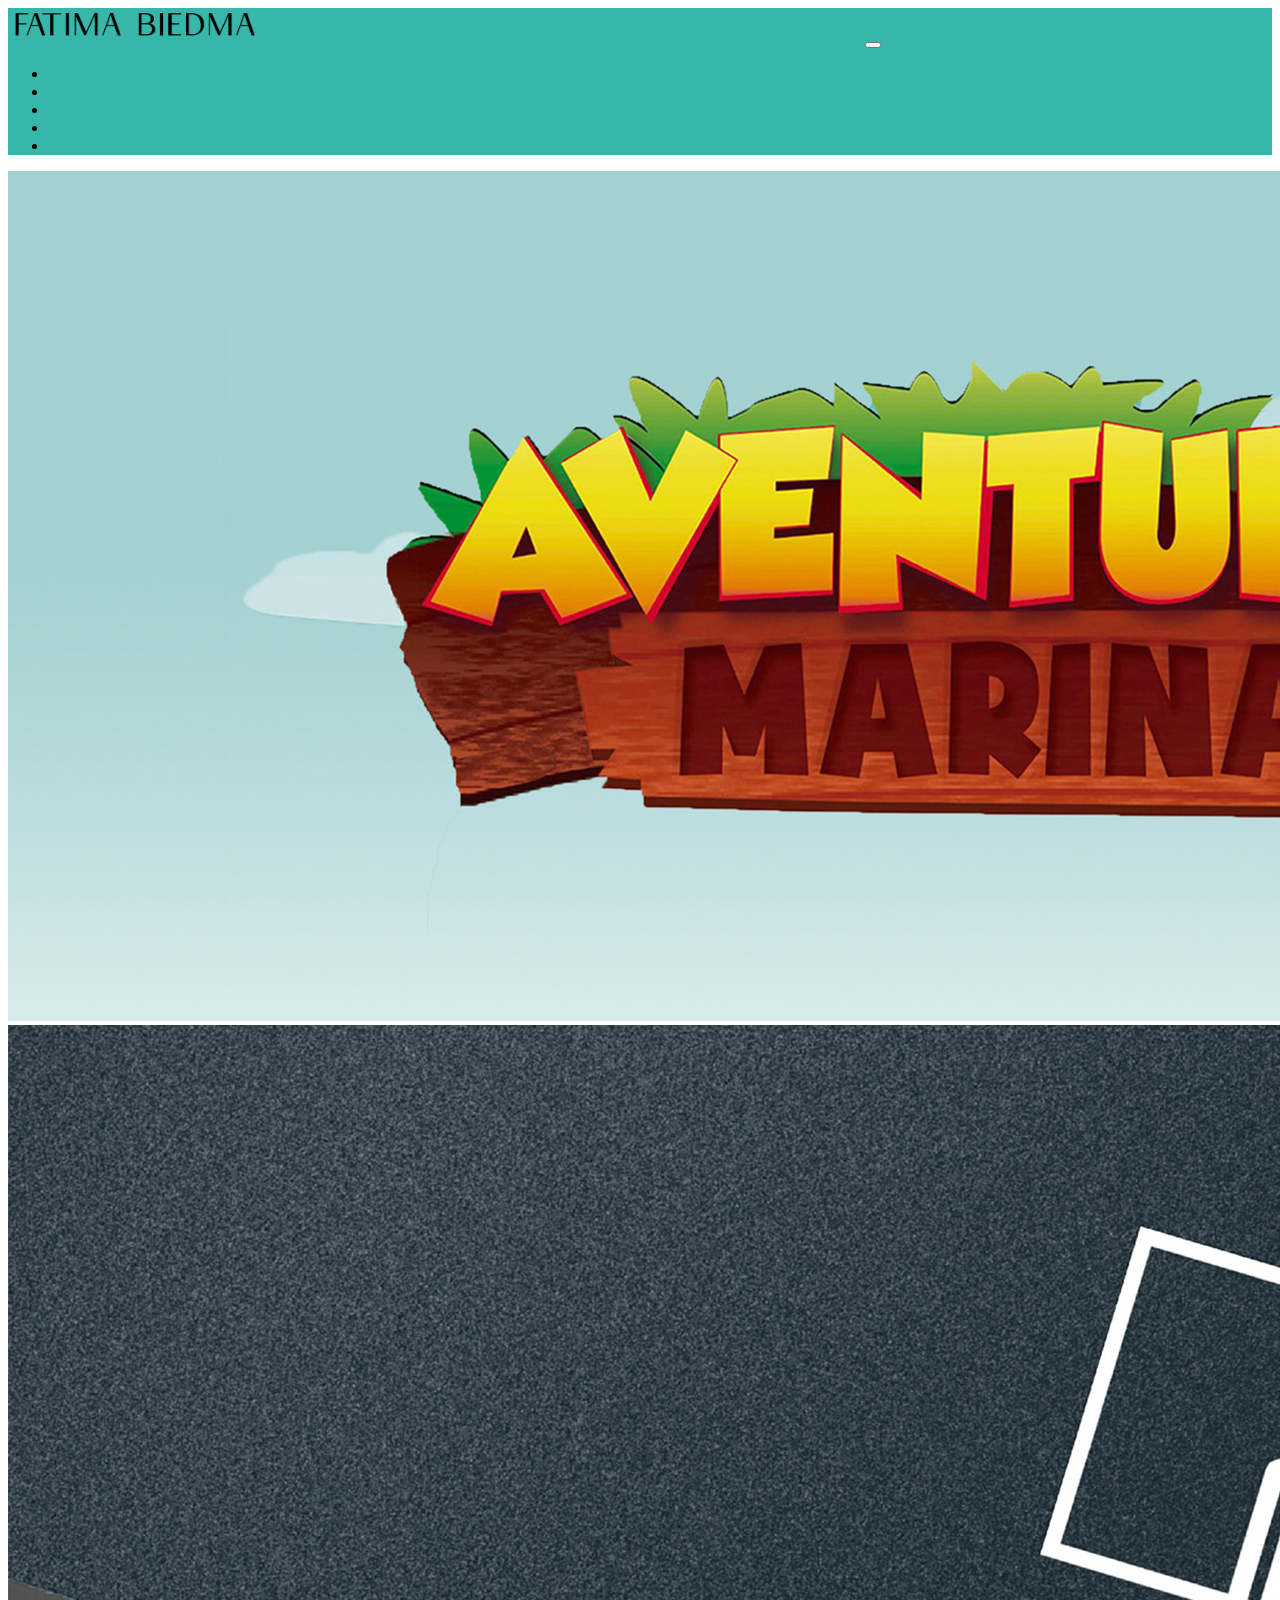
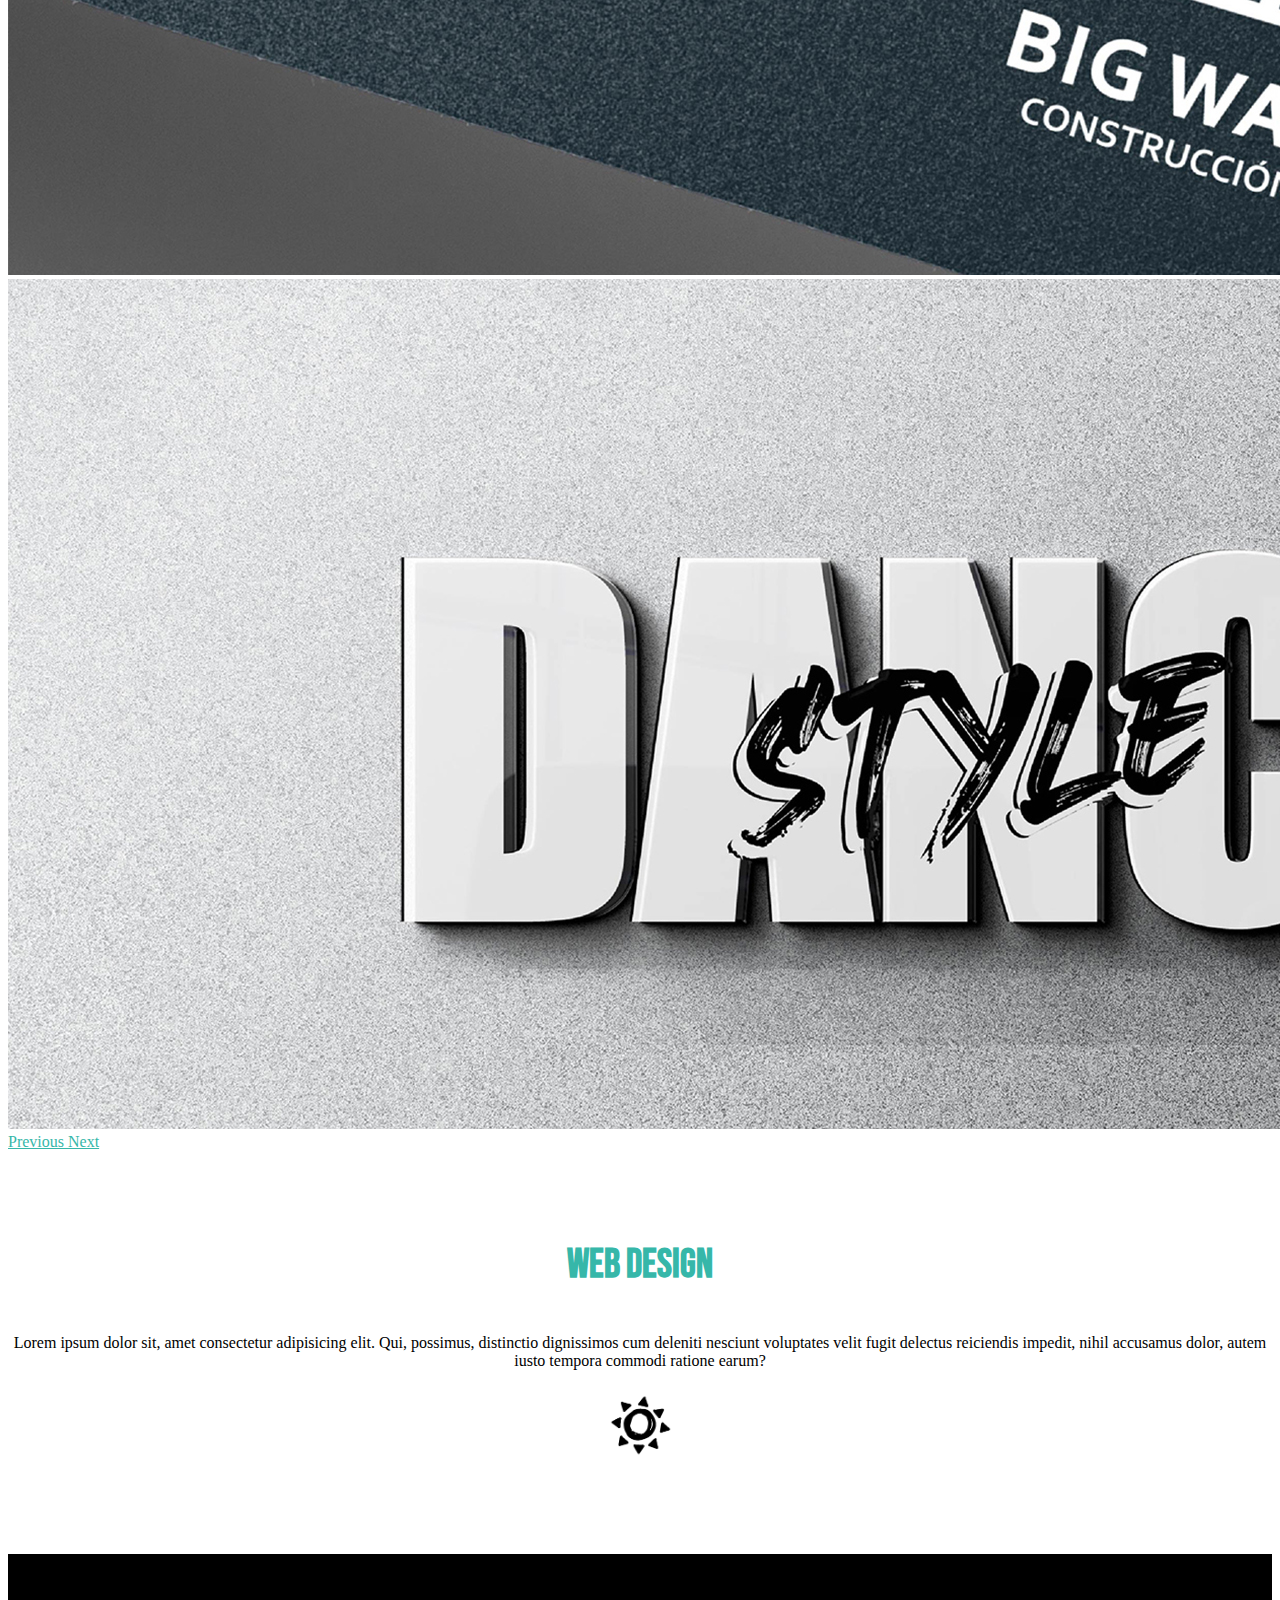
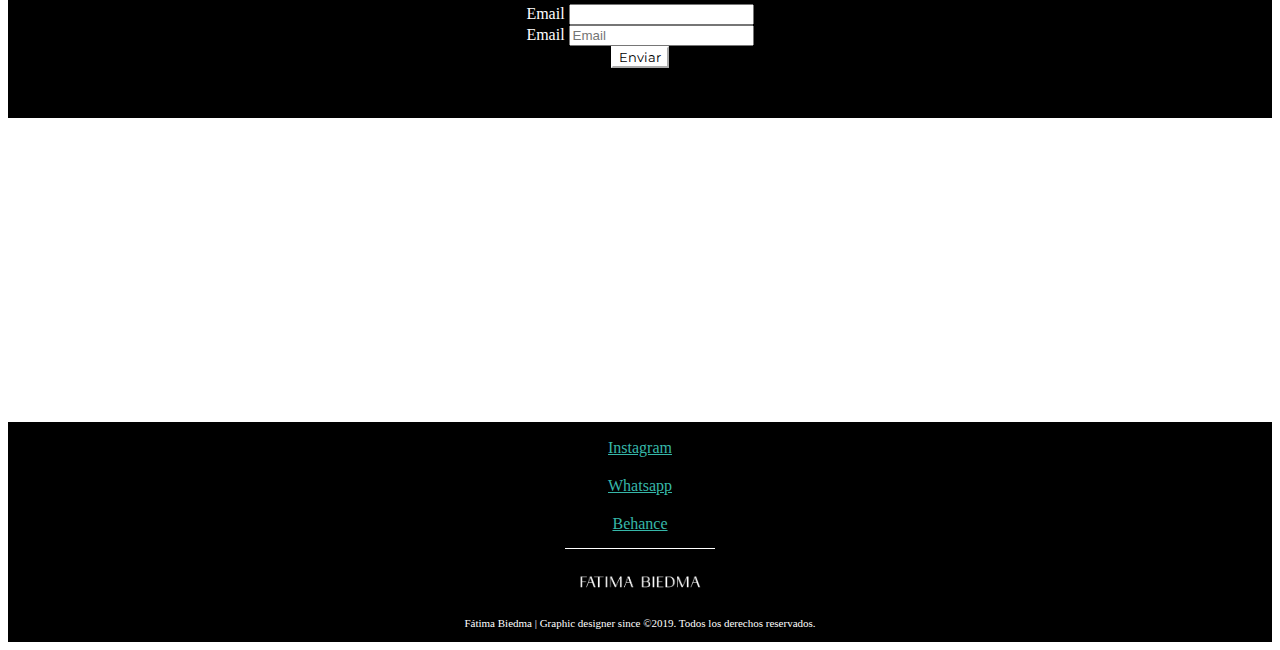
<file: pages/service/webDesign.html>
<!DOCTYPE html>
<html lang="en">
<head>
  <meta charset="UTF-8">
  <meta name="viewport" content="width=device-width, initial-scale=1.0">
  <title>Fátima Biedma designer</title>
   <!--css-->
  <link rel="stylesheet" href="https://cdn.jsdelivr.net/npm/bootstrap@4.6.0/dist/css/bootstrap.min.css" integrity="sha384-B0vP5xmATw1+K9KRQjQERJvTumQW0nPEzvF6L/Z6nronJ3oUOFUFpCjEUQouq2+l" crossorigin="anonymous">
  <link rel="stylesheet" type="text/css" href="../../css/style.css">


  <!--FUENTES-->
<link href="https://fonts.googleapis.com/css2?family=Bebas+Neue&family=Staatliches&display=swap" rel="stylesheet">
<link href="https://fonts.googleapis.com/css2?family=Bebas+Neue&family=Montserrat:wght@400;700;900&family=Staatliches&display=swap" rel="stylesheet">
<!--FINAL FUENTES-->


</head>


<body> 
<header>
            <nav class="navbar navbar-expand-lg navbar-light bg-light">
                <img src="../../assets/img/logo.png" width="20%" class="bg-light--paddingImage">
                <button class="navbar-toggler" type="button" data-toggle="collapse" data-target="#navbarSupportedContent" aria-controls="navbarSupportedContent" aria-expanded="false" aria-label="Toggle navigation">
                  <span class="navbar-toggler-icon"></span>
                </button>
                <div class="collapse navbar-collapse" id="navbarSupportedContent">
                  <ul class="navbar-nav mr-auto">
                    <li class="nav-item active">
                        <a class="nav-link active" aria-current="page" href="../../index.html">Home</a>
                    </li>
                    <li class="nav-item">
                        <a class="nav-link" href="../service.html">Service</a>
                    </li>
                    <li class="nav-item">
                        <a class="nav-link" href="../portfolio.html">Portfolio</a>
                    </li>
                    <li class="nav-item">
                        <a class="nav-link" href="../aboutMe.html">About Me</a>
                    </li>
                    <li class="nav-item">
                        <a class="nav-link" href="../contactMe.html">Contact Me</a>
                    </li>
                </div>
              </nav>
    </header>


<section class="container-fluid">
 <div class="row"> 
 <div class="col-lg-12 col-xs-12">
<div id="carouselExampleControls" class="carousel slide" data-ride="carousel">
  <div class="carousel-inner">
    <div class="carousel-item active">
      <img class="d-block w-100" src="../../assets/img/brand1.jpg" alt="First slide">
    </div>
    <div class="carousel-item">
      <img class="d-block w-100"src="../../assets/img/brand2.jpg"  alt="Second slide">
    </div>
    <div class="carousel-item">
      <img class="d-block w-100" src="../../assets/img/brand4.jpg" alt="Third slide">
    </div>
  </div>
  <a class="carousel-control-prev" href="#carouselExampleControls" role="button" data-slide="prev">
    <span class="carousel-control-prev-icon" aria-hidden="true"></span>
    <span class="sr-only">Previous</span>
  </a>
  <a class="carousel-control-next" href="#carouselExampleControls" role="button" data-slide="next">
    <span class="carousel-control-next-icon" aria-hidden="true"></span>
    <span class="sr-only">Next</span>
  </a>
</div>
</div>
</div>


<!--Un poco del servicio-->
<section class="container-fluid inicioQuiensoy">
  <div class="row align-items-center">
  <div class="col-lg-6 col-xs-11">
    <h3 class="inicioQuiensoy__titulo paddingOntop"> Web Design </h3>
    <p class="inicioQuiensoy__titulo__parrafo">Lorem ipsum dolor sit, amet consectetur adipisicing elit. Qui, possimus, distinctio dignissimos cum deleniti nesciunt voluptates velit fugit delectus reiciendis impedit, nihil accusamus dolor, autem iusto tempora commodi ratione earum?

        <div class="row align-items-center">  <div class="col-lg-12 col-sm-12">
           <div> <img src="../../assets/img/sol.png" class="solSeparator" width="5%"></div></div>

    </p>
  </div>
  </div>
</section>
<!--Final servicio general-->





<!--Pedir Presupuesto-->
<section class="container-fluid paddingOntop teContacto">
  <div class="row align-items-center">
    <div class="col-lg-6 col-xs-1">
<form class="form-inline">
  <div class="form-group mb-2">
    <label for="staticEmail2" class="sr-only">Email</label>
    <input type="text" readonly class="form-control-plaintext" id="staticEmail2" value="Obtener presupuesto">
  </div>
  <div class="form-group mx-sm-3 mb-2">
    <label for="inputPassword2" class="sr-only">Email</label>
    <input type="password" class="form-control" id="inputPassword2" placeholder="Email">
  </div>
  <button type="submit" class="btn btn-primary mb-2">Enviar</button>
</form>
  </div>
  </div>
</section>
<!--Final Contacto-->

  <iframe src="https://www.google.com/maps/embed?pb=!1m18!1m12!1m3!1d3285.0781428850346!2d-58.40339799999995!3d-34.57688924999999!2m3!1f0!2f0!3f0!3m2!1i1024!2i768!4f13.1!3m3!1m2!1s0x95bcb564f74f69c3%3A0xeea87be2795e86d2!2sMuseo%20de%20Arte%20Latinoamericano%20de%20Buenos%20Aires%20(MALBA)!5e0!3m2!1ses!2sar!4v1619995219530!5m2!1ses!2sar" width="100%" height="300" style="border:0;" allowfullscreen="" loading="lazy">
  </iframe>

<!--comienzo de footer-->
<footer class="modificandoelFooter">
  <div class="row align-items-center">
    <div class="col-lg-1 col-xs-12 paddingOntop1">
       <a href="https://www.instagram.com/atibiedma/?hl=es-la"><div class="modificandoelFooter__subfinalFooter">Instagram</div></a>
    </div>
      <div class="col-lg-1 col-xs-12 paddingOntop1">
      <a href="https://wa.link/t0hmf6"><div class="modificandoelFooter__subfinalFooter">Whatsapp</div>
    </div></a>
      <div class="col-lg-1 col-xs-12 paddingOntop1">
      <a href="https://www.behance.net/fatimabiedma" target="_blanck"><div class="modificandoelFooter__subfinalFooter">Behance</div></a>
    </div>
  </div>
  <div class="footerSeparator"></div>
   <div class="row align-items-center" >
      <img src="../../assets/img/logoBlanco.png" width="10%" class="paddingOntop1 logoWidth" >
    </div>
  <section class="modificandoelFooter__subfinalFooter--tamaño">
  <p> Fátima Biedma | Graphic designer since ©2019. Todos los derechos reservados. </p></section>
  </footer>
</section>

<!--final de footer-->

  <script src="https://code.jquery.com/jquery-3.5.1.slim.min.js" integrity="sha384-DfXdz2htPH0lsSSs5nCTpuj/zy4C+OGpamoFVy38MVBnE+IbbVYUew+OrCXaRkfj" crossorigin="anonymous"></script>
  <script src="https://cdn.jsdelivr.net/npm/bootstrap@4.6.0/dist/js/bootstrap.bundle.min.js" integrity="sha384-Piv4xVNRyMGpqkS2by6br4gNJ7DXjqk09RmUpJ8jgGtD7zP9yug3goQfGII0yAns" crossorigin="anonymous"></script>

</body>
</html>
</file>
<file: css/style.css>
@charset "UTF-8";
@import url("https://fonts.googleapis.com/css2?family=Bebas+Neue&family=Staatliches&display=swap");
.paddingOntop {
  padding-top: 50px;
  padding-bottom: 50px; }

.paddingOntopException {
  padding-top: 50px;
  padding-bottom: 0px; }

.paddingOntop1 {
  padding-top: 15px;
  padding-bottom: 50px; }

.align-items-center {
  justify-content: center;
  align-items: center;
  text-align: center; }

.container-fluid {
  align-items: center;
  justify-content: center;
  padding-right: 0px;
  padding-left: 0px; }

.tituloPortada--tamañotituloPortada {
  display: flex;
  text-align: center;
  align-items: center; }

.lightbox {
  padding-bottom: 100px; }

.thumbnail {
  position: relative; }

.card {
  margin-right: 0px; }

.trabajosPortfolio {
  padding-bottom: 30px; }

.form-inline {
  justify-content: center; }

.redesSociales {
  padding: 0px;
  margin: 0px; }

.botonTrabajos {
  justify-content: center;
  align-items: center !important; }

.trabajosPortfolio {
  align-items: center;
  padding-bottom: 30px;
  justify-content: center;
  text-align: center; }

.overFlowHidden {
  overflow: hidden; }

.bg-light {
  background-color: #36b7a9 !important; }
  .bg-light--paddingImage {
    margin-right: 600px; }

a {
  color: #36b7a9; }

header {
  background-color: #36b7a9 !important; }

nav {
  background-color: #36b7a9; }

.navbar navbar-expand-lg navbar-light bg-light {
  background-color: #36b7a9; }

.caption {
  position: absolute;
  top: 20%;
  left: 0;
  width: 100%;
  font-size: xxx-large;
  font-family: 'Montserrat Extrabold', sans-serif; }

.caption--color {
  color: white;
  padding-top: 3%;
  font-size: 90px; }

.caption--color:hover {
  color: #ffcccc; }

.caption--colorBlack {
  color: black;
  font-size: 90px;
  padding-top: 3%; }

.caption--colorBlackMedia {
  color: black;
  font-size: 70px;
  padding-top: 3%; }

.caption--colorBlack:hover {
  color: #ffcccc; }

.inicioQuiensoy {
  justify-content: center;
  text-align: center;
  align-items: center; }
  .inicioQuiensoy__titulo {
    color: #36b7a9;
    font-size: 40px;
    text-align: center;
    padding-bottom: 5px;
    font-family: 'Bebas Neue', cursive; }
    .inicioQuiensoy__titulo__titulo .inicioQuiensoy__titulo__parrafo {
      size: 14px;
      color: black;
      font-family: 'Montserrat Bold', sans-serif; }

.aboutMe {
  padding-top: 10px;
  background-color: #eaeaea;
  justify-content: center;
  text-align: center;
  align-items: center;
  padding-bottom: 50px; }

.typeDesign {
  background-color: black !important;
  align-items: center;
  justify-content: center; }
  .typeDesign__typeOfDesignText {
    color: #36b7a9;
    font-size: 40px;
    font-family: 'Bebas Neue', cursive; }

.modificandoelFooter {
  text-align: center;
  background-color: black;
  color: white;
  padding-top: 2px;
  padding-bottom: 2px; }
  .modificandoelFooter__subfinalFooter {
    font-size: 16px;
    padding-top: 10%;
    padding-bottom: 20%; }

.modificandoelFooter__subfinalFooter--tamaño {
  font-size: 11px;
  padding-top: 5px; }

.main {
  background-color: #fff; }

.conteinerContacto {
  padding-top: 5px;
  background-color: white; }

/*GALERIA DE IMAGENES*/
.container.gallery-container {
  background-color: #fff;
  color: #35373a;
  min-height: 100vh;
  border-radius: 20px;
  box-shadow: 0 8px 15px rgba(0, 0, 0, 0.06); }

.gallery-container h1 {
  text-align: center;
  margin-top: 70px;
  font-family: 'Droid Sans', sans-serif;
  font-weight: bold; }

.gallery-container p.page-description {
  text-align: center;
  max-width: 800px;
  margin: 25px auto;
  color: #888;
  font-size: 18px; }

.tz-gallery .lightbox img {
  width: 100%;
  margin-bottom: 30px;
  transition: 0.2s ease-in-out;
  box-shadow: 0 2px 3px rgba(0, 0, 0, 0.2); }

.tz-gallery .lightbox img:hover {
  transform: scale(1.05);
  box-shadow: 0 8px 15px rgba(0, 0, 0, 0.3); }

.tz-gallery img {
  border-radius: 4px; }

.baguetteBox-button {
  background-color: transparent !important; }

#Instagram {
  text-aling: right; }

.conFondo {
  opacity: 0.2; }

.teContacto {
  background-color: black;
  color: white;
  margin-top: 30px;
  text-align: center; }

.teContacto2 {
  background-color: black;
  color: white;
  margin-top: 0px;
  text-align: center; }

#staticEmail2 {
  color: white; }

.footerSeparator {
  width: 150px;
  height: 1px;
  margin: 10px auto;
  background: #fff; }

.footerSeparatorBlack {
  width: 150px;
  height: 1px;
  margin: 10px auto;
  background: black; }

.solSeparator {
  padding-top: 5px;
  padding-bottom: 5%; }

.btn-group-sm > .btn, .btn-sm {
  padding: .25rem .5rem;
  font-size: .875rem;
  line-height: 1.5;
  border-radius: 0; }

.btn-primary {
  color: black;
  background-color: white;
  border-color: white;
  font-family: 'Montserrat'; }

.btn-primary2 {
  color: black;
  background-color: black;
  border-color: white; }

.btn-secondary {
  color: #fff;
  font-family: 'Montserrat';
  background-color: #6c757d;
  border-color: #6c757d; }

.contactMeBackground {
  background-image: url("../assets/img/contactMe.png");
  background-repeat: no-repeat;
  background-attachment: fixed;
  background-position: center;
  width: 100%;
  height: 100%; }

.imgRedes:hover {
  width: 85%; }

.imgRedes:hover:before {
  width: 60%; }

.aboutMeExperimentacion {
  background-color: black; }

.aboutMeBackground {
  background-image: url("../assets/img/aboutMe.png");
  background-repeat: no-repeat;
  background-attachment: fixed;
  background-position: center;
  width: 100%;
  height: 100%; }

/*GALERIA ABOUT ME*/
.full-screen-portfolio .container-fluid,
.full-screen-portfolio .col-md-4, .col-md-8 {
  padding-left: 0px;
  padding-right: 0px; }

.portfolio-item img {
  width: 100%;
  overflow: hidden; }

.portfolio-item .thumb {
  position: relative; }

.portfolio-item .hover-effect .hover-content {
  position: absolute;
  text-align: left;
  width: 100%;
  bottom: 0;
  left: 0; }

.full-screen-portfolio .portfolio-item h1 {
  position: relative;
  font-size: 22px;
  text-transform: uppercase;
  color: #fff;
  display: inline-block;
  padding-left: 20px;
  line-height: 15px;
  transform: translateY(25px);
  transition: .5s ease-in-out;
  letter-spacing: 0.5px; }

.full-screen-portfolio .portfolio-item em {
  font-style: normal;
  font-weight: 200; }

.full-screen-portfolio .portfolio-item:hover h1 {
  transform: translateY(0); }

.full-screen-portfolio .portfolio-item p {
  padding-left: 20px;
  font-weight: 300 !important;
  letter-spacing: 0.5px;
  font-size: 14px;
  color: #fff;
  opacity: 0;
  transform: translateY(10px);
  transition: .5s ease-in-out;
  text-transform: uppercase; }

.full-screen-portfolio .portfolio-item {
  text-align: center;
  line-height: 150%;
  text-transform: lowercase;
  cursor: pointer; }

.full-screen-portfolio .portfolio-item:hover p {
  opacity: 1;
  transform: translateY(0); }

.popup-icon {
  position: fixed;
  bottom: 30px;
  right: 30px;
  z-index: 300;
  display: inline-block;
  width: 60px;
  height: 60px; }

.popup-icon button {
  background-color: transparent;
  outline: none;
  border: none; }

.modal-btn img {
  width: 60px;
  height: 60px; }

.subTitle {
  text-align: center;
  color: black;
  font-size: 22px; }

@media (max-width: 768px) {
  .caption--color {
    font-size: 40px; }
  .caption--colorBlack {
    font-size: 40px; }
  .caption--colorBlackMedia {
    font-size: 40px; }
  .imgRedes {
    width: 55px;
    padding-bottom: 10px; }
  .bg-light--paddingImage {
    margin-right: 50px; }
  .paddingOntop1 {
    padding-top: 30px;
    padding-bottom: 0px;
    width: 30%; }
  .img-fluidRedes {
    width: 240%; }
  .imgRedes:hover {
    width: 7%; }
  .imgRedes:hover:before {
    width: 5%; } }

@media (min-width: 576px) {
  .modificandoelFooter__subfinalFooter {
    padding-top: 0px;
    margin-top: 0px;
    margin-bottom: 0px;
    padding-bottom: 0px; }
  .paddingOntop1 {
    padding-bottom: 5px; }
  .overFlowHidden {
    overflow: hidden; } }

@media (min-width: 992px) {
  .img-fluidRedes {
    width: 100%; } }
</file>
